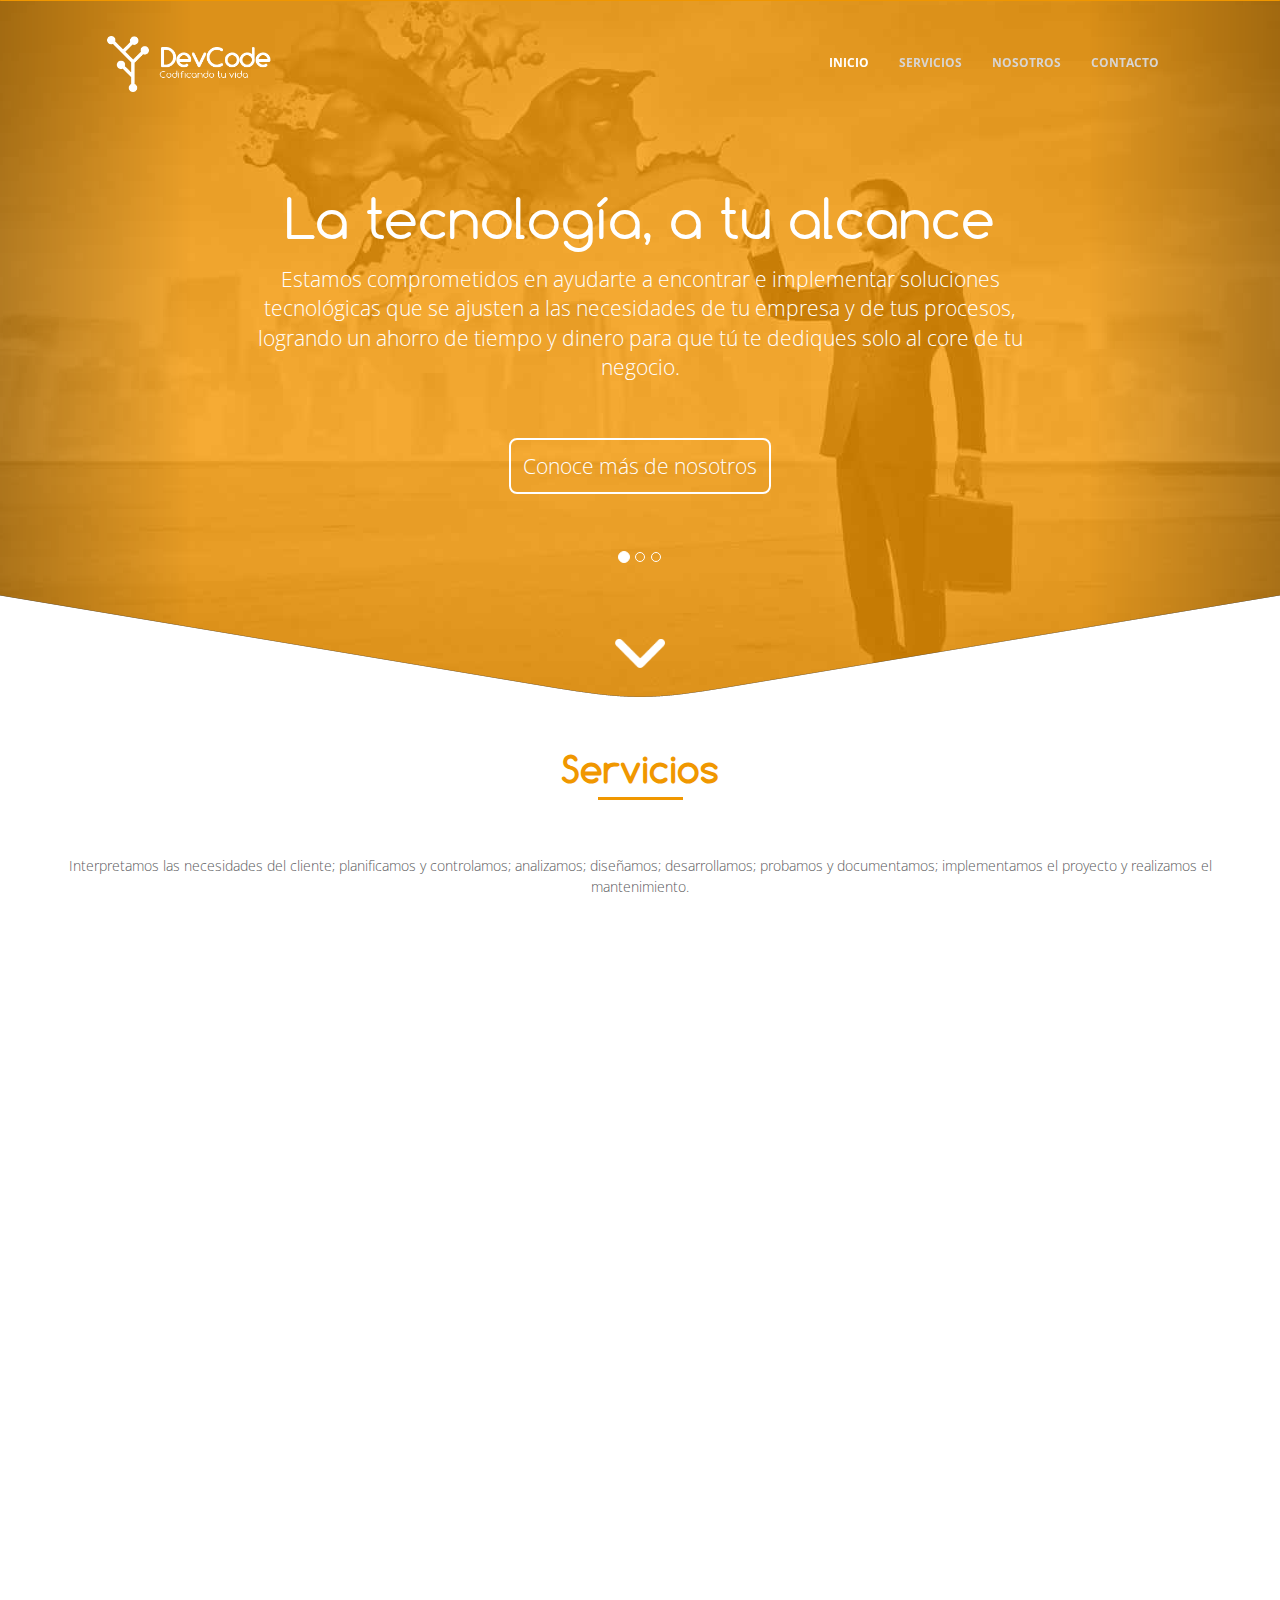
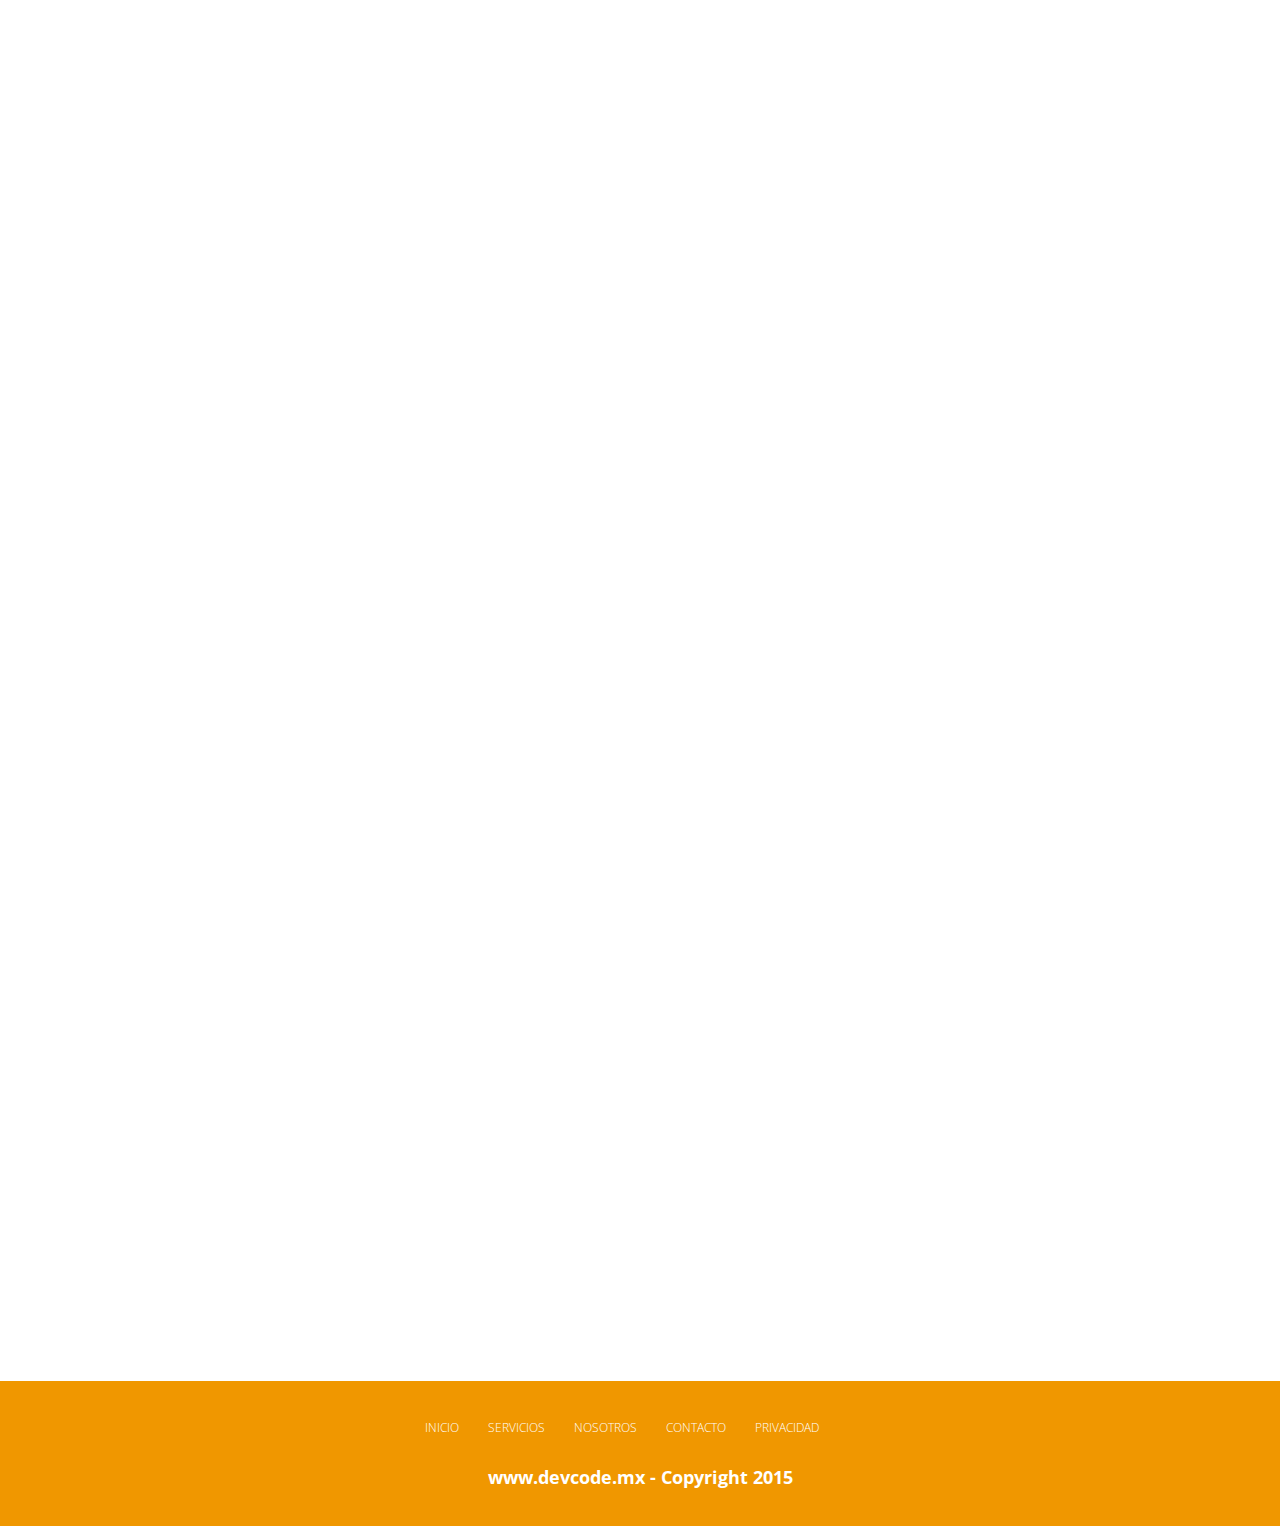
<file: index.html>
<!DOCTYPE html>
<html lang="es-MX">
<head>
	<meta charset="UTF-8">
	<meta http-equiv="Content-Type" content="text/html; charset=UTF-8" />
	<meta name="viewport" content="width=device-width, initial-scale=1, maximum-scale=1, user-scalable=no">
	<title>DevCode | La tecnología a tu alcance</title>

	<!-- Browser Specical Files
	========================================================================= -->
	<!--[if lt IE 9]><script src="http://css3-mediaqueries-js.googlecode.com/svn/trunk/css3-mediaqueries.js"></script><![endif]-->
	<!--[if lt IE 9]><script src="http://html5shim.googlecode.com/svn/trunk/html5.js"></script><![endif]-->

	<!-- Icono Favicon-->
	<link rel="shortcut icon" href="assets/images/favicon.png" title="Favicon" />
        
	<!-- Hojas de estilo-->
<!-- Web Fuentes  -->
<link href='http://fonts.googleapis.com/css?family=Source+Sans+Pro' rel='stylesheet' type='text/css'>
<link href='http://fonts.googleapis.com/css?family=Open+Sans:400,600,700,300&subset=latin,latin-ext' rel='stylesheet' type='text/css'>
<!-- Css  -->	
	<link rel="stylesheet" href="style.min.css">
	<link rel="stylesheet" href="assets/css/responsive.min.css">  
	<link rel="stylesheet" href="assets/css/bootstrap-grid.min.css">
	<link rel="stylesheet" href="assets/css/font-awesome.min.css">
	<link rel="stylesheet" href="assets/css/flexslider.min.css">
    <link href="bootstrap-carousel/bootstrap.css" rel="stylesheet">
	<link href="bootstrap-carousel/carousel.css" rel="stylesheet">
    <link rel="stylesheet" href="assets/css/comfortaa.css" type="text/css"/>
	<link rel="stylesheet" type="text/css" href="assets/css/component.css" />
	<script src="assets/js/modernizr.custom.js"></script>

	<!-- Browser Specical File-->
	<!--[if IE 8]><link href="assets/css/ie8.css" rel="stylesheet" type="text/css" /><![endif]-->   
	<!-- JavaScript -->
	<script src="assets/js/jquery-2.1.1.min.js"></script>
	<script type="text/javascript">

        $(document).ready(function() {      
            $(document).on('click',function(){
				if($('.collapse').hasClass("in")){
				$('.collapse').collapse('hide');
				}
			})
        });
	</script>
    
</head>

<body data-page="index" data-spy="scroll">
<div id="page" class="hfeed site">
	<header id="header">
		<div class="container">
			<div class="logo-fix left logo-responsivo">
				<a class="logo" href="index.html">
					<img title="DevCode" alt="DevCode" src="assets/images/logo.png">
				</a>
		    </div>
            
<div id="menu-responsivo">            
    <div class="mainmenu right">
		 <nav class="navbar navbar-default" role="navigation">
			<div class="navbar-header page-scroll">
					<button type="button" class="navbar-toggle" data-toggle="collapse" data-target=".navbar-ex1-collapse">
							<span class="icon-bar"></span>
							<span class="icon-bar"></span>
							<span class="icon-bar"></span>
					</button>
			</div>			

            <div class="collapse navbar-collapse navbar-ex1-collapse">
            	<div class="cbp-af-inner">                                            
                  <nav>
					<ul class="nav navbar-nav">
							<li>
									<a class="page-scroll" href="#inicio">INICIO</a>
							</li>							
							<li>
									<a class="page-scroll" href="#servicios">SERVICIOS</a>
							</li>
							<li>
									<a class="page-scroll" href="#nosotros">NOSOTROS</a>
							</li>							
							<!--<li>
									<a class="page-scroll" href="#portafolio">PORTAFOLIO</a>
							</li>-->
							<li>
									<a class="page-scroll" href="#contacto">CONTACTO</a>
							</li><!-- 
							<li>
									<a class="page-scroll" href="#"><i class="fa fa-search"></i></a>
							</li>        -->                                                 
					</ul>
                  </nav>
              </div>    
			</div>    
			<!-- /.navbar-collapse -->
		 </nav>
    </div>
 </div><!--menu-->

 <div id="menu-escritorio">            
    <div class="mainmenu right">
		 <nav class="navbar navbar-default" role="navigation">
			<!-- Collect the nav links, forms, and other content for toggling -->
            <div class="collapse navbar-collapse navbar-ex1-collapse cbp-af-header">
            	<div class="cbp-af-inner">
                    <div class="logo-fix left">
						<a class="logo" href="index.html">
							<img title="DevCode" alt="DevCode" src="assets/images/logo.png">
						</a>
		    		</div>                                             
                  <nav>
					<ul class="nav navbar-nav">
							<li>
									<a class="page-scroll" href="#inicio">INICIO</a>
							</li>							
							<li>
									<a class="page-scroll" href="#servicios">SERVICIOS</a>
							</li>
							<li>
									<a class="page-scroll" href="#nosotros">NOSOTROS</a>
							</li>							
							<!--<li>
									<a class="page-scroll" href="#portafolio">PORTAFOLIO</a>
							</li>-->
							<li>
									<a class="page-scroll" href="#contacto">CONTACTO</a>
							</li>
<!-- 							<li> -->
<!-- 									<a href="#"><i class="fa fa-search"></i></a>							                                        -->
<!--                                 <form name="buscador" action="#" method="POST" class="buscador"> -->
<!-- 										<input type="search" name="busqueda" placeholder="Buscar"><br /> -->
<!-- 									</form> -->
<!--                          </li>                                                         -->
					</ul>
                  </nav>
              </div>    
			</div>           
			<!-- /.navbar-collapse -->
		 </nav>
    </div>
 </div><!--menu-->
</div>
</header><!-- #header -->
	
  <section id="inicio" class="about-section">
		<div class="home_slide-wrap">
			<div class="">
                       
                <!-- Carousel-->
    <div id="myCarousel" class="carousel slide" data-ride="carousel">
      <ol class="carousel-indicators">
        <li data-target="#myCarousel" data-slide-to="0" class="active"></li>
        <li class="" data-target="#myCarousel" data-slide-to="1"></li>
        <li class="" data-target="#myCarousel" data-slide-to="2"></li>
      </ol>
      <div class="flecha">
      		<a href="#servicios" class="page-scroll">
            <img src="assets/images/flecha.png" alt=""></a>
      </div>
      <div class="carousel-inner" role="listbox">
        <div class="item slider-uno active">
          <div class="container">
            <div class="carousel-caption">
              <h1>La tecnología, a tu alcance</h1>
              <p>Estamos comprometidos en ayudarte a encontrar e implementar soluciones tecnológicas que se ajusten a las necesidades de tu empresa y de tus procesos, logrando un ahorro de tiempo y dinero para que tú te dediques solo al core de tu negocio.</p>
              <p>&nbsp;</p>
              <p><a class="btn btn-lg btn-primary" href="#servicios" role="button">Conoce más de nosotros</a></p>
            </div>
          </div>
        </div>
        <div class="item slider-dos">
          <div class="container">
            <div class="carousel-caption">
              <h1>Portafolio</h1>
              <p>Ocúpate de lo verdaderamente importante de tu negocio, deja las tecnologías en nuestras manos.</p>
              <p>&nbsp;</p>
              <p><a class="btn btn-lg btn-primary" href="#servicios" role="button">Conoce más de nosotros</a></p>
            </div>
          </div>
        </div>
        <div class="item slider-tres">
          <div class="container">
            <div class="carousel-caption">
              <h1>Servicios</h1>
              <p>Adquiera soluciones integrales para controlar y administrar su empresa.
Acceso a la información desde cualquier lugar y desde cualquier dispositivo.</p>
				<p>&nbsp;</p>
              <p><a class="btn btn-lg btn-primary" href="#servicios" role="button">Conoce más de nosotros</a></p>
            </div>
          </div>
        </div>
      </div>
      <a class="left carousel-control" href="#myCarousel" role="button" data-slide="prev">
        <span class="glyphicon glyphicon-chevron-left" aria-hidden="true"></span>
        <span class="sr-only">Previo</span>
      </a>
      <a class="right carousel-control" href="#myCarousel" role="button" data-slide="next">
        <span class="glyphicon glyphicon-chevron-right" aria-hidden="true"></span>
        <span class="sr-only">Siguiente</span>
      </a>
    </div><!-- /.carousel -->
	</div><!-- Termina .container-->
			<div class="blackbottom">
			</div>
		</div><!-- termina .home_slide-wrap-->
    </section><!--inicio--> 
        <div id="servicios"></div>
		<div class="section-info" style="margin-top:-40px;">
			<h1 class="section-title">Servicios</h1>
			
        		<div style="padding: 30px">
						<p>Interpretamos las necesidades del cliente; planificamos y controlamos; analizamos; diseñamos; desarrollamos; probamos y documentamos; implementamos el proyecto y realizamos el mantenimiento.</p>
				</div>

		</div>
        	<div class="servicios-bloque container">
        		<div class="isotope">
					<div class="element-item">
						<a href="servicios.html?act=1#servicios-pestanas">
                        <div class="hexagon-mask">
								<span class="mask"></span>
								<span class="mask-bg"></span>
								<i class="fa fa-sitemap"></i>
							</div>
                      </a>      
                      <h2>DESARROLLO DE SISTEMAS<br />WEB EMPRESARIALES</h2>  
                      <p>No te adaptes al software, que el software se adapte a ti. Desarrollamos sistemas que se adaptan a tu operación y a tus necesidades</p>
                      <h2 class="info-mas"><a href="servicios.html?act=1#servicios-pestanas">MÁS INFORMACIÓN</a></h2>
					</div>
					<div class="element-item transition">
						<div>
						<a href="servicios.html?act=2#servicios-pestanas">
                        <div class="hexagon-mask">
								<span class="mask"></span>
								<span class="mask-bg"></span>
								<i class="fa fa-mobile" style="padding:35px 45px;"></i>
							</div>
                      </a>      
                      
						</div>
                      <h2>DESARROLLO DE<br />APLICACIONES MÓVILES</h2>  
                      <p>Tu mundo en la palma de tu mano, Acceso a la información desde tu teléfono móvil o Tablet, te guiamos en todo el proceso para definir tus ideas y hacerlo una gran experiencia</p>
                      <h2 class="info-mas"><a href="servicios.html?act=2#servicios-pestanas">MÁS INFORMACIÓN</a></h2>
					</div>
					<div class="element-item transition metal">
						<div>
						<a href="servicios.html?act=3#servicios-pestanas">
                        <div class="hexagon-mask">
								<span class="mask"></span>
								<span class="mask-bg"></span>
								<i class="fa fa-cogs"></i>
							</div>
                      </a>                            
						</div>
                      <h2>INTEGRACIÓN<br />SISTEMAS</h2>  
                      <p>Evita duplicar información en varios sistemas y garantiza tener acceso a la información actualizada en un solo lugar, sin tener que hacer procesos manuales</p>
                      <h2 class="info-mas"><a href="servicios.html?act=3#servicios-pestanas">MÁS INFORMACIÓN</a></h2>
					</div>
				</div>
        	</div>
           
		<!--<div class="section-info clientes-bloque" style="margin-bottom:0px;">
			<h1 class="section-title">Nuestros clientes hablan por nosotros...</h1>
			<p>Para Devcode los clientes son nuestra apuesta de valor, el verdadero aval de la compañía y la mayor garantía de continuidad. Por este motivo, les agradecemos la confianza que nos han brindado durante nuestra trayectoria.</p>
        	<div class="container">
        		<div class="testimoniales">
                	<div class="foto-cliente">
                    <div class="team-item fade">
							<div class="hexagon-mask">
								<span class="mask"></span>
								<span class="mask-bg"></span>
									<img src="assets/images/personaje.jpg" alt="team" style="margin-top:5px;margin-left:7px;">
							</div>
						</div>
                  </div>     
                    <div class="texto-cliente">
                    	<p>Proin malesuada in lacus ultricies lacinia. Nunc elit ipsum, aliquam a faucibus nec, pharetra a erat. Cras imperdiet nisl consequat est at vehicula sollicitudin. Interdum et malesuada fames ac ante ipsum primis in faucibus. Nullam euismod eleifend nibh, ac sollicitudin lorem aliquet in. Mauris cursus blandit pretium. Praesent nisl nunc, maximus at posuere in, sodales eu diam.</p>
                        <p><strong>Matt Brown</strong><br />
                        <em>Co-fundador - <span>Marketplaceapp.com</span></em></p>
                    </div>
                </div>
                <div class="testimoniales">
                	<div class="foto-cliente">
                    	<div class="team-item fade">
							<div class="hexagon-mask">
								<span class="mask"></span>
								<span class="mask-bg"></span>
									<img src="assets/images/personaje.jpg" alt="team" style="margin-top:5px;margin-left:7px;">
							</div>
                       </div>     
                    </div>
                    <div class="texto-cliente">
                    	<p>Proin malesuada in lacus ultricies lacinia. Nunc elit ipsum, aliquam a faucibus nec, pharetra a erat. Cras imperdiet nisl consequat est at vehicula sollicitudin. Interdum et malesuada fames ac ante ipsum primis in faucibus. Nullam euismod eleifend nibh, ac sollicitudin lorem aliquet in. Mauris cursus blandit pretium. Praesent nisl nunc, maximus at posuere in, sodales eu diam.</p>
                        <p><strong>Matt Brown</strong><br />
                        <em>Co-fundador - <span>Marketplaceapp.com</span></em></p>
                    </div>
                </div>
        	</div> 
          </div>
          -->
          <!--clientes-bloque--> 
        
        <div id="nosotros"></div>
			<div class="section-info nosotros-bloque">
			<h1 class="section-title" style="padding-top:40px;">Nosotros</h1>
			<p>Hacemos que las cosas sucedan!!<br />
CONFIA EN NOSOTROS<br />
Los equipos multidisciplinarios de DevCode, tienen años de experiencia en el diseño, desarrollo e implementación de Software, así como contamos con excelentes diseñadores  y consultores que te apoyaran en el transcurso del camino del desarrollo de software.</p>
        	<div class="container">
        		<div class="col-lg-6 col-md-6 col-sm-6 fade">
                	<h3>DevCode</h3>
                    <p>Surge del concepto del desarrollo de sistemas en sus diferentes plataformas tecnológicas por medio de la programación de Sistemas, donde el nombre DevCode viene del juego de letras de “Developers Code” que es “Desarrolladores de Código”.</p>
                    <h3>Codificando tu vida</h3>
                    <p>Codificando tu vida refleja el propósito de la empresa, que es poner al alcance de las personas o empresas, aplicaciones y sistemas desarrollados en los diferentes lenguajes programación que están basados en un alto grado de codificación.</p>
                    <h3>Misión</h3>
                    <p>Desarrollar soluciones tecnológicas de innovación, basadas en estándares y mejores prácticas, que aporten al crecimiento y consolidación de las estrategias de negocio de nuestros aliados comerciales, por medio del desarrollo de aplicaciones y sistemas  que superen  las expectativas y necesidades de los diferentes tipos de clientes..</p>                    
                </div>                
                <div class="col-lg-6 col-md-6 col-sm-6 fade">
                	<h3>Visión</h3>
                    <p>Ser líder en el sector de desarrollo de sistemas moviles para las diferentes plataformas tecnológicas.</p>
<p>Estar entre las 10 mejores empresas mexicanas en el desarrollo de aplicaciones móviles para el 2030 ser la empresa mexicana de desarrollo de aplicaciones moviles líder en México.</p>
<p>Estar entre las 20 mejores empresas de consultoría y desarrollo de software de México.</p>
                    <h3>Valores y/o principios</h3>
                    <ul>
                    	<li>Vanguardia</li>
                        <li>Innovación</li>
                        <li>Compromiso</li>
                        <li>Trabajo en Equipo</li>
                        <li>Audacia</li>
                    </ul>                    
                </div>
        	</div> 
          </div><!--nosotros-bloque-->   
          
          <!--
<div id="portafolio"></div>
		<div class="section-info">
			<h1 class="section-title">Portafolio</h1>
			<p>Ocúpate de lo verdaderamente importante de tu negocio, deja las tecnologías en nuestras manos.</p>
		</div>
				<div class="container portafolio-slide fade">
					<div class="services_slide">
						<ul class="slides">
							<li>                            
                            <div class="slide-item">
                            		<a href="portafolio.html">
                                <div class="elemento-portafolio">
                                    <img src="assets/images/port01.jpg" alt="" />
                                    <div class="hover-naranja">
                                    	<i class="fa fa-search"></i>
                                    	<p>Título <span>Subtítulo</span></p>
                                    </div>
                                </div></a>
                                
                                <a href="portafolio.html">
                                <div class="elemento-portafolio">
                                    <img src="assets/images/port02.jpg" alt="" />
                                    <div class="hover-naranja">
                                    	<i class="fa fa-search"></i>
                                    	<p>Título <span>Subtítulo</span></p>
                                    </div>
                                </div>
                                </a>
                                
                        	       <a href="portafolio.html">
                                <div class="elemento-portafolio">
                                    <img src="assets/images/port03.jpg" alt="" />
                                    <div class="hover-naranja">
                                    	<i class="fa fa-search"></i>
                                    	<p>Título <span>Subtítulo</span></p>
                                    </div>
                                </div>
                                </a>
                                
                                <a href="portafolio.html">
                                <div class="elemento-portafolio">
                                    <img src="assets/images/port04.jpg" alt="" />
                                    <div class="hover-naranja">
                                    	<i class="fa fa-search"></i>
                                    	<p>Título <span>Subtítulo</span></p>
                                    </div>
                                </div>
                                </a> 
                            </div>
							</li>  
                          <li>                            
                            <div class="slide-item">
                            		<a href="portafolio.html">
                                <div class="elemento-portafolio">
                                    <img src="assets/images/port01.jpg" alt="" />
                                    <div class="hover-naranja">
                                    	<i class="fa fa-search"></i>
                                    	<p>Título <span>Subtítulo</span></p>
                                    </div>
                                </div></a>
                                
                                <a href="portafolio.html">
                                <div class="elemento-portafolio">
                                    <img src="assets/images/port02.jpg" alt="" />
                                    <div class="hover-naranja">
                                    	<i class="fa fa-search"></i>
                                    	<p>Título <span>Subtítulo</span></p>
                                    </div>
                                </div>
                                </a>
                                
                        	       <a href="portafolio.html">
                                <div class="elemento-portafolio">
                                    <img src="assets/images/port03.jpg" alt="" />
                                    <div class="hover-naranja">
                                    	<i class="fa fa-search"></i>
                                    	<p>Título <span>Subtítulo</span></p>
                                    </div>
                                </div>
                                </a>
                                
                                <a href="portafolio.html">
                                <div class="elemento-portafolio">
                                    <img src="assets/images/port04.jpg" alt="" />
                                    <div class="hover-naranja">
                                    	<i class="fa fa-search"></i>
                                    	<p>Título <span>Subtítulo</span></p>
                                    </div>
                                </div>
                                </a> 
                            </div>
							</li>  			                                
						</ul>
					</div>
				</div>
				-->

				<!-- END portafolio-->
            <!--
<div id="marcas" style="top:-60px;position:relative;"></div>
		<div class="section-info marcas-bloque" style="margin-top:30px;">
			<h1 class="section-title">Confian en nostros</h1>
			<p>Platícanos acerca de tu idea y/o proyecto para que podamos contactarte y hacerte una cotización acorde a lo que necesitas y a tu presupuesto.</p>
            <p>&nbsp;</p>
        	<div class="container">
            
			<div class="col-lg-3 col-md-3 col-sm-3 fade">
            	<img src="assets/images/logo_4.png" alt="logo_4" />
            </div> 
            <div class="col-lg-3 col-md-3 col-sm-3 fade">
            	<img src="assets/images/logo_3.png" alt="logo_3" />
            </div> 
            <div class="col-lg-3 col-md-3 col-sm-3 fade">
            	<img src="assets/images/logo_2.png" alt="logo_2" />
            </div> 
            <div class="col-lg-3 col-md-3 col-sm-3 fade">
            	<img src="assets/images/logo_1.png" alt="logo_1" />
            </div>            
            <div style="clear:both;"></div>
            <p>&nbsp;</p>
            <p>Suspendisse lacus tortor, sagittis at nulla eu, laoreet molestie lacus. Praesent et lobortis nulla, at hendrerit quam. Etiam id nulla rutrum, aliquet<br />eros ut, viverra erat. Etiam sed mollis justo.<br />
            Suspendisse lacus tortor, sagittis at nulla eu, laoreet molestie lacus. Praesent et lobortis nulla, at hendrerit quam. Etiam id nulla rutrum, aliquet<br />eros ut, viverra erat. Etiam sed mollis justo.</p>
        	</div> 
          </div>
          -->
          <!--clientes-bloque-->            

<div id="contacto"></div>
		<div class="section-info contacto-bloque">
			<h1 class="section-title">Contáctanos</h1>
			<p>¡Estas listo para solicitar nuestros servicios! ó <br/>¿Necesitas más información?</p>
		</div>
        <div class="container">
			<div id="contact-wrap">
				<div id="contact-info" class="col-lg-6 col-md-6 col-sm-6">
					<div id="contact-info-wrap">                 
                   		 <div class="col-lg-6 col-md-6col-sm-6">
                         	<h4 class="title">Información de Contacto</h4><br />
                            <p><!--Suspendisse lacus tortor, sagittis at nulla eu, laoreet molestie lacus. Praesent et lobortis nulla, at hendrerit quam. Etiam id nulla rutrum, aliquet<br />eros ut, viverra erat. Etiam sed mollis justo.--></p>
                         </div>
                   		 
                         <div class="col-lg-6 col-md-6 col-sm-6">
                         		<div class="icono-bloque"><i class="fa fa-building edificio"></i></div>
                             <div class="parrafo-bloque"><p>Paseo de la Reforma 300 Piso 17 Col. Juárez, Del. Cuauhtémoc C.P. 06600, México D.F.</p></div>
                            <div class="icono-bloque"><i class="fa fa-phone"></i></div>
                            <div class="parrafo-bloque"><p>55 3176 2708 y 55 1948 6368</p></div>
                            <div class="icono-bloque"><i class="fa fa-envelope"></i></div>
                            <div class="parrafo-bloque"><p>contacto@devcode.mx</p></div>
                         </div>  
                         
                          <div style="width:100%;clear:both;">
                         	<h4 class="title" style="margin-bottom:12px;">¡Síguenos!</h4>
                            
                            <div class="redes"><a href="https://twitter.com/devcodemx" target="_blank"><i class="fa fa-twitter"></i></a></div>
                            <div class="redes"><a href="https://www.facebook.com/Devcodemx" target="_blank"><i class="fa fa-facebook"></i></a></div>
                            
                            <div class="redes"><a href="https://plus.google.com/104602660020024086262" target="_blank"><i class="fa fa-google-plus"></i></a></div>  
                         </div>            					
                    </div>
				</div>
                <div id="contact-form" class="col-lg-6 col-md-6 col-sm-6">
					<form action="https://www.salesforce.com/servlet/servlet.WebToLead?encoding=UTF-8" method="POST" class="form-wrapper" role="form" >
						<input type=hidden name="oid" value="00DG0000000Ck54">
						<input type=hidden name="retURL" value="http://www.devcode.mx#contacto?resp=Recibio">
						<div class="row">
							<div class="col-lg-12 col-md-12 col-sm-12">
								<div class="form-group">
									<input type="text" id="first_name" maxlength="40" name="first_name" size="20" class="form-control" data-errmsg="Nombre requerido." placeholder="Nombre" required/>
								</div>
							</div>
							<div class="col-lg-12 col-md-12 col-sm-12">
								<div class="form-group">
									<input type="text" id="last_name" maxlength="80" name="last_name" size="20" class="form-control" data-errmsg="Apellidos requerido." placeholder="Apellidos" required/>
								</div>
							</div>
							<div class="col-lg-12 col-md-12 col-sm-12">
								<div class="form-group">
									<input type="text" id="email" maxlength="80" name="email" size="20" class="form-control" data-errmsg="Email es requerido." placeholder="Email" required/>
								</div>
							</div>
							<div class="col-lg-12 col-md-12 col-sm-12">
								<div class="form-group">
									<input type="text" id="phone" maxlength="40" name="phone" size="20" class="form-control" placeholder="Telefono"/>
								</div>
							</div>
							<div class="col-lg-12 col-md-12 col-sm-12 message-contact">
								<div class="form-group">
									<textarea id="description" name="description" class="form-control" data-errmsg="Mensaje es requerido." placeholder="Mensaje" rows="7" required></textarea>
									<input type="submit" name="submit" value="Enviar Mensaje" class="btn btn-lg" />
								</div>
							</div>
						</div>
					</form>
				</div>
			</div>
		</div><!--termina .container--> 
<footer id="footer">
		<div class="container">
			<div class="menu-footer">
					<a class="page-scroll" href="#inicio" >INICIO</a>
					<a class="page-scroll" href="#servicios" >SERVICIOS</a>
					<a class="page-scroll" href="#nosotros">NOSOTROS</a>
					<!--<a class="page-scroll" href="#portafolio">PORTAFOLIO</a>-->
					<a class="page-scroll" href="#contacto" >CONTACTO</a>
					<a class="page-scroll" href="avisoPrivacidad.html#aviso-contenido" >PRIVACIDAD</a>
                    <p></p>
                    <h4>www.devcode.mx - Copyright 2015</h4>
			</div>
		</div>
	</footer><!-- #footer -->                                   
 
</div><!-- #page -->
    <!-- Bootstrap Core JavaScript -->
    <script src="assets/js/bootstrap.min.js"></script>
    <!-- Scrolling Nav JavaScript -->
    <script src="assets/js/jquery.easing.min.js"></script>
    <script src="assets/js/scrolling-nav.js"></script>
    <!-- jquery.flexslider -->  
    <script src="assets/js/jquery.flexslider.js"></script>
    <!-- Portfolio -->
    <script src="assets/js/isotope.js"></script>
		<!-- animate -->
    <script src="assets/js/viewportchecker.js"></script>		
		<!-- circle-progress -->
    <script src="assets/js/circle-progress.js"></script>
		<!-- Custom javascript -->
    <script src="assets/js/custom.js"></script>
    <script src="assets/js/classie.js"></script>
	<script src="assets/js/cbpAnimatedHeader.min.js"></script>
	<script>
	  (function(i,s,o,g,r,a,m){i['GoogleAnalyticsObject']=r;i[r]=i[r]||function(){
	  (i[r].q=i[r].q||[]).push(arguments)},i[r].l=1*new Date();a=s.createElement(o),
	  m=s.getElementsByTagName(o)[0];a.async=1;a.src=g;m.parentNode.insertBefore(a,m)
	  })(window,document,'script','//www.google-analytics.com/analytics.js','ga');
	
	  ga('create', 'UA-62462411-2', 'auto');
	  ga('send', 'pageview');
	
	</script>
</body>
</html>
</file>
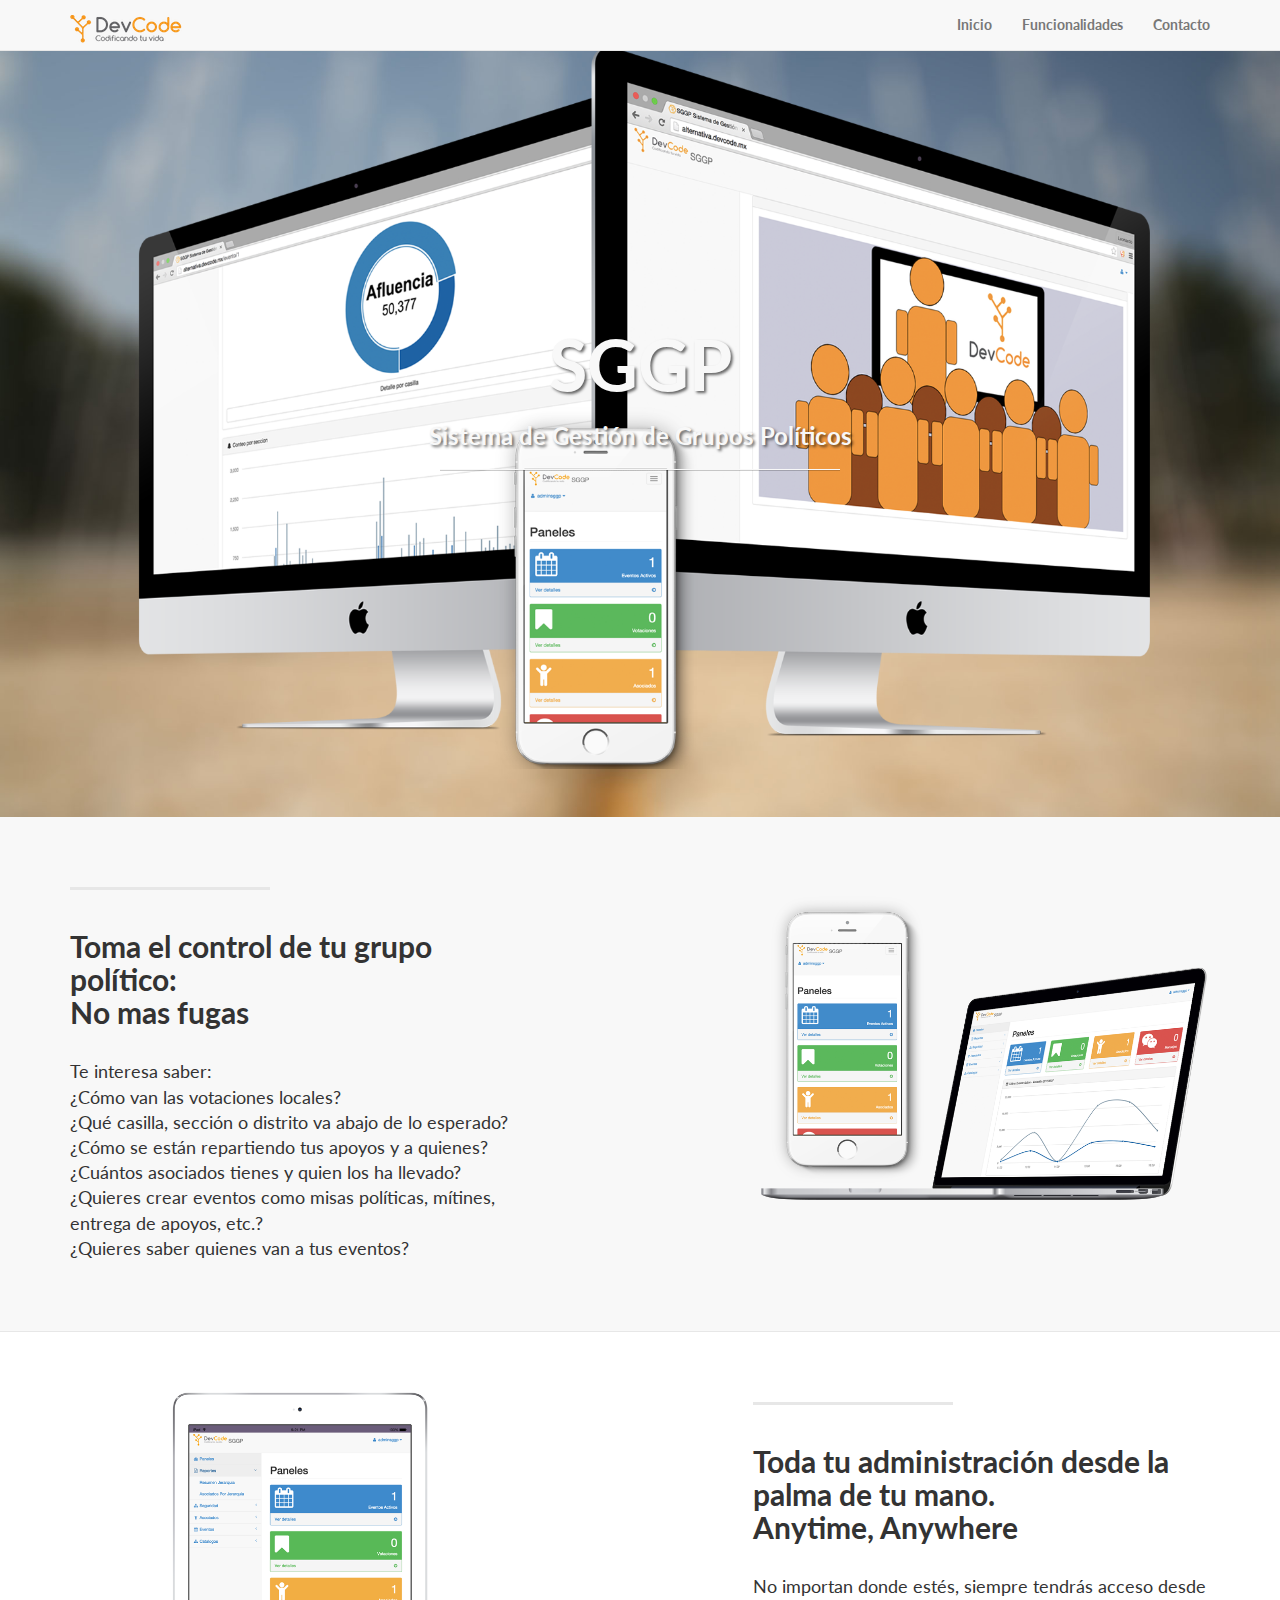
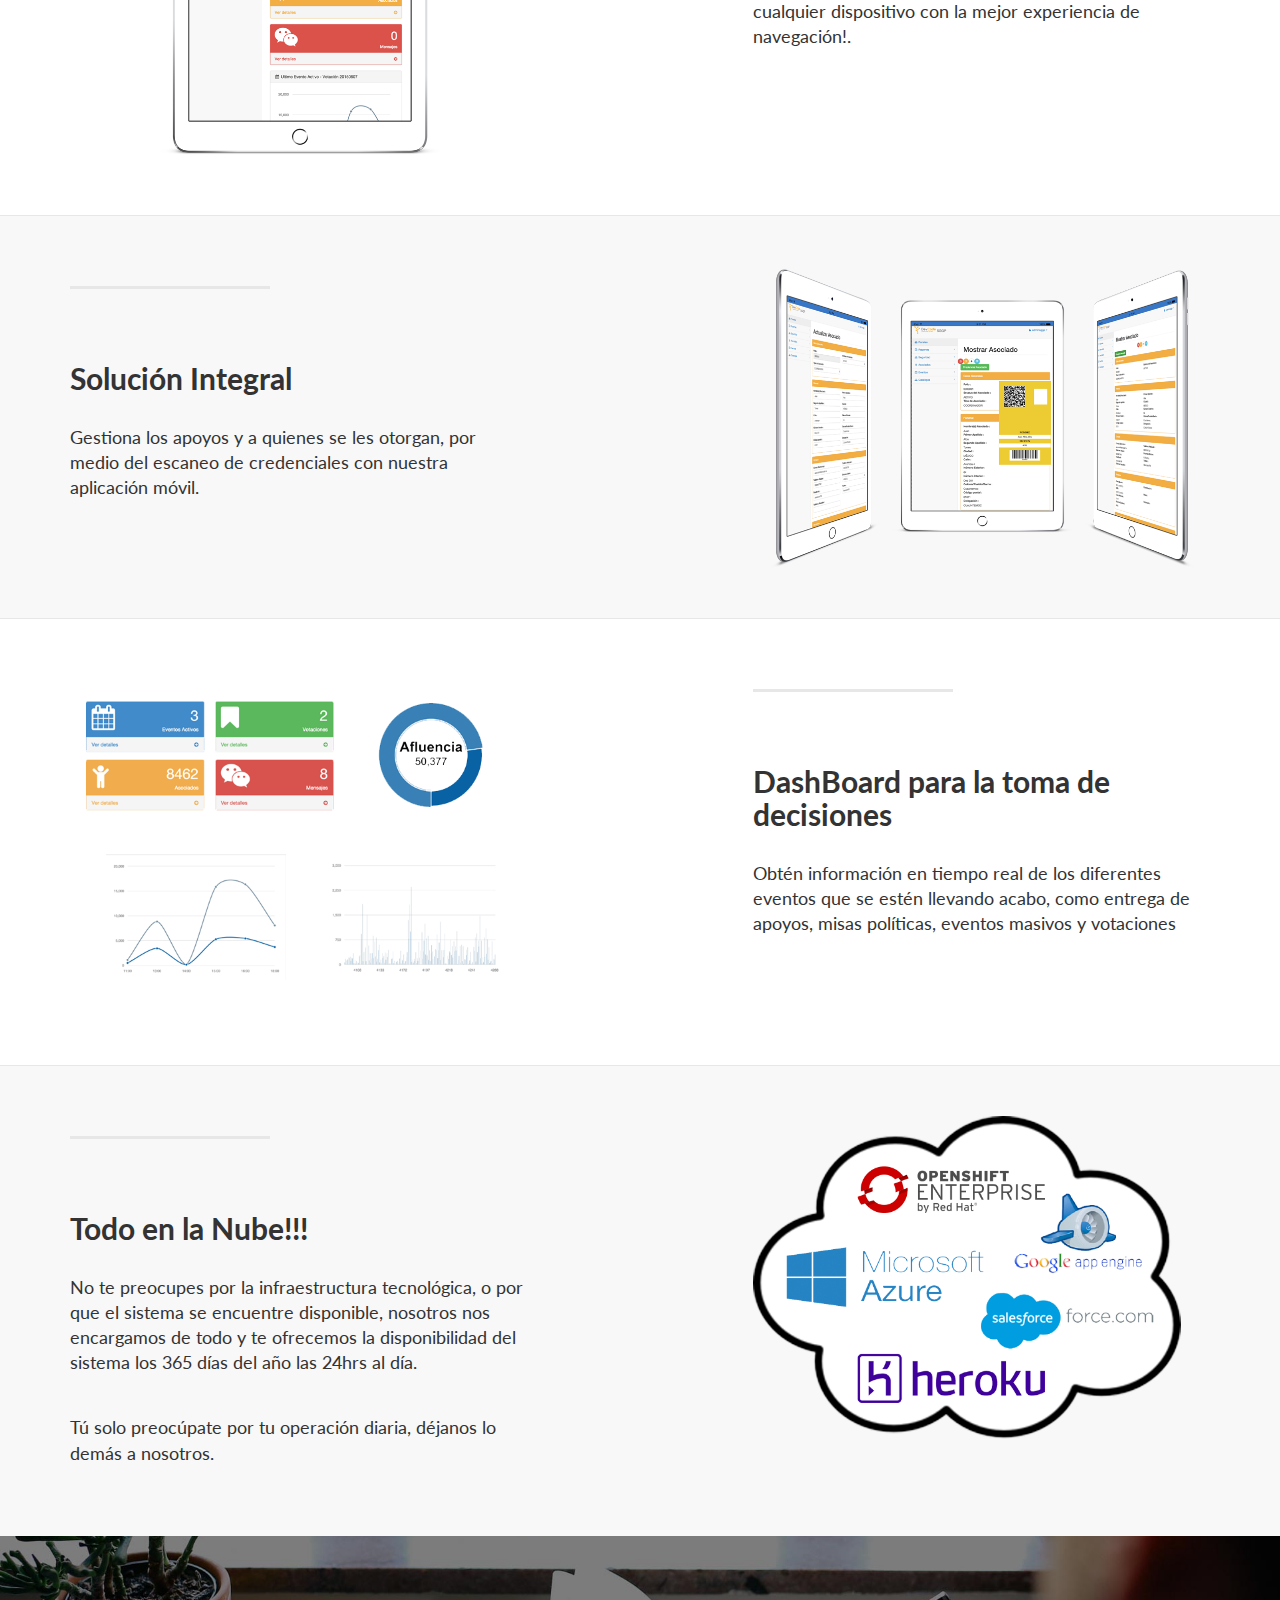
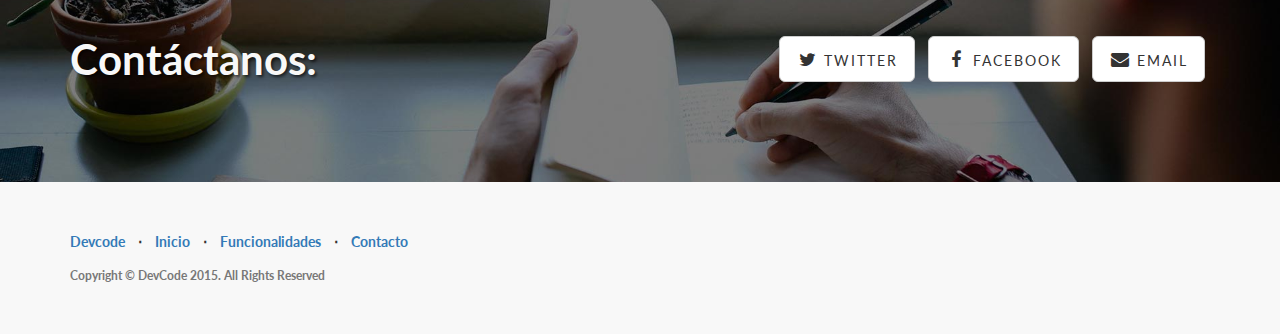
<file: sggp/index.html>
<!DOCTYPE html>
<html lang="en">

<head>

<link rel="shortcut icon" href="../assets/images/favicon.png" title="Favicon" />
    <meta charset="utf-8">
    <meta http-equiv="X-UA-Compatible" content="IE=edge">
    <meta name="viewport" content="width=device-width, initial-scale=1">
    <meta name="description" content="">
    <meta name="author" content="">
    <meta name="description" content="DevCode | SGGP | Sistema de Gesti&oacute;n de Grupos Pol&iacute;ticos">
    <meta name="author" content="DevCode">
    <title>DevCode | SGGP | Sistema de Gesti&oacute;n de Grupos Pol&iacute;ticos</title>

    <!-- Bootstrap Core CSS -->
    <link href="css/bootstrap.min.css" rel="stylesheet">

    <!-- Custom CSS -->
    <link href="css/landing-page.css" rel="stylesheet">

    <!-- Custom Fonts -->
    <link href="font-awesome/css/font-awesome.min.css" rel="stylesheet" type="text/css">
    <link href="http://fonts.googleapis.com/css?family=Lato:300,400,700,300italic,400italic,700italic" rel="stylesheet" type="text/css">

    <!-- HTML5 Shim and Respond.js IE8 support of HTML5 elements and media queries -->
    <!-- WARNING: Respond.js doesn't work if you view the page via file:// -->
    <!--[if lt IE 9]>
        <script src="https://oss.maxcdn.com/libs/html5shiv/3.7.0/html5shiv.js"></script>
        <script src="https://oss.maxcdn.com/libs/respond.js/1.4.2/respond.min.js"></script>
    <![endif]-->

</head>

<body>

    <!-- Navigation -->
    <nav class="navbar navbar-default navbar-fixed-top topnav" role="navigation">
        <div class="container topnav">
            <!-- Brand and toggle get grouped for better mobile display -->
            <div class="navbar-header">
                <button type="button" class="navbar-toggle" data-toggle="collapse" data-target="#bs-example-navbar-collapse-1">
                    <span class="sr-only">Toggle navigation</span>
                    <span class="icon-bar"></span>
                    <span class="icon-bar"></span>
                    <span class="icon-bar"></span>
                </button>
                
                <a class="navbar-brand topnav" href="http://www.devcode.mx"><img class="img-responsive" src="img/logoHeader.png" alt="DevCode"></a>
            </div>
            <!-- Collect the nav links, forms, and other content for toggling -->
            <div class="collapse navbar-collapse" id="bs-example-navbar-collapse-1">
                <ul class="nav navbar-nav navbar-right">
                    <li>
                        <a href="#about">Inicio</a>
                    </li>
                    <li>
                        <a href="#funcionalidades">Funcionalidades</a>
                    </li>
                    <li>
                        <a href="#contact">Contacto</a>
                    </li>
                </ul>
            </div>
            <!-- /.navbar-collapse -->
        </div>
        <!-- /.container -->
    </nav>


    <div class="bg"></div>
    <div class="jumbotron">

    <!-- Header -->
    <a name="about"></a>
    <div class="intro-header">
        <div class="container">

            <div class="row">
                <div class="col-lg-12">
                    <div class="intro-message">
                        <h1>SGGP</h1>
                        <h3>Sistema de Gesti&oacute;n de Grupos Pol&iacute;ticos</h3>
                        <hr class="intro-divider">
                        
                    </div>
                </div>
            </div>

        </div>
        <!-- /.container -->

    </div>
    <!-- /.intro-header -->
    </div>
    <!-- Page Content -->

	<a  name="funcionalidades"></a>
    <div class="content-section-a">

        <div class="container">
            <div class="row">
                <div class="col-lg-5 col-sm-6">
                    <hr class="section-heading-spacer">
                    <div class="clearfix"></div>
                    <h2 class="section-heading">Toma el control de tu grupo político:<br>No mas fugas</h2>
                    <p class="lead">Te interesa saber:<br>
                        ¿Cómo  van las votaciones locales?<br>
                        ¿Qué casilla, sección o distrito va abajo de lo esperado? <br>
                        ¿Cómo se están repartiendo tus apoyos y a quienes?<br>
                        ¿Cuántos asociados tienes y quien los ha llevado?<br>
                        ¿Quieres crear eventos como misas políticas, mítines, entrega de apoyos, etc.?<br>
                        ¿Quieres saber quienes van a tus eventos?<br>

                    </p>
                </div>
                <div class="col-lg-5 col-lg-offset-2 col-sm-6">
                    <img class="img-responsive" src="img/ipad.png" alt="">
                </div>
            </div>

        </div>
        <!-- /.container -->

    </div>
    <!-- /.content-section-a -->

    <div class="content-section-b">

        <div class="container">

            <div class="row">
                <div class="col-lg-5 col-lg-offset-1 col-sm-push-6  col-sm-6">
                    <hr class="section-heading-spacer">
                    <div class="clearfix"></div>
                    <h2 class="section-heading">Toda tu administración desde la palma de tu mano.<br>Anytime, Anywhere</h2>
                    <p class="lead">No importan donde est&eacute;s, siempre tendrás acceso desde cualquier dispositivo con la mejor experiencia de navegación!. 
                        </p>
                </div>
                <div class="col-lg-5 col-sm-pull-6  col-sm-6">
                    <img class="img-responsive" src="img/dog.png" alt="">
                </div>
            </div>

        </div>
        <!-- /.container -->

    </div>
    <!-- /.content-section-b -->

    <div class="content-section-a">

        <div class="container">

            <div class="row">
                <div class="col-lg-5 col-sm-6">
                    <hr class="section-heading-spacer">
                    <div class="clearfix"></div>
                    <h2 class="section-heading"><br>Solución Integral</h2>
                    <p class="lead">Gestiona los apoyos y a quienes se les otorgan, por medio del escaneo de credenciales con nuestra aplicación móvil.</p>
                </div>
                <div class="col-lg-5 col-lg-offset-2 col-sm-6">
                    <img class="img-responsive" src="img/phones.png" alt="">
                </div>
            </div>

        </div>
        <!-- /.container -->

    </div>
    <!-- /.content-section-a -->

<div class="content-section-b">

        <div class="container">

            <div class="row">
                <div class="col-lg-5 col-lg-offset-1 col-sm-push-6  col-sm-6">
                    <hr class="section-heading-spacer">
                    <div class="clearfix"></div>
                    <h2 class="section-heading"><br>DashBoard para la toma de decisiones</h2>
                    <p class="lead">Obt&eacute;n información en tiempo real de los diferentes eventos que se est&eacute;n llevando acabo, como entrega de
                    apoyos, misas políticas, eventos masivos y votaciones</p>
                </div>
                <div class="col-lg-5 col-sm-pull-6  col-sm-6">
                    <img class="img-responsive" src="img/paneles.png" alt="">
                </div>
            </div>

        </div>
        <!-- /.container -->

    </div>
    <!-- /.content-section-b -->

    <div class="content-section-a">

        <div class="container">

            <div class="row">
                <div class="col-lg-5 col-sm-6">
                    <hr class="section-heading-spacer">
                    <div class="clearfix"></div>
                    <h2 class="section-heading"><br>Todo en la Nube!!!</h2>
                    <p class="lead">No te preocupes por la infraestructura tecnológica, o por que el sistema se encuentre disponible, nosotros nos encargamos de todo y te ofrecemos la disponibilidad del sistema los 365 días del año las 24hrs al día.</p><br>
                    <p class="lead"> Tú solo preoc&uacute;pate por tu operación diaria, d&eacute;janos lo dem&aacute;s a nosotros.</p>
                </div>
                <div class="col-lg-5 col-lg-offset-2 col-sm-6">
                    <img class="img-responsive" src="img/paas.png" alt="">
                </div>
            </div>

        </div>
        <!-- /.container -->

    </div>
    <!-- /.content-section-a -->

	<a  name="contact"></a>
    <div class="banner">

        <div class="container">

            <div class="row">
                <div class="col-lg-6">
                    <h2>Contáctanos:</h2>
                </div>
                <div class="col-lg-6">
                    <ul class="list-inline banner-social-buttons">
                        <li>
                            <a href="https://www.twitter.com/Devcodemx" class="btn btn-default btn-lg"><i class="fa fa-twitter fa-fw"></i> <span class="network-name">Twitter</span></a>
                        </li>
                        <li>
                            <a href="https://www.facebook.com/Devcodemx" class="btn btn-default btn-lg"><i class="fa fa-facebook fa-fw"></i> <span class="network-name">Facebook</span></a>
                        </li>
                        <li>
                            <a href="mailto:contacto@devcode.mx.com?subject=Informes%20SGGP" class="btn btn-default btn-lg"><i class="fa fa-envelope fa-fw"></i> <span class="network-name">Email</span></a>
                        </li>
                    </ul>
                </div>
            </div>

        </div>
        <!-- /.container -->

    </div>
    <!-- /.banner -->

    <!-- Footer -->
    <footer>
        <div class="container">
            <div class="row">
                <div class="col-lg-12">
                    <ul class="list-inline">
                        <li>
                            <a href="http://www.devcode.mx">Devcode</a>
                        </li>
                        <li class="footer-menu-divider">&sdot;</li>
                        <li>
                            <a href="#about">Inicio</a>
                        </li>
                        <li class="footer-menu-divider">&sdot;</li>
                        <li>
                            <a href="#funcionalidades">Funcionalidades</a>
                        </li>
                        <li class="footer-menu-divider">&sdot;</li>
                        <li>
                            <a href="#contact">Contacto</a>
                        </li>
                    </ul>
                    <p class="copyright text-muted small">Copyright &copy; DevCode 2015. All Rights Reserved</p>
                </div>
            </div>
        </div>
    </footer>

    <!-- jQuery -->
    <script src="js/jquery.js"></script>

    <!-- Bootstrap Core JavaScript -->
    <script src="js/bootstrap.min.js"></script>

</body>

</html>
</file>
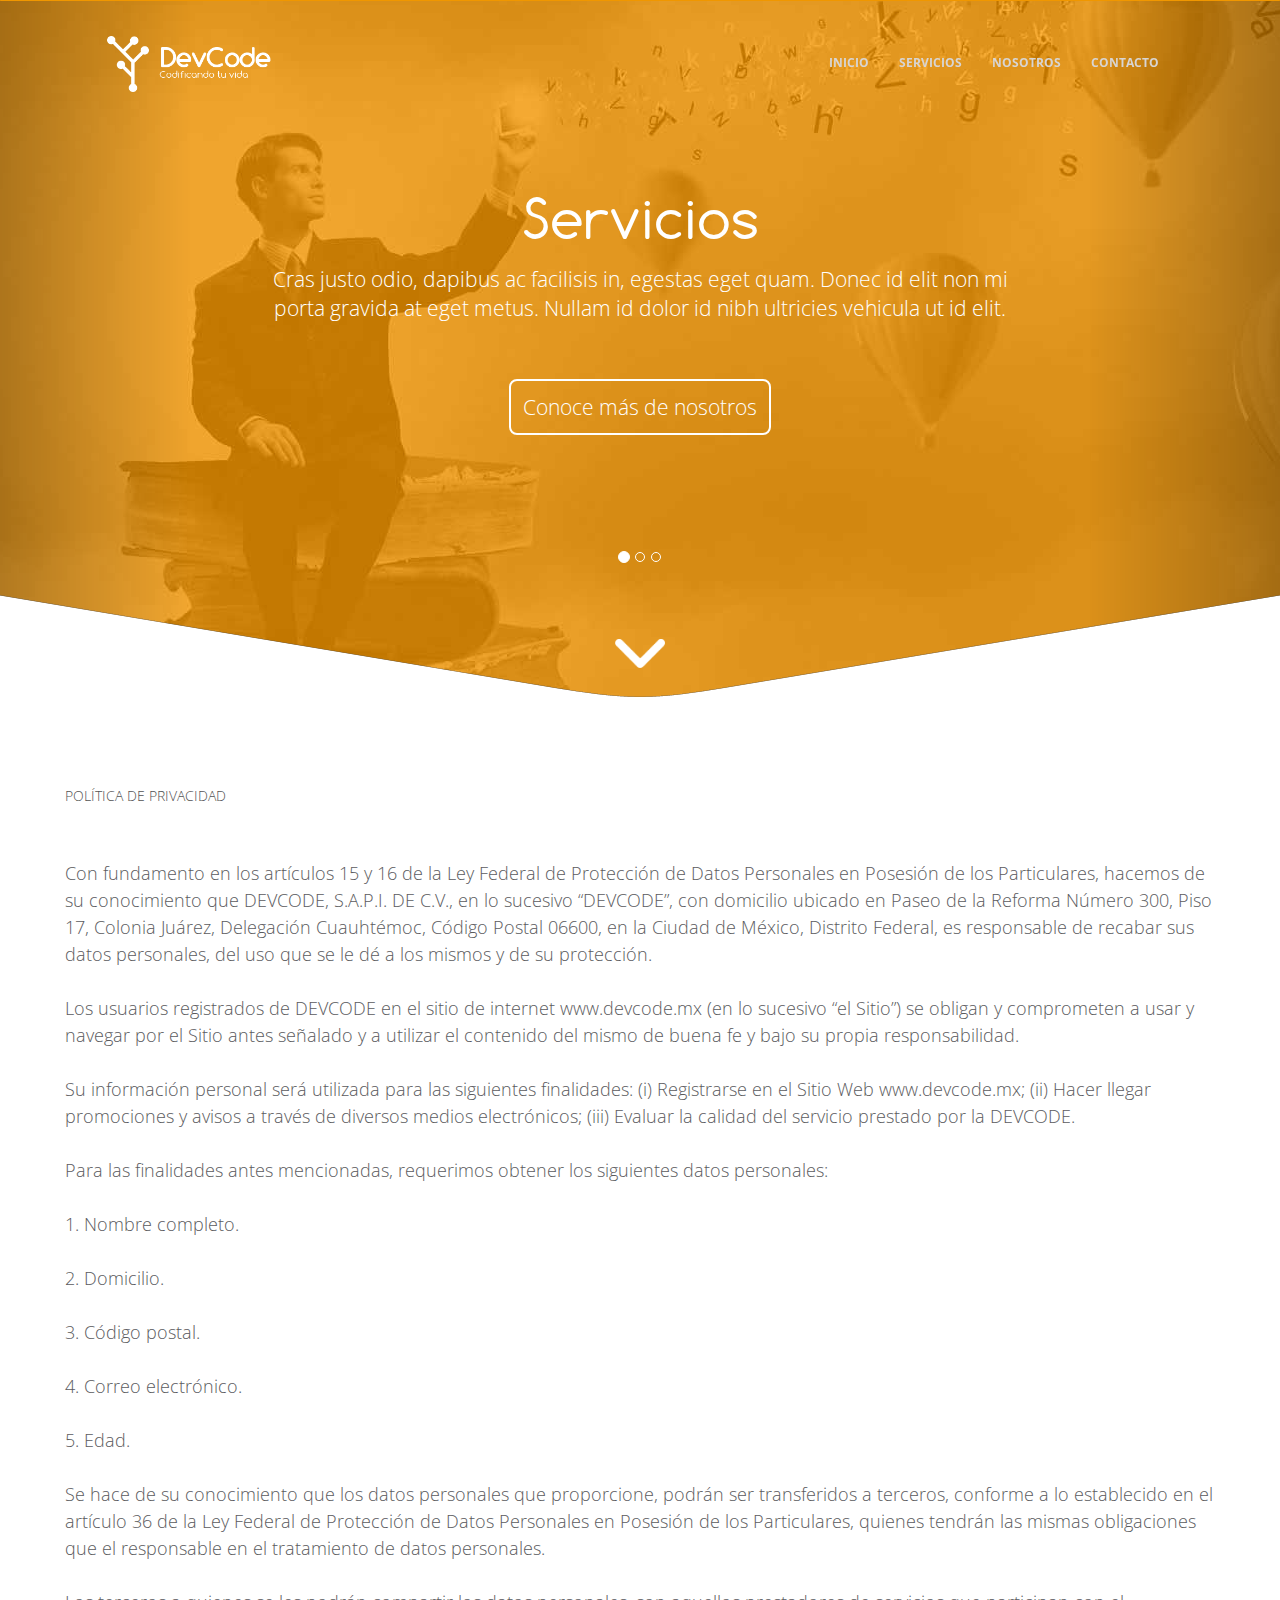
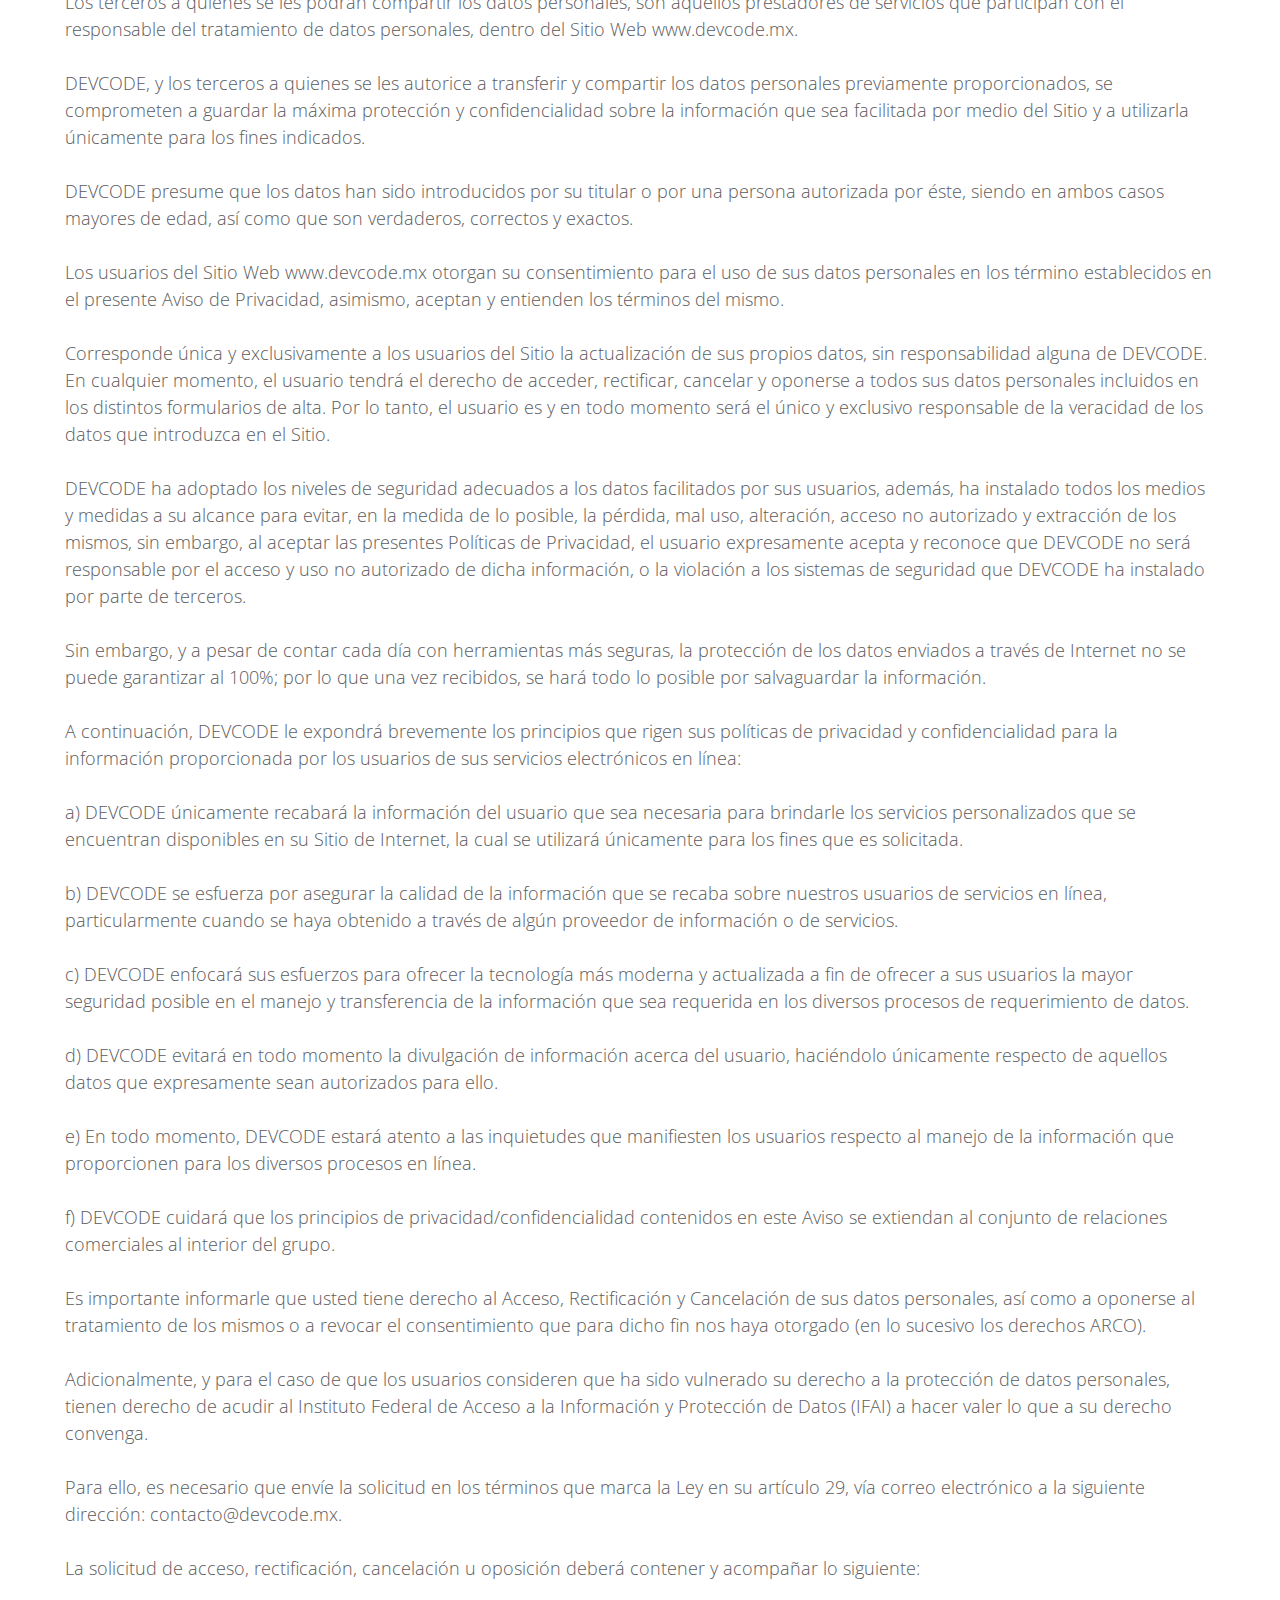
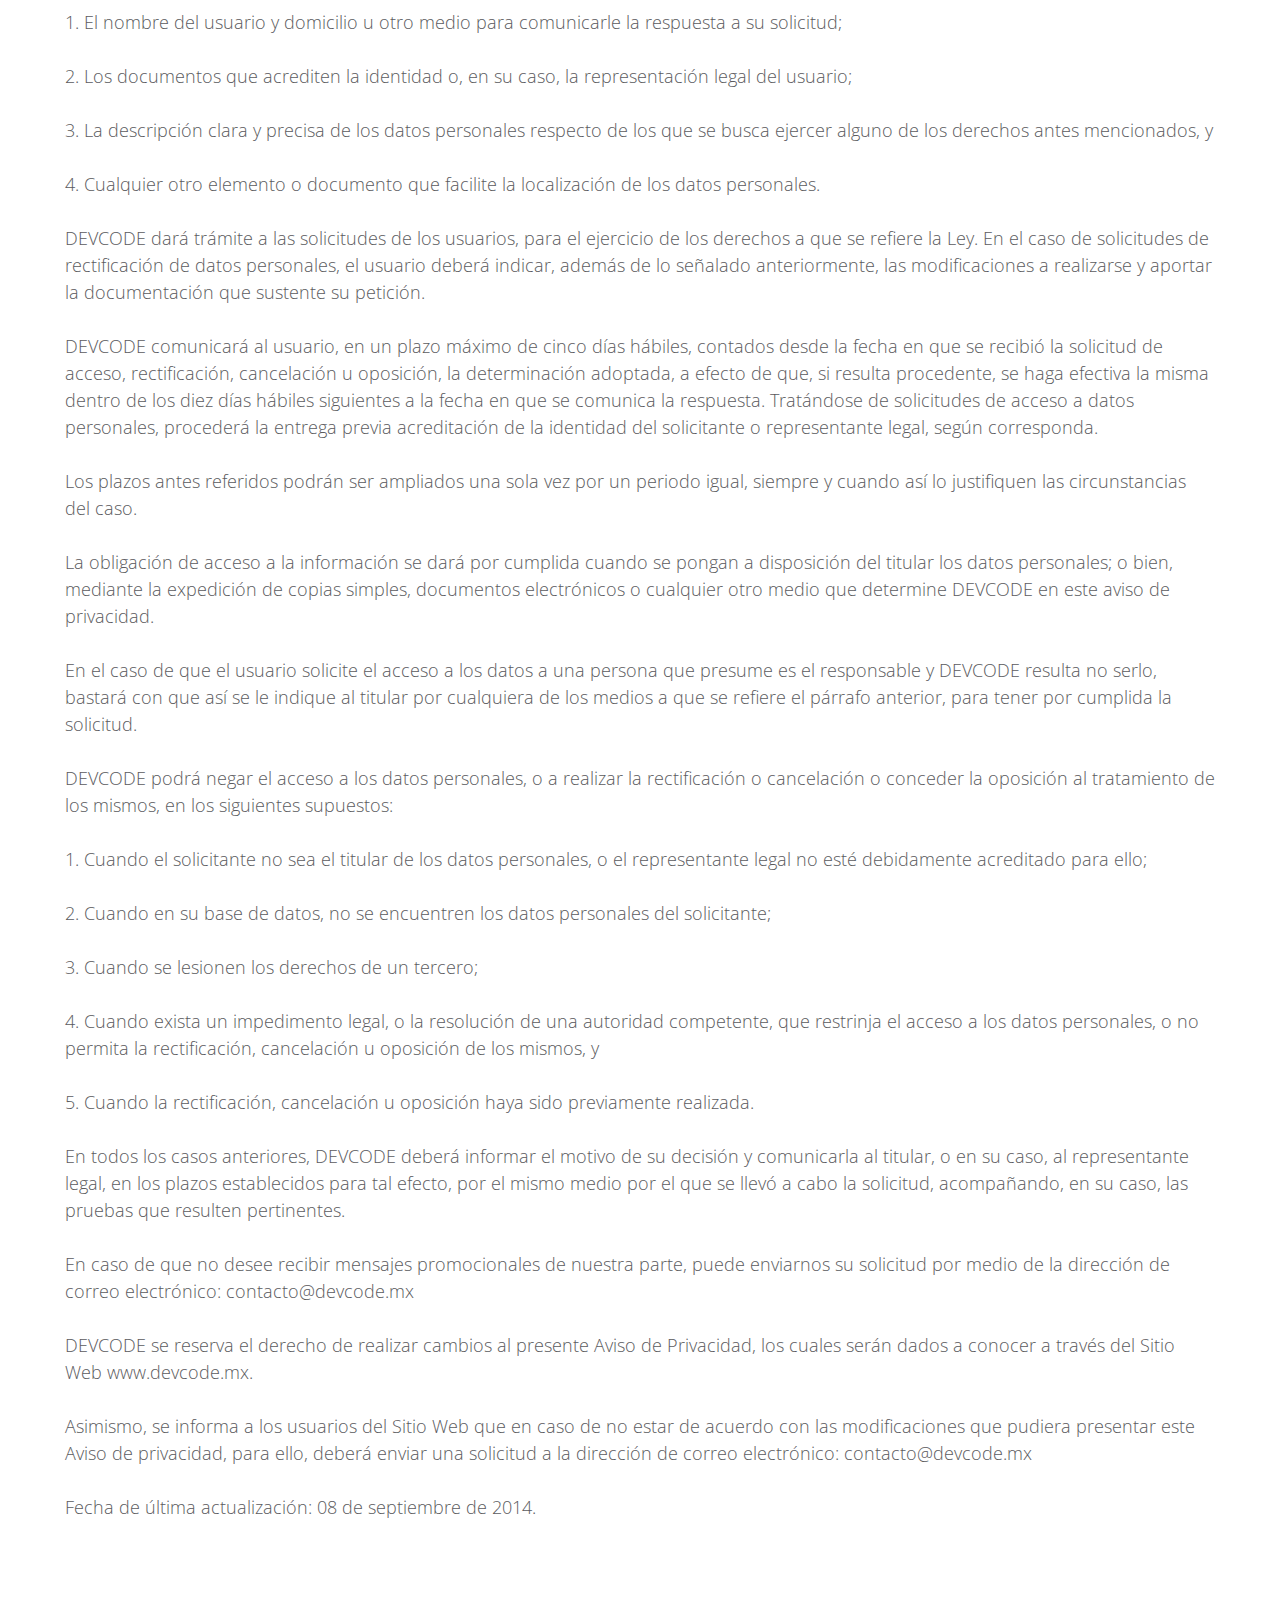
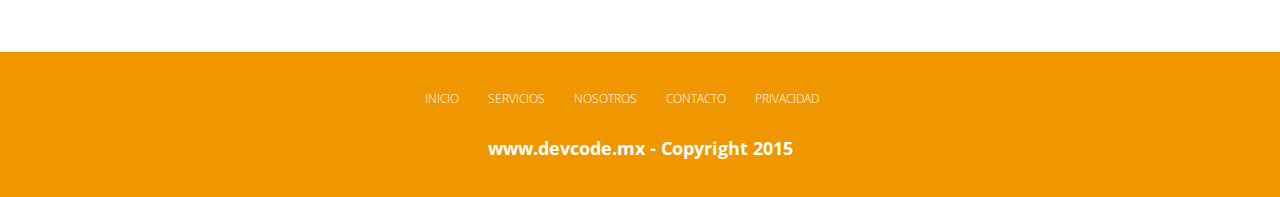
<file: avisoPrivacidad.html>
<!DOCTYPE html>
<html lang="es-MX">
<head>
	<meta charset="UTF-8">
	<meta http-equiv="Content-Type" content="text/html; charset=UTF-8" />
	<meta name="viewport" content="width=device-width, initial-scale=1, maximum-scale=1, user-scalable=no">
	<title>DevCode | POLÍTICA DE PRIVACIDAD | La tecnología a tu alcance</title>

	<!-- Browser Specical Files
	========================================================================= -->
	<!--[if lt IE 9]><script src="http://css3-mediaqueries-js.googlecode.com/svn/trunk/css3-mediaqueries.js"></script><![endif]-->
	<!--[if lt IE 9]><script src="http://html5shim.googlecode.com/svn/trunk/html5.js"></script><![endif]-->

	<!-- Icono Favicon-->
	<link rel="shortcut icon" href="assets/images/favicon.png" title="Favicon" />
        
	<!-- Hojas de estilo-->
<!-- Web Fuentes  -->
<link href='http://fonts.googleapis.com/css?family=Source+Sans+Pro' rel='stylesheet' type='text/css'>
<link href='http://fonts.googleapis.com/css?family=Open+Sans:400,600,700,300&subset=latin,latin-ext' rel='stylesheet' type='text/css'>
<!-- Css  -->	
	<link rel="stylesheet" href="style.min.css">
	<link rel="stylesheet" href="assets/css/responsive.min.css">  
	<link rel="stylesheet" href="assets/css/bootstrap-grid.min.css">
	<link rel="stylesheet" href="assets/css/font-awesome.min.css">
	<link rel="stylesheet" href="assets/css/flexslider.min.css">
    <link href="bootstrap-carousel/bootstrap.css" rel="stylesheet">
	<link href="bootstrap-carousel/carousel.css" rel="stylesheet">
    <link rel="stylesheet" href="assets/css/comfortaa.css" type="text/css"/>
	<link rel="stylesheet" type="text/css" href="assets/css/component.css" />
	<script src="assets/js/modernizr.custom.js"></script>

	<!-- Browser Specical File-->
	<!--[if IE 8]><link href="assets/css/ie8.css" rel="stylesheet" type="text/css" /><![endif]-->   
	<!-- JavaScript -->
	<script src="assets/js/jquery-2.1.1.min.js"></script>
  
</head>

<body data-page="index" data-spy="scroll">
<div id="page" class="hfeed site">
	<header id="header">
		<div class="container">
			<div class="logo-fix left logo-responsivo">
				<a class="logo" href="index.html">
					<img title="DevCode" alt="DevCode" src="assets/images/logo.png">
				</a>
		    </div>
            
<div id="menu-responsivo">            
    <div class="mainmenu right">
		 <nav class="navbar navbar-default" role="navigation">
			<div class="navbar-header page-scroll">
					<button type="button" class="navbar-toggle" data-toggle="collapse" data-target=".navbar-ex1-collapse">
							<span class="icon-bar"></span>
							<span class="icon-bar"></span>
							<span class="icon-bar"></span>
					</button>
			</div>			
            <div class="collapse navbar-collapse navbar-ex1-collapse">
            	<div class="cbp-af-inner">                                            
                  <nav>
					<ul class="nav navbar-nav">
							<li>
									<a href="index.html">INICIO</a>
							</li>							
							<li>
									<a href="servicios.html" style="color:#fff">SERVICIOS</a>
							</li>
							<li>
									<a href="index.html#nosotros">NOSOTROS</a>
							</li>							
							<!--<li>
									<a href="index.html#portafolio">PORTAFOLIO</a>
							</li>-->
							<li>
									<a href="index.html#contacto">CONTACTO</a>
							</li><!--
							<li>
									<a href="#"><i class="fa fa-search"></i></a>
							</li>      -->                                                  
					</ul>
                  </nav>
              </div>    
			</div>    
			<!-- /.navbar-collapse -->
		 </nav>
    </div>
 </div><!--menu-->

 <div id="menu-escritorio">            
    <div class="mainmenu right">
		 <nav class="navbar navbar-default" role="navigation">
			<!-- Collect the nav links, forms, and other content for toggling -->
            <div class="collapse navbar-collapse navbar-ex1-collapse cbp-af-header">
            	<div class="cbp-af-inner">
                    <div class="logo-fix left">
						<a class="logo" href="index.html">
							<img title="DevCode" alt="DevCode" src="assets/images/logo.png">
						</a>
		    		</div>                                             
                  <nav>
					<ul class="nav navbar-nav">
							<li>
									<a class="page-scroll" href="index.html">INICIO</a>
							</li>							
							<li>
									<a class="page-scroll" href="servicios.html" >SERVICIOS</a>
							</li>
							<li>
									<a class="page-scroll" href="index.html#nosotros">NOSOTROS</a>
							</li>	<!--						
							<li>
									<a class="page-scroll" href="index.html#portafolio">PORTAFOLIO</a>
							</li>-->
							<li>
									<a class="page-scroll" href="index.html#contacto">CONTACTO</a>
							</li>
<!-- 							<li> -->
<!-- 									<a href="#"><i class="fa fa-search"></i></a>							                                        -->
<!--                                 <form name="buscador" action="#" method="POST" class="buscador"> -->
<!-- 										<input type="search" name="busqueda" placeholder="Buscar"><br /> -->
<!-- 									</form> -->
<!--                          </li>                                                         -->
					</ul>
                  </nav>
              </div>    
			</div>           
			<!-- /.navbar-collapse -->
		 </nav>
    </div>
 </div><!--menu-->
</div>
</header><!-- #header -->
	
  <section id="inicio" class="about-section">
		<div class="home_slide-wrap">
			<div class="">
                       
                <!-- Carousel-->
    <div id="myCarousel" class="carousel slide" data-ride="carousel">
      <ol class="carousel-indicators">
        <li data-target="#myCarousel" data-slide-to="0" class="active"></li>
        <li class="" data-target="#myCarousel" data-slide-to="1"></li>
        <li class="" data-target="#myCarousel" data-slide-to="2"></li>
      </ol>
      <div class="flecha">
      		<a href="#servicios-contenido" class="page-scroll"><img src="assets/images/flecha.png" alt=""></a>
      </div>
      <div class="carousel-inner" role="listbox">
		<div class="item slider-tres active">
          <div class="container">
            <div class="carousel-caption">
              <h1>Servicios</h1>
              <p>Cras justo odio, dapibus ac facilisis in, egestas eget 
quam. Donec id elit non mi porta gravida at eget metus. Nullam id dolor 
id nibh ultricies vehicula ut id elit.</p>
				<p>&nbsp;</p>
              <p><a class="btn btn-lg btn-primary" href="servicios.html" role="button">Conoce más de nosotros</a></p>
            </div>
          </div>
        </div>

        <div class="item slider-uno">
          <div class="container">
            <div class="carousel-caption">
              <h1>La tecnología, a tu alcance</h1>
              <p>Aliquam quis blandit sem. Sed at condimentum risus. Praesent tristique velit a quam ultrices semper. Duis consectetur diam non nisl malesuada tempor.</p>
              <p>&nbsp;</p>
              <p><a class="btn btn-lg btn-primary" href="index.html" role="button">Conoce más de nosotros</a></p>
            </div>
          </div>
        </div>
        <div class="item slider-dos">
          <div class="container">
            <div class="carousel-caption">
              <h1>Portafolio</h1>
              <p>Aliquam quis blandit sem. Sed at condimentum risus. Praesent tristique velit a quam ultrices semper. Duis consectetur diam non nisl malesuada tempor.</p>
              <p>&nbsp;</p>
              <p><a class="btn btn-lg btn-primary" href="servicios.html" role="button">Conoce más de nosotros</a></p>
            </div>
          </div>
        </div>
      </div>
      <a class="left carousel-control" href="#myCarousel" role="button" data-slide="prev">
        <span class="glyphicon glyphicon-chevron-left" aria-hidden="true"></span>
        <span class="sr-only">Previo</span>
      </a>
      <a class="right carousel-control" href="#myCarousel" role="button" data-slide="next">
        <span class="glyphicon glyphicon-chevron-right" aria-hidden="true"></span>
        <span class="sr-only">Siguiente</span>
      </a>
    </div><!-- /.carousel -->
	</div><!-- Termina .container-->
			<div class="blackbottom">
			</div>
		</div><!-- termina .home_slide-wrap-->
    </section><!--inicio--> 
    <div class="container">
        <div id="aviso-contenido" style="top:-160px;position:relative;"></div>
			<h3>POLÍTICA DE PRIVACIDAD</h3>
		    <div id="pu204-3"><!-- group -->
		     <div id="u204-3"><!-- content -->
		      <p>&nbsp;</p>
		     </div>
		     <div id="u250-123"><!-- content -->
		      <p id="u250-2">Con fundamento en los artículos 15 y 16 de la Ley Federal de Protección de Datos Personales en Posesión de los Particulares, hacemos de su conocimiento que DEVCODE, S.A.P.I. DE C.V., en lo sucesivo “DEVCODE”, con domicilio ubicado en Paseo de la Reforma Número 300, Piso 17, Colonia Juárez, Delegación Cuauhtémoc, Código Postal 06600, en la Ciudad de México, Distrito Federal, es responsable de recabar sus datos personales, del uso que se le dé a los mismos y de su protección.</p>
		      
		      <p id="u250-5">Los usuarios registrados de DEVCODE en el sitio de internet www.devcode.mx (en lo sucesivo “el Sitio”) se obligan y comprometen a usar y navegar por el Sitio antes señalado y a utilizar el contenido del mismo de buena fe y bajo su propia responsabilidad.</p>
		      <p id="u250-8">Su información personal será utilizada para las siguientes finalidades: (i) Registrarse en el Sitio Web www.devcode.mx; (ii) Hacer llegar promociones y avisos a través de diversos medios electrónicos; (iii) Evaluar la calidad del servicio prestado por la DEVCODE.</p>
		      <p id="u250-11">Para las finalidades antes mencionadas, requerimos obtener los siguientes datos personales:</p>
		      <p id="u250-13">1. Nombre completo.</p>
		      <p id="u250-15">2. Domicilio.</p>
		      <p id="u250-17">3. Código postal.</p>
		      <p id="u250-19">4. Correo electrónico.</p>
		      <p id="u250-21">5. Edad.</p>

		      <p id="u250-24">Se hace de su conocimiento que los datos personales que proporcione, podrán ser transferidos a terceros, conforme a lo establecido en el artículo 36 de la Ley Federal de Protección de Datos Personales en Posesión de los Particulares, quienes tendrán las mismas obligaciones que el responsable en el tratamiento de datos personales.</p>
		      
		      <p id="u250-27">Los terceros a quienes se les podrán compartir los datos personales, son aquellos prestadores de servicios que participan con el responsable del tratamiento de datos personales, dentro del Sitio Web www.devcode.mx.</p>
		      
		      <p id="u250-30">DEVCODE, y los terceros a quienes se les autorice a transferir y compartir los datos personales previamente proporcionados, se comprometen a guardar la máxima protección y confidencialidad sobre la información que sea facilitada por medio del Sitio y a utilizarla únicamente para los fines indicados.</p>
		      
		      <p id="u250-33">DEVCODE presume que los datos han sido introducidos por su titular o por una persona autorizada por éste, siendo en ambos casos mayores de edad, así como que son verdaderos, correctos y exactos.</p>
		      
		      <p id="u250-36">Los usuarios del Sitio Web www.devcode.mx otorgan su consentimiento para el uso de sus datos personales en los término establecidos en el presente Aviso de Privacidad, asimismo, aceptan y entienden los términos del mismo.</p>
		      
		      <p id="u250-39">Corresponde única y exclusivamente a los usuarios del Sitio la actualización de sus propios datos, sin responsabilidad alguna de DEVCODE. En cualquier momento, el usuario tendrá el derecho de acceder, rectificar, cancelar y oponerse a todos sus datos personales incluidos en los distintos formularios de alta. Por lo tanto, el usuario es y en todo momento será el único y exclusivo responsable de la veracidad de los datos que introduzca en el Sitio.</p>
		      
		      <p id="u250-42">DEVCODE ha adoptado los niveles de seguridad adecuados a los datos facilitados por sus usuarios, además, ha instalado todos los medios y medidas a su alcance para evitar, en la medida de lo posible, la pérdida, mal uso, alteración, acceso no autorizado y extracción de los mismos, sin embargo, al aceptar las presentes Políticas de Privacidad, el usuario expresamente acepta y reconoce que DEVCODE no será responsable por el acceso y uso no autorizado de dicha información, o la violación a los sistemas de seguridad que DEVCODE ha instalado por parte de terceros.</p>
		      <p id="u250-44">Sin embargo, y a pesar de contar cada día con herramientas más seguras, la protección de los datos enviados a través de Internet no se puede garantizar al 100%; por lo que una vez recibidos, se hará todo lo posible por salvaguardar la información.</p>
		      
		      <p id="u250-47">A continuación, DEVCODE le expondrá brevemente los principios que rigen sus políticas de privacidad y confidencialidad para la información proporcionada por los usuarios de sus servicios electrónicos en línea:</p>
		      <p id="u250-49">a) DEVCODE únicamente recabará la información del usuario que sea necesaria para brindarle los servicios personalizados que se encuentran disponibles en su Sitio de Internet, la cual se utilizará únicamente para los fines que es solicitada.</p>
		      <p id="u250-51">b) DEVCODE se esfuerza por asegurar la calidad de la información que se recaba sobre nuestros usuarios de servicios en línea, particularmente cuando se haya obtenido a través de algún proveedor de información o de servicios.</p>
		      <p id="u250-53">c) DEVCODE enfocará sus esfuerzos para ofrecer la tecnología más moderna y actualizada a fin de ofrecer a sus usuarios la mayor seguridad posible en el manejo y transferencia de la información que sea requerida en los diversos procesos de requerimiento de datos.</p>
		      <p id="u250-55">d) DEVCODE evitará en todo momento la divulgación de información acerca del usuario, haciéndolo únicamente respecto de aquellos datos que expresamente sean autorizados para ello.</p>
		      <p id="u250-57">e) En todo momento, DEVCODE estará atento a las inquietudes que manifiesten los usuarios respecto al manejo de la información que proporcionen para los diversos procesos en línea.</p>
		      <p id="u250-59">f) DEVCODE cuidará que los principios de privacidad/confidencialidad contenidos en este Aviso se extiendan al conjunto de relaciones comerciales al interior del grupo.</p>
		      
		      <p id="u250-62">Es importante informarle que usted tiene derecho al Acceso, Rectificación y Cancelación de sus datos personales, así como a oponerse al tratamiento de los mismos o a revocar el consentimiento que para dicho fin nos haya otorgado (en lo sucesivo los derechos ARCO).</p>
		      <p id="u250-64">Adicionalmente, y para el caso de que los usuarios consideren que ha sido vulnerado su derecho a la protección de datos personales, tienen derecho de acudir al Instituto Federal de Acceso a la Información y Protección de Datos (IFAI) a hacer valer lo que a su derecho convenga.</p>
		      <p id="u250-66">Para ello, es necesario que envíe la solicitud en los términos que marca la Ley en su artículo 29, vía correo electrónico a la siguiente dirección: contacto@devcode.mx.</p>
		      
		      <p id="u250-69">La solicitud de acceso, rectificación, cancelación u oposición deberá contener y acompañar lo siguiente:</p>
		      <p id="u250-71">1. El nombre del usuario y domicilio u otro medio para comunicarle la respuesta a su solicitud;</p>
		      <p id="u250-73">2. Los documentos que acrediten la identidad o, en su caso, la representación legal del usuario;</p>
		      <p id="u250-75">3. La descripción clara y precisa de los datos personales respecto de los que se busca ejercer alguno de los derechos antes mencionados, y</p>
		      <p id="u250-77">4. Cualquier otro elemento o documento que facilite la localización de los datos personales.</p>
		      
		      <p id="u250-80">DEVCODE dará trámite a las solicitudes de los usuarios, para el ejercicio de los derechos a que se refiere la Ley. En el caso de solicitudes de rectificación de datos personales, el usuario deberá indicar, además de lo señalado anteriormente, las modificaciones a realizarse y aportar la documentación que sustente su petición.</p>
		      
		      <p id="u250-83">DEVCODE comunicará al usuario, en un plazo máximo de cinco días hábiles, contados desde la fecha en que se recibió la solicitud de acceso, rectificación, cancelación u oposición, la determinación adoptada, a efecto de que, si resulta procedente, se haga efectiva la misma dentro de los diez días hábiles siguientes a la fecha en que se comunica la respuesta. Tratándose de solicitudes de acceso a datos personales, procederá la entrega previa acreditación de la identidad del solicitante o representante legal, según corresponda.</p>
		      <p id="u250-85">Los plazos antes referidos podrán ser ampliados una sola vez por un periodo igual, siempre y cuando así lo justifiquen las circunstancias del caso.</p>
		      
		      <p id="u250-88">La obligación de acceso a la información se dará por cumplida cuando se pongan a disposición del titular los datos personales; o bien, mediante la expedición de copias simples, documentos electrónicos o cualquier otro medio que determine DEVCODE en este aviso de privacidad.</p>
		      
		      <p id="u250-91">En el caso de que el usuario solicite el acceso a los datos a una persona que presume es el responsable y DEVCODE resulta no serlo, bastará con que así se le indique al titular por cualquiera de los medios a que se refiere el párrafo anterior, para tener por cumplida la solicitud.</p>
		      
		      <p id="u250-94">DEVCODE podrá negar el acceso a los datos personales, o a realizar la rectificación o cancelación o conceder la oposición al tratamiento de los mismos, en los siguientes supuestos:</p>
		      <p id="u250-96">1. Cuando el solicitante no sea el titular de los datos personales, o el representante legal no esté debidamente acreditado para ello;</p>
		      <p id="u250-98">2. Cuando en su base de datos, no se encuentren los datos personales del solicitante;</p>
		      <p id="u250-100">3. Cuando se lesionen los derechos de un tercero;</p>
		      <p id="u250-102">4. Cuando exista un impedimento legal, o la resolución de una autoridad competente, que restrinja el acceso a los datos personales, o no permita la rectificación, cancelación u oposición de los mismos, y</p>
		      <p id="u250-104">5. Cuando la rectificación, cancelación u oposición haya sido previamente realizada.</p>
		      
		      <p id="u250-107">En todos los casos anteriores, DEVCODE deberá informar el motivo de su decisión y comunicarla al titular, o en su caso, al representante legal, en los plazos establecidos para tal efecto, por el mismo medio por el que se llevó a cabo la solicitud, acompañando, en su caso, las pruebas que resulten pertinentes.</p>
		      
		      <p id="u250-110">En caso de que no desee recibir mensajes promocionales de nuestra parte, puede enviarnos su solicitud por medio de la dirección de correo electrónico: contacto@devcode.mx</p>
		      
		      <p id="u250-113">DEVCODE se reserva el derecho de realizar cambios al presente Aviso de Privacidad, los cuales serán dados a conocer a través del Sitio Web www.devcode.mx.</p>
		      
		      <p id="u250-116">Asimismo, se informa a los usuarios del Sitio Web que en caso de no estar de acuerdo con las modificaciones que pudiera presentar este Aviso de privacidad, para ello, deberá enviar una solicitud a la dirección de correo electrónico: contacto@devcode.mx</p>
		      
		      <p id="u250-119">Fecha de última actualización: 08 de septiembre de 2014.</p>
		      
		      <p>&nbsp;</p>
		     </div>
		    </div>
         
    </div>
<footer id="footer">
		<div class="container">
			<div class="menu-footer">
					<a class="page-scroll" href="index.html" >INICIO</a>
					<a class="page-scroll" href="servicios.html" >SERVICIOS</a>
					<a class="page-scroll" href="index.html#nosotros">NOSOTROS</a>
					<!--<a class="page-scroll" href="index.html#portafolio">PORTAFOLIO</a>-->
					<a class="page-scroll" href="index.html#contacto">CONTACTO</a>
					<a class="page-scroll" href="avisoPrivacidad.html#aviso-contenido" >PRIVACIDAD</a>
                    <p></p>
                    <h4>www.devcode.mx - Copyright 2015</h4>
			</div>
		</div>
	</footer><!-- #footer -->                                   
 
</div><!-- #page -->
    <!-- Bootstrap Core JavaScript -->
    <script src="assets/js/bootstrap.min.js"></script>
    <!-- Scrolling Nav JavaScript -->
    <script src="assets/js/jquery.easing.min.js"></script>
    <script src="assets/js/scrolling-nav.js"></script>
    <!-- jquery.flexslider -->  
    <script src="assets/js/jquery.flexslider.js"></script>
    <!-- Portfolio -->
    <script src="assets/js/isotope.js"></script>
		<!-- animate -->
    <script src="assets/js/viewportchecker.js"></script>		
		<!-- circle-progress -->
    <script src="assets/js/circle-progress.js"></script>
		<!-- Custom javascript -->
    <script src="assets/js/custom.js"></script>
    <script src="assets/js/classie.js"></script>
	<script src="assets/js/cbpAnimatedHeader.min.js"></script>
	<script>
	  (function(i,s,o,g,r,a,m){i['GoogleAnalyticsObject']=r;i[r]=i[r]||function(){
	  (i[r].q=i[r].q||[]).push(arguments)},i[r].l=1*new Date();a=s.createElement(o),
	  m=s.getElementsByTagName(o)[0];a.async=1;a.src=g;m.parentNode.insertBefore(a,m)
	  })(window,document,'script','//www.google-analytics.com/analytics.js','ga');
	
	  ga('create', 'UA-62462411-2', 'auto');
	  ga('send', 'pageview');
	
	</script>
</body>
</html>
</file>
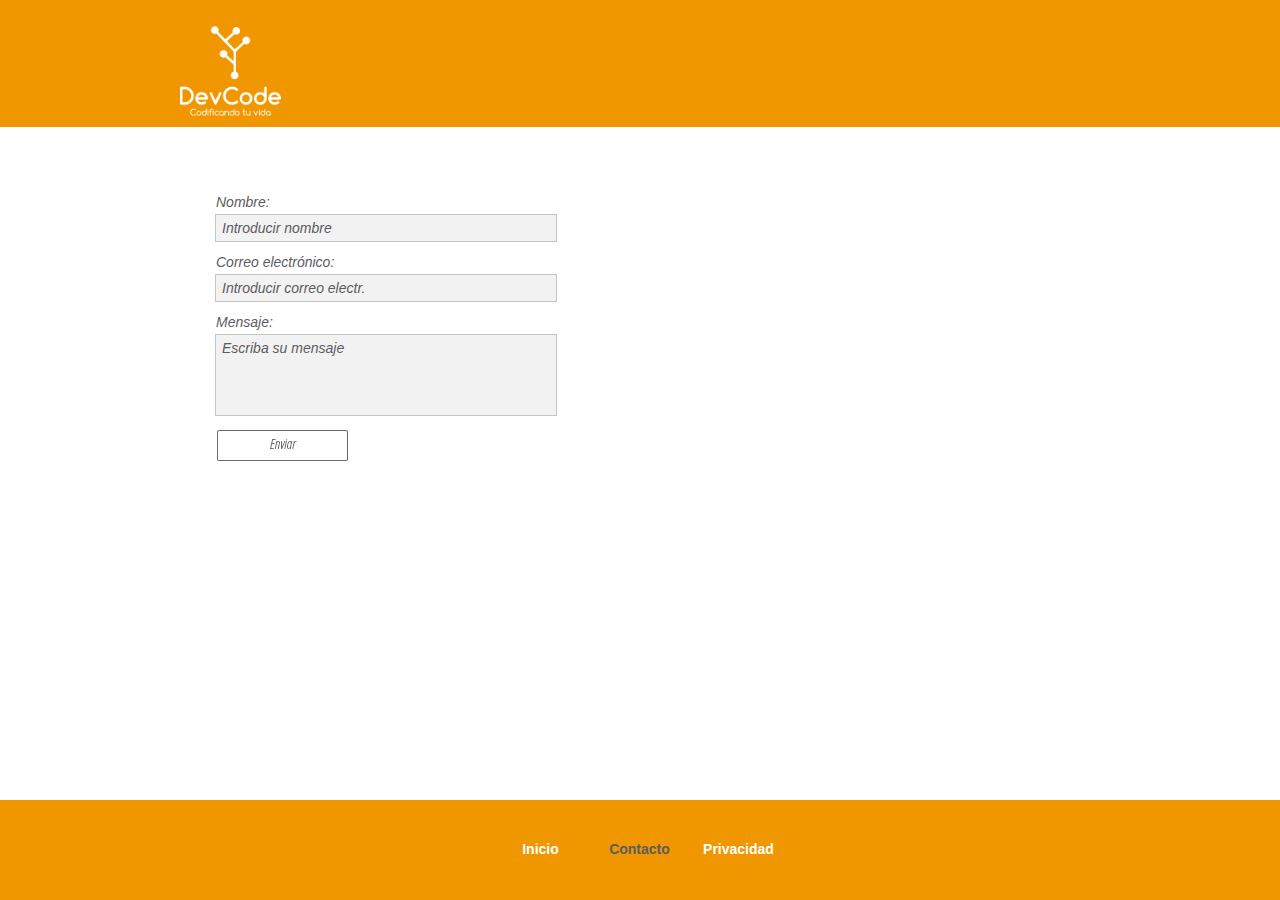
<file: contacto.html>
<!DOCTYPE html>
<html class="html" lang="es-ES">
 <head>

  <script type="text/javascript">
   if(typeof Muse == "undefined") window.Muse = {}; window.Muse.assets = {"required":["jquery-1.8.3.min.js", "museutils.js", "jquery.watch.js", "jquery.musemenu.js", "webpro.js", "contacto.css"], "outOfDate":[]};
</script>
  
  <meta http-equiv="Content-type" content="text/html;charset=UTF-8"/>
  <meta name="generator" content="2014.1.1.276"/>
  <title>Contacto | DevCode</title>
  <!-- CSS -->
  <link rel="stylesheet" type="text/css" href="css/site_global.css?426517801"/>
  <link rel="stylesheet" type="text/css" href="css/master_main-b.css?4184451270"/>
  <link rel="stylesheet" type="text/css" href="css/contacto.css?365778346" id="pagesheet"/>
  <!--[if lt IE 9]>
  <link rel="stylesheet" type="text/css" href="css/iefonts_contacto.css?4085215281"/>
  <![endif]-->
  <!-- Other scripts -->
  <script type="text/javascript">
   document.documentElement.className += ' js';
var __adobewebfontsappname__ = "muse";
</script>
  <!-- JS includes -->
  <script type="text/javascript">
   document.write('\x3Cscript src="' + (document.location.protocol == 'https:' ? 'https:' : 'http:') + '//webfonts.creativecloud.com/open-sans-condensed:i3,n7:all.js" type="text/javascript">\x3C/script>');
</script>
  <!--[if lt IE 9]>
  <script src="scripts/html5shiv.js?4241844378" type="text/javascript"></script>
  <![endif]-->
   </head>
 <body>

  <!--HTML Widget code-->
  
<div id="fb-root"></div>
<script>
(function(d, s, id) {
  var js, fjs = d.getElementsByTagName(s)[0];
  if (d.getElementById(id)) return;
  js = d.createElement(s); js.id = id;
  js.src = "//connect.facebook.net/es_ES/all.js#xfbml=1";
  fjs.parentNode.insertBefore(js, fjs);
}(document, 'script', 'facebook-jssdk'));
</script>

  
  <div class="clearfix" id="page"><!-- column -->
   <div class="position_content" id="page_position_content">
    <div class="browser_width colelem" id="u212-bw">
     <div id="u212"><!-- group -->
      <div class="clearfix" id="u212_align_to_page">
       <div class="clip_frame grpelem" id="u235"><!-- image -->
        <img class="block" id="u235_img" src="images/logoblancotransparentefw.png" alt="" width="101" height="101"/>
       </div>
      </div>
     </div>
    </div>
    <form class="form-grp clearfix colelem" id="widgetu101" method="post" enctype="multipart/form-data" action="scripts/form-u101.php"><!-- none box -->
     <div class="fld-grp clearfix grpelem" id="widgetu114" data-required="true"><!-- none box -->
      <label class="fld-label actAsDiv clearfix grpelem" id="u116-4" for="widgetu114_input"><!-- content -->
       <span class="actAsPara">Nombre:</span>
      </label>
      <span class="fld-input NoWrap actAsDiv clearfix grpelem" id="u117-4"><!-- content --><input class="wrapped-input" type="text" spellcheck="false" id="widgetu114_input" name="custom_U114" tabindex="1"/><label class="wrapped-input fld-prompt" id="widgetu114_prompt" for="widgetu114_input"><span class="actAsPara">Introducir nombre</span></label></span>
     </div>
     <div class="fld-grp clearfix grpelem" id="widgetu102" data-required="true" data-type="email"><!-- none box -->
      <label class="fld-label actAsDiv clearfix grpelem" id="u105-4" for="widgetu102_input"><!-- content -->
       <span class="actAsPara">Correo electrónico:</span>
      </label>
      <span class="fld-input NoWrap actAsDiv clearfix grpelem" id="u103-4"><!-- content --><input class="wrapped-input" type="text" spellcheck="false" id="widgetu102_input" name="Email" tabindex="2"/><label class="wrapped-input fld-prompt" id="widgetu102_prompt" for="widgetu102_input"><span class="actAsPara">Introducir correo electr.</span></label></span>
     </div>
     <div class="clearfix grpelem" id="u106-4"><!-- content -->
      <p>Enviando formulario...</p>
     </div>
     <div class="clearfix grpelem" id="u112-4"><!-- content -->
      <p>El servidor ha detectado un error.</p>
     </div>
     <div class="clearfix grpelem" id="u107-4"><!-- content -->
      <p>Formulario recibido.</p>
     </div>
     <input class="submit-btn NoWrap grpelem" id="u113-17" type="submit" value="" tabindex="4"/><!-- state-based BG images -->
     <div class="fld-grp clearfix grpelem" id="widgetu108" data-required="false"><!-- none box -->
      <label class="fld-label actAsDiv clearfix grpelem" id="u109-4" for="widgetu108_input"><!-- content -->
       <span class="actAsPara">Mensaje:</span>
      </label>
      <span class="fld-textarea actAsDiv clearfix grpelem" id="u110-4"><!-- content --><textarea class="wrapped-input" id="widgetu108_input" name="custom_U108" tabindex="3"></textarea><label class="wrapped-input fld-prompt" id="widgetu108_prompt" for="widgetu108_input"><span class="actAsPara">Escriba su mensaje</span></label></span>
     </div>
    </form>
    <div class="colelem" id="u244"><!-- custom html -->
     
<div class="fb-like" data-href="http://www.facebook.com/Devcodemx" data-send="false" data-width="291" data-show-faces="false" data-colorscheme="light" data-layout="standard" data-action="like"></div>

</div>
    <div class="colelem" id="u246"><!-- custom html -->
     
<div class="fb-follow" data-href="https://www.facebook.com/Devcodemx" data-width="281" data-height="46" data-show-faces="false" data-colorscheme="light" data-layout="standard" data-action="follow"></div>

</div>
    <div class="colelem" id="u248"><!-- custom html -->
     
<a href="https://twitter.com/Devcodemx" class="twitter-follow-button" data-lang="es" data-show-screen-name="true" data-size="medium"></a>

</div>
    <div class="colelem" id="u242"><!-- custom html -->
     
<div class="g-plusone" data-action="share" data-size="standard" data-annotation="inline" data-width="193" data-href="http://www.devcode.mx"></div>

</div>
    <div class="verticalspacer"></div>
    <div class="browser_width colelem" id="u237-bw">
     <div id="u237"><!-- group -->
      <div class="clearfix" id="u237_align_to_page">
       <nav class="MenuBar clearfix grpelem" id="menuu213"><!-- horizontal box -->
        <div class="MenuItemContainer clearfix grpelem" id="u228"><!-- vertical box -->
         <a class="nonblock nontext MenuItem MenuItemWithSubMenu clearfix colelem" id="u231" href="index.html"><!-- horizontal box --><div class="MenuItemLabel NoWrap clearfix grpelem" id="u234-4"><!-- content --><p>Inicio</p></div></a>
        </div>
        <div class="MenuItemContainer clearfix grpelem" id="u214"><!-- vertical box -->
         <a class="nonblock nontext MenuItem MenuItemWithSubMenu MuseMenuActive clearfix colelem" id="u215" href="contacto.html"><!-- horizontal box --><div class="MenuItemLabel NoWrap clearfix grpelem" id="u218-4"><!-- content --><p>Contacto</p></div></a>
        </div>
        <div class="MenuItemContainer clearfix grpelem" id="u221"><!-- vertical box -->
         <a class="nonblock nontext MenuItem MenuItemWithSubMenu clearfix colelem" id="u222" href="privacidad.html"><!-- horizontal box --><div class="MenuItemLabel NoWrap clearfix grpelem" id="u224-4"><!-- content --><p>Privacidad</p></div></a>
        </div>
       </nav>
      </div>
     </div>
    </div>
   </div>
  </div>
  <div class="preload_images">
   <img class="preload" src="images/u113-17-r.png" alt=""/>
   <img class="preload" src="images/u113-17-m.png" alt=""/>
   <img class="preload" src="images/u113-17-fs.png" alt=""/>
  </div>
  <!-- JS includes -->
  <script type="text/javascript">
   if (document.location.protocol != 'https:') document.write('\x3Cscript src="http://musecdn.businesscatalyst.com/scripts/4.0/jquery-1.8.3.min.js" type="text/javascript">\x3C/script>');
</script>
  <script type="text/javascript">
   window.jQuery || document.write('\x3Cscript src="scripts/jquery-1.8.3.min.js" type="text/javascript">\x3C/script>');
</script>
  <script src="scripts/museutils.js?4136605575" type="text/javascript"></script>
  <script src="scripts/jquery.watch.js?172956391" type="text/javascript"></script>
  <script src="scripts/webpro.js?420478120" type="text/javascript"></script>
  <script src="scripts/jquery.musemenu.js?4009181048" type="text/javascript"></script>
  <!-- Other scripts -->
  <script type="text/javascript">
   $(document).ready(function() { try {
(function(){var a={},b=function(a){if(a.match(/^rgb/))return a=a.replace(/\s+/g,"").match(/([\d\,]+)/gi)[0].split(","),(parseInt(a[0])<<16)+(parseInt(a[1])<<8)+parseInt(a[2]);if(a.match(/^\#/))return parseInt(a.substr(1),16);return 0};(function(){$('link[type="text/css"]').each(function(){var b=($(this).attr("href")||"").match(/\/?css\/([\w\-]+\.css)\?(\d+)/);b&&b[1]&&b[2]&&(a[b[1]]=b[2])})})();(function(){$("body").append('<div class="version" style="display:none; width:1px; height:1px;"></div>');
for(var c=$(".version"),d=0;d<Muse.assets.required.length;){var f=Muse.assets.required[d],g=f.match(/([\w\-\.]+)\.(\w+)$/),k=g&&g[1]?g[1]:null,g=g&&g[2]?g[2]:null;switch(g.toLowerCase()){case "css":k=k.replace(/\W/gi,"_").replace(/^([^a-z])/gi,"_$1");c.addClass(k);var g=b(c.css("color")),h=b(c.css("background-color"));g!=0||h!=0?(Muse.assets.required.splice(d,1),"undefined"!=typeof a[f]&&(g!=a[f]>>>24||h!=(a[f]&16777215))&&Muse.assets.outOfDate.push(f)):d++;c.removeClass(k);break;case "js":k.match(/^jquery-[\d\.]+/gi)&&
typeof $!="undefined"?Muse.assets.required.splice(d,1):d++;break;default:throw Error("Unsupported file type: "+g);}}c.remove();if(Muse.assets.outOfDate.length||Muse.assets.required.length)c="Puede que determinados archivos falten en el servidor o sean incorrectos. Limpie la cache del navegador e inténtelo de nuevo. Si el problema persiste, póngase en contacto con el administrador del sitio web.",(d=location&&location.search&&location.search.match&&location.search.match(/muse_debug/gi))&&Muse.assets.outOfDate.length&&(c+="\nOut of date: "+Muse.assets.outOfDate.join(",")),d&&Muse.assets.required.length&&(c+="\nMissing: "+Muse.assets.required.join(",")),alert(c)})()})();/* body */
Muse.Utils.transformMarkupToFixBrowserProblemsPreInit();/* body */
Muse.Utils.prepHyperlinks(true);/* body */
Muse.Utils.resizeHeight()/* resize height */
Muse.Utils.initWidget('#widgetu101', function(elem) { new WebPro.Widget.Form(elem, {validationEvent:'submit',errorStateSensitivity:'high',fieldWrapperClass:'fld-grp',formSubmittedClass:'frm-sub-st',formErrorClass:'frm-subm-err-st',formDeliveredClass:'frm-subm-ok-st',notEmptyClass:'non-empty-st',focusClass:'focus-st',invalidClass:'fld-err-st',requiredClass:'fld-err-st',ajaxSubmit:true}); });/* #widgetu101 */
Muse.Utils.initWidget('.MenuBar', function(elem) { return $(elem).museMenu(); });/* unifiedNavBar */
Muse.Utils.fullPage('#page');/* 100% height page */
Muse.Utils.showWidgetsWhenReady();/* body */
Muse.Utils.transformMarkupToFixBrowserProblems();/* body */
} catch(e) { if (e && 'function' == typeof e.notify) e.notify(); else Muse.Assert.fail('Error calling selector function:' + e); }});
</script>
  
  <!--HTML Widget code-->
  
<script>!function(d,s,id){var js,fjs=d.getElementsByTagName(s)[0];if(!d.getElementById(id)){js=d.createElement(s);js.id=id;js.src="https://platform.twitter.com/widgets.js";fjs.parentNode.insertBefore(js,fjs);}}(document,"script","twitter-wjs");</script>

<script type="text/javascript">
      window.___gcfg = {
        lang: 'es'
      };

      (function() {
        var po = document.createElement('script'); po.type = 'text/javascript'; po.async = true;
        po.src = 'https://apis.google.com/js/plusone.js';
        var s = document.getElementsByTagName('script')[0]; s.parentNode.insertBefore(po, s);
      })();
</script>
	<script>
	  (function(i,s,o,g,r,a,m){i['GoogleAnalyticsObject']=r;i[r]=i[r]||function(){
	  (i[r].q=i[r].q||[]).push(arguments)},i[r].l=1*new Date();a=s.createElement(o),
	  m=s.getElementsByTagName(o)[0];a.async=1;a.src=g;m.parentNode.insertBefore(a,m)
	  })(window,document,'script','//www.google-analytics.com/analytics.js','ga');
	
	  ga('create', 'UA-62462411-2', 'auto');
	  ga('send', 'pageview');
	
	</script>

   </body>
</html>
</file>
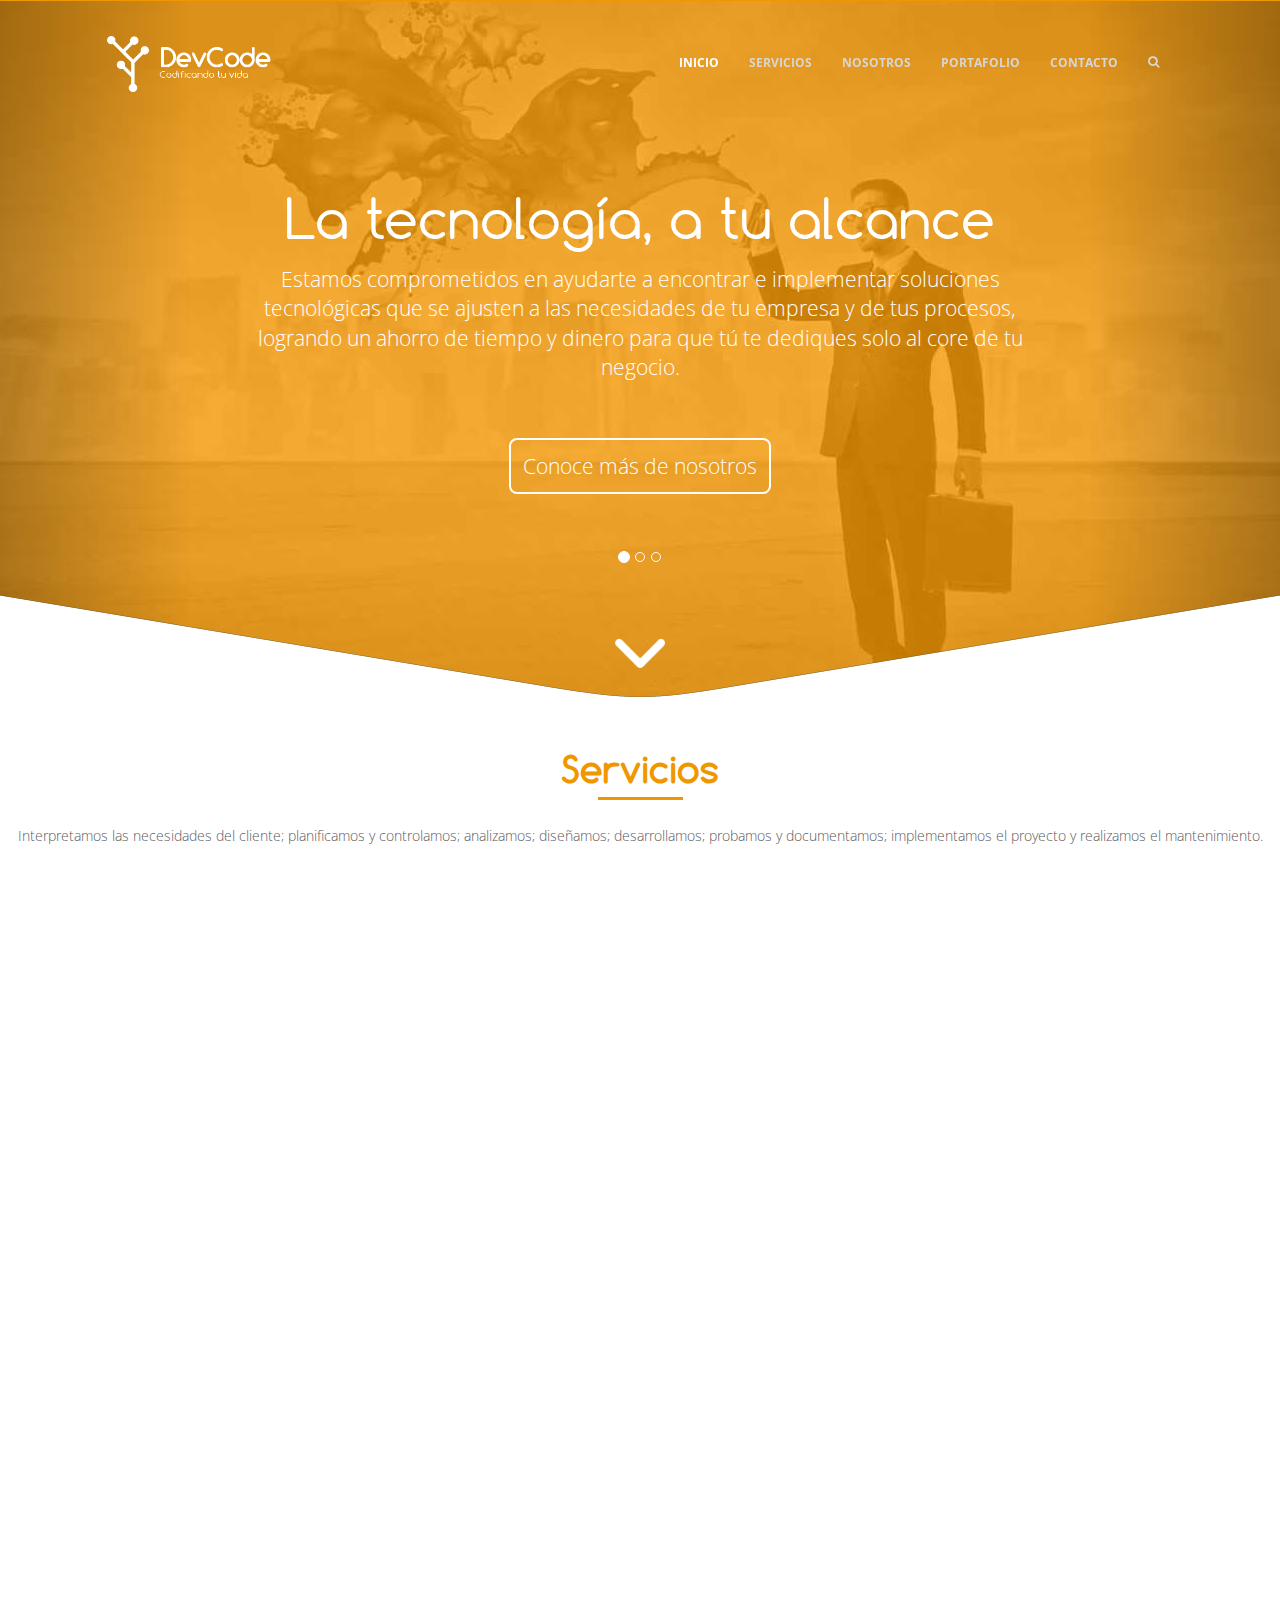
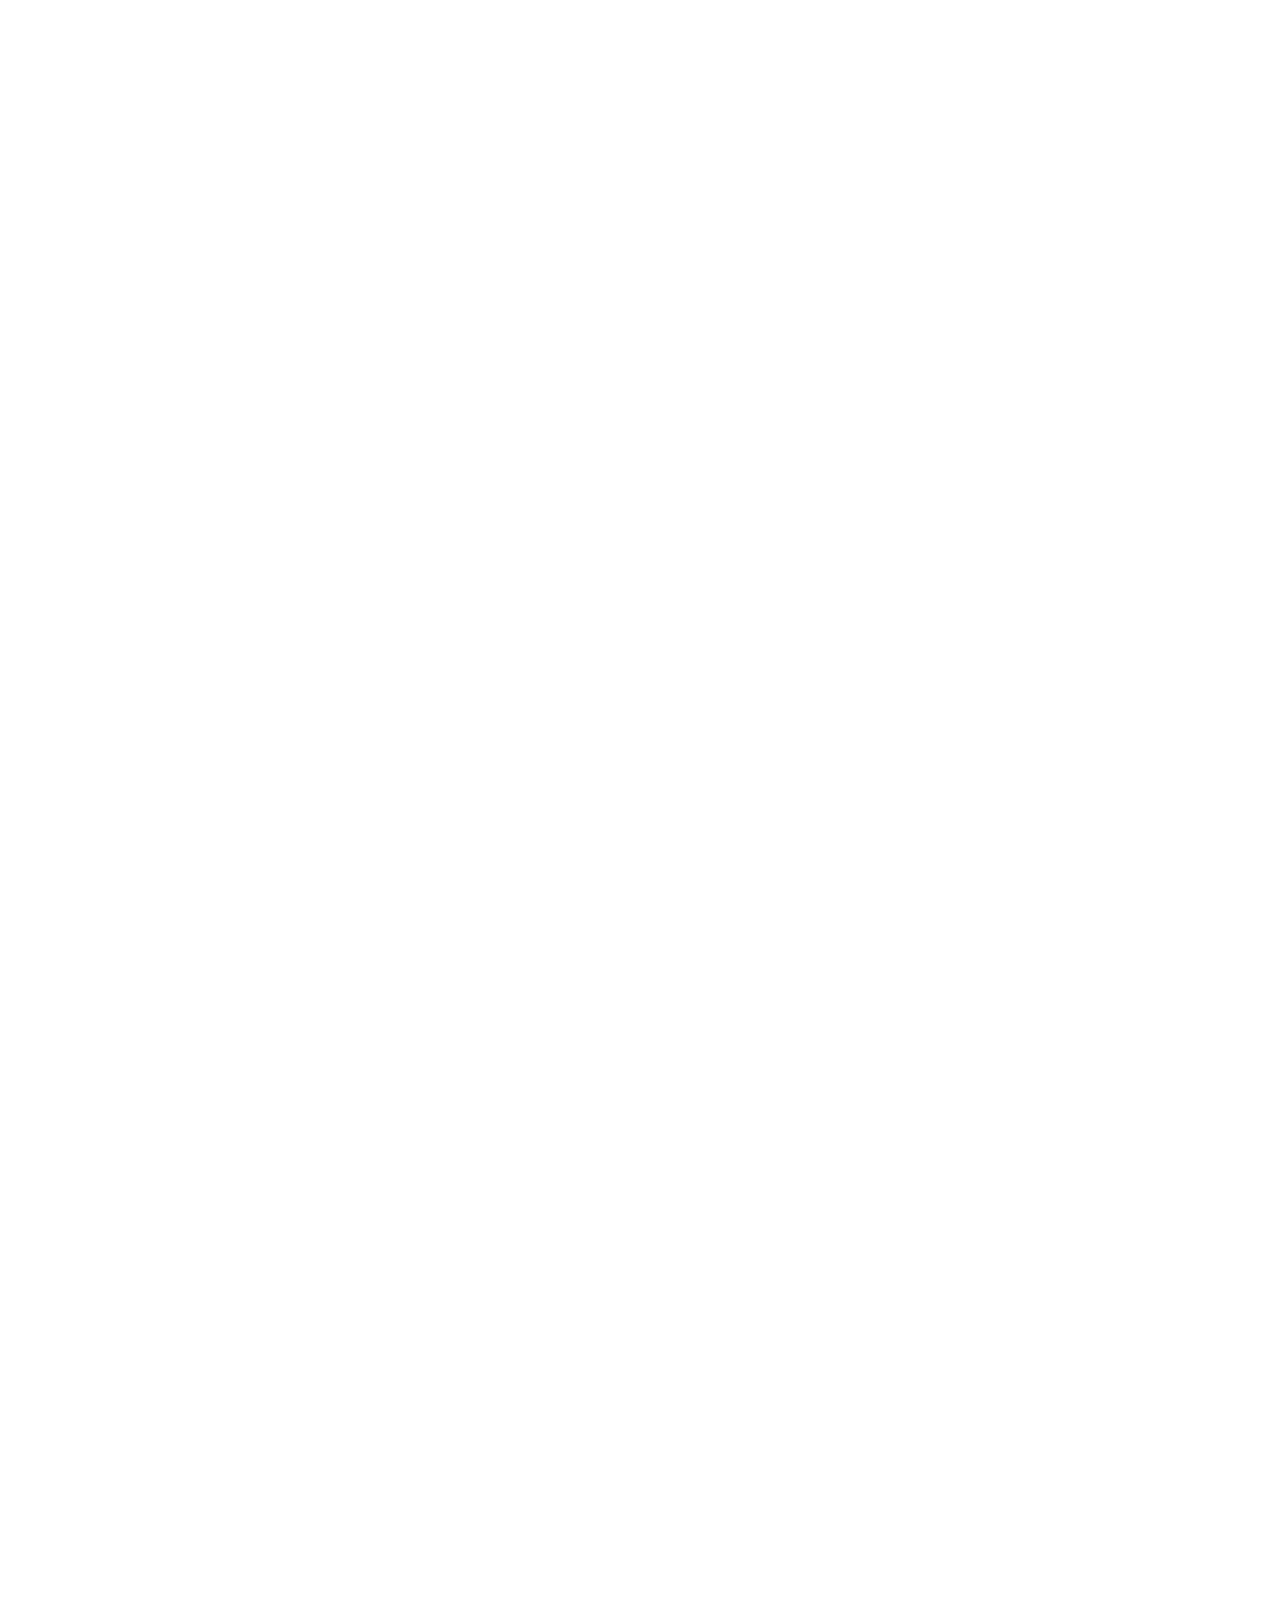
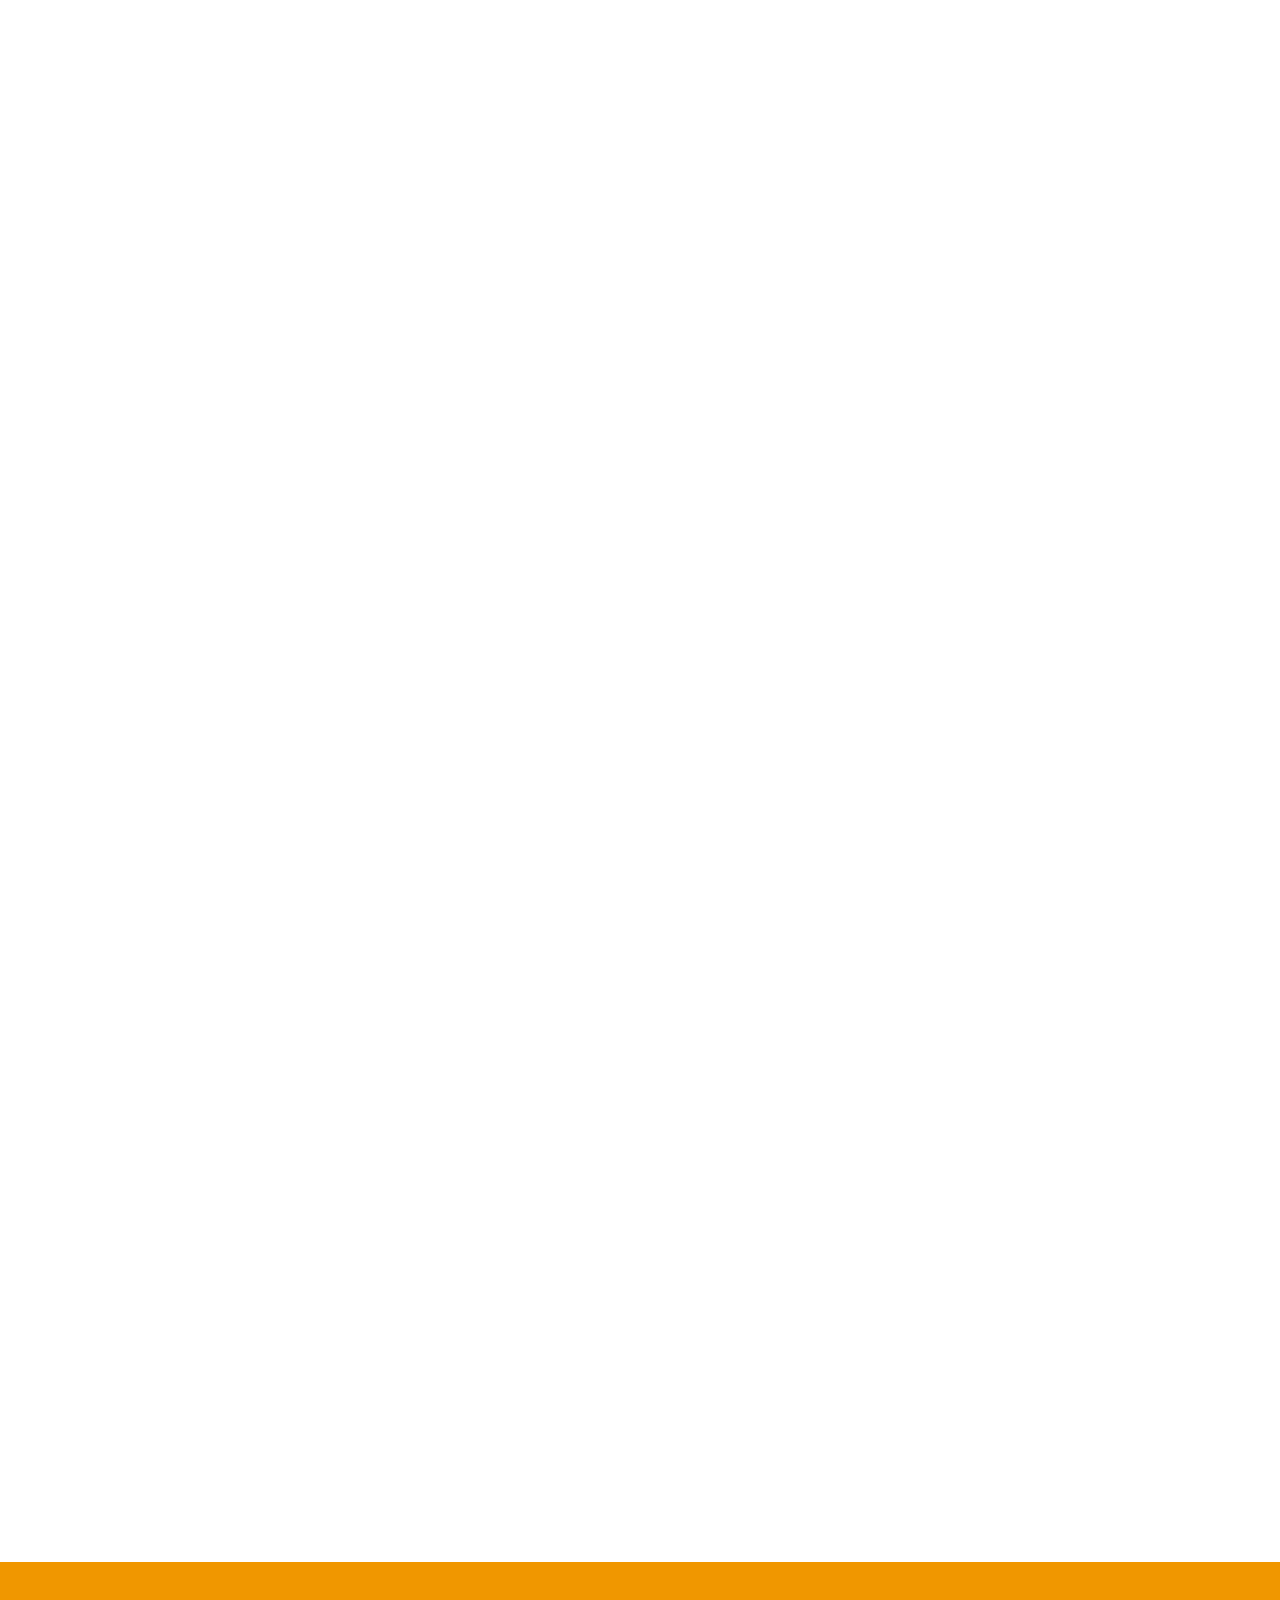
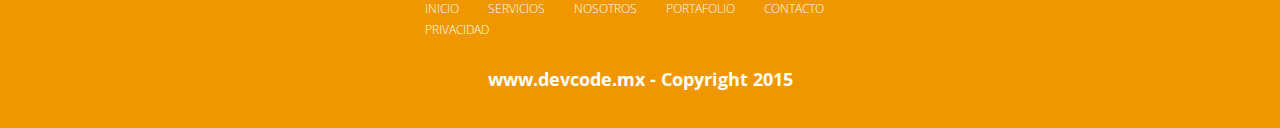
<file: index2.html>
<!doctype html>
<html>
<head>
<meta charset="UTF-8">
	<meta http-equiv="Content-Type" content="text/html; charset=UTF-8" />
	<meta name="viewport" content="width=device-width, initial-scale=1, maximum-scale=1, user-scalable=no">
	<title>DevCode | La tecnología a tu alcance</title>

	<!-- Browser Specical Files
	========================================================================= -->
	<!--[if lt IE 9]><script src="http://css3-mediaqueries-js.googlecode.com/svn/trunk/css3-mediaqueries.js"></script><![endif]-->
	<!--[if lt IE 9]><script src="http://html5shim.googlecode.com/svn/trunk/html5.js"></script><![endif]-->

	<!-- Icono Favicon-->
	<link rel="shortcut icon" href="assets/images/favicon.png" title="Favicon" />
        
	<!-- Hojas de estilo-->
<!-- Web Fuentes  -->
<link href='http://fonts.googleapis.com/css?family=Source+Sans+Pro' rel='stylesheet' type='text/css'>
<link href='http://fonts.googleapis.com/css?family=Open+Sans:400,600,700,300&subset=latin,latin-ext' rel='stylesheet' type='text/css'>
<!-- Css  -->	
	<link rel="stylesheet" href="style.min.css">
	<link rel="stylesheet" href="assets/css/responsive.min.css">  
	<link rel="stylesheet" href="assets/css/bootstrap-grid.min.css">
	<link rel="stylesheet" href="assets/css/font-awesome.min.css">
	<link rel="stylesheet" href="assets/css/flexslider.min.css">
    <link href="bootstrap-carousel/bootstrap.css" rel="stylesheet">
	<link href="bootstrap-carousel/carousel.css" rel="stylesheet">
    <link rel="stylesheet" href="assets/css/comfortaa.css" type="text/css"/>
	<link rel="stylesheet" type="text/css" href="assets/css/component.css" />
	<script src="assets/js/modernizr.custom.js"></script>

	<!-- Browser Specical File-->
	<!--[if IE 8]><link href="assets/css/ie8.css" rel="stylesheet" type="text/css" /><![endif]-->   
	<!-- JavaScript -->
	<script src="assets/js/jquery-2.1.1.min.js"></script>
        <script type="text/javascript">
        $(document).ready(function() {      
            $(document).on('click',function(){
				if($('.collapse').hasClass("in")){
				$('.collapse').collapse('hide');
				}
			})
        });
	</script>
    
</head>

<body data-page="index" data-spy="scroll">
<div id="page" class="hfeed site">
	<header id="header">
		<div class="container">
			<div class="logo-fix left logo-responsivo">
				<a class="logo" href="index.html">
					<img title="DevCode" alt="DevCode" src="assets/images/logo.png">
				</a>
		    </div>
            
<div id="menu-responsivo">            
    <div class="mainmenu right">
		 <nav class="navbar navbar-default" role="navigation">
			<div class="navbar-header page-scroll">
					<button type="button" class="navbar-toggle" data-toggle="collapse" data-target=".navbar-ex1-collapse">
							<span class="icon-bar"></span>
							<span class="icon-bar"></span>
							<span class="icon-bar"></span>
					</button>
			</div>			

            <div class="collapse navbar-collapse navbar-ex1-collapse">
            	<div class="cbp-af-inner">                                            
                  <nav>
					<ul class="nav navbar-nav">
							<li>
									<a class="page-scroll" href="#inicio">INICIO</a>
							</li>							
							<li>
									<a class="page-scroll" href="#servicios">SERVICIOS</a>
							</li>
							<li>
									<a class="page-scroll" href="#nosotros">NOSOTROS</a>
							</li>							
							<li>
									<a class="page-scroll" href="#portafolio">PORTAFOLIO</a>
							</li>
							<li>
									<a class="page-scroll" href="#contacto">CONTACTO</a>
							</li>
							<li>
									<a class="page-scroll" href="#"><i class="fa fa-search"></i></a>
							</li>                                                        
					</ul>
                  </nav>
              </div>    
			</div>    
			<!-- /.navbar-collapse -->
		 </nav>
    </div>
 </div><!--menu-->

 <div id="menu-escritorio">            
    <div class="mainmenu right">
		 <nav class="navbar navbar-default" role="navigation">			
            <div class="collapse navbar-collapse navbar-ex1-collapse cbp-af-header">
            	<div class="cbp-af-inner">
                    <div class="logo-fix left">
						<a class="logo" href="index.html">
							<img title="DevCode" alt="DevCode" src="assets/images/logo.png">
						</a>
		    		</div>                                             
                  <nav>
					<ul class="nav navbar-nav">
							<li>
									<a class="page-scroll" href="#inicio">INICIO</a>
							</li>							
							<li>
									<a class="page-scroll" href="#servicios">SERVICIOS</a>
							</li>
							<li>
									<a class="page-scroll" href="#nosotros">NOSOTROS</a>
							</li>							
							<li>
									<a class="page-scroll" href="#portafolio">PORTAFOLIO</a>
							</li>
							<li>
									<a class="page-scroll" href="#contacto">CONTACTO</a>
							</li>
							<li>
									<a href="#"><i class="fa fa-search"></i></a>							                                       
                                <form name="buscador" action="#" method="POST" class="buscador">
										<input type="search" name="busqueda" placeholder="Buscar"><br />
									</form>
                         </li>                                                        
					</ul>
                  </nav>
              </div>    
			</div>           
			<!-- /.navbar-collapse -->
		 </nav>
    </div>
 </div><!--menu-->
</div>
</header><!-- #header -->
	
  <section id="inicio" class="about-section">
		<div class="home_slide-wrap">
			<div class="">
                       
                <!-- Carousel-->
    <div id="myCarousel" class="carousel slide" data-ride="carousel">
      <ol class="carousel-indicators">
        <li data-target="#myCarousel" data-slide-to="0" class="active"></li>
        <li class="" data-target="#myCarousel" data-slide-to="1"></li>
        <li class="" data-target="#myCarousel" data-slide-to="2"></li>
      </ol>
      <div class="flecha">
      		<a href="#servicios" class="page-scroll">
            <img src="assets/images/flecha.png" alt=""></a>
      </div>
      <div class="carousel-inner" role="listbox">
        <div class="item slider-uno active">
          <div class="container">
            <div class="carousel-caption">
              <h1>La tecnología, a tu alcance</h1>
              <p>Estamos comprometidos en ayudarte a encontrar e implementar soluciones tecnológicas que se ajusten a las necesidades de tu empresa y de tus procesos, logrando un ahorro de tiempo y dinero para que tú te dediques solo al core de tu negocio.</p>
              <p>&nbsp;</p>
              <p><a class="btn btn-lg btn-primary" href="#servicios" role="button">Conoce más de nosotros</a></p>
            </div>
          </div>
        </div>
        <div class="item slider-dos">
          <div class="container">
            <div class="carousel-caption">
              <h1>Portafolio</h1>
              <p>Ocúpate de lo verdaderamente importante de tu negocio, deja las tecnologías en nuestras manos.</p>
              <p>&nbsp;</p>
              <p><a class="btn btn-lg btn-primary" href="portafolio.html" role="button">Conoce más de nosotros</a></p>
            </div>
          </div>
        </div>
        <div class="item slider-tres">
          <div class="container">
            <div class="carousel-caption">
              <h1>Servicios</h1>
              <p>Adquiera soluciones integrales para controlar y administrar su empresa.
Acceso a la información desde cualquier lugar y desde cualquier dispositivo.</p>
				<p>&nbsp;</p>
              <p><a class="btn btn-lg btn-primary" href="servicios.html" role="button">Conoce más de nosotros</a></p>
            </div>
          </div>
        </div>
      </div>
      <a class="left carousel-control" href="#myCarousel" role="button" data-slide="prev">
        <span class="glyphicon glyphicon-chevron-left" aria-hidden="true"></span>
        <span class="sr-only">Previo</span>
      </a>
      <a class="right carousel-control" href="#myCarousel" role="button" data-slide="next">
        <span class="glyphicon glyphicon-chevron-right" aria-hidden="true"></span>
        <span class="sr-only">Siguiente</span>
      </a>
    </div><!-- /.carousel -->
                

			</div><!-- Termina .container-->
			<div class="blackbottom">
			</div>
		</div><!-- termina .home_slide-wrap-->
    </section>    
        <div id="servicios"></div>
		<div class="section-info" style="margin-top:-40px;">
			<h1 class="section-title">Servicios</h1>
			<p>Interpretamos las necesidades del cliente; planificamos y controlamos; analizamos; diseñamos; desarrollamos; probamos y documentamos; implementamos el proyecto y realizamos el mantenimiento.</p>
		</div>
        	<div class="servicios-bloque container">
        		<div class="isotope">
					<div class="element-item">
						<a href="servicios.html?act=1#servicios-pestanas">
                        <div class="hexagon-mask">
								<span class="mask"></span>
								<span class="mask-bg"></span>
								<i class="fa fa-sitemap"></i>
							</div>
                      </a>      
                      <h2>DESARROLLO DE SISTEMAS<br />WEB EMPRESARIALES</h2>  
                      <p>No te adaptes al software, que el software se adapte a ti. Desarrollamos sistemas que se adaptan a tu operación y a tus necesidades</p>
                      <h2 class="info-mas"><a href="servicios.html?act=1#servicios-pestanas">MÁS INFORMACIÓN</a></h2>
					</div>
					<div class="element-item transition">
						<div>
						<a href="servicios.html?act=2#servicios-pestanas">
                        <div class="hexagon-mask">
								<span class="mask"></span>
								<span class="mask-bg"></span>
								<i class="fa fa-mobile" style="padding:35px 45px;"></i>
							</div>
                      </a>      
                      
						</div>
                      <h2>DESARROLLO DE<br />APLICACIONES MÓVILES</h2>  
                      <p>Tu mundo en la palma de tu mano, Acceso a la información desde tu teléfono móvil o Tablet, te guiamos en todo el proceso para definir tus ideas y hacerlo una gran experiencia</p>
                      <h2 class="info-mas"><a href="servicios.html?act=2#servicios-pestanas">MÁS INFORMACIÓN</a></h2>
					</div>
					<div class="element-item transition metal">
						<div>
						<a href="servicios.html?act=3#servicios-pestanas">
                        <div class="hexagon-mask">
								<span class="mask"></span>
								<span class="mask-bg"></span>
								<i class="fa fa-cogs"></i>
							</div>
                      </a>                            
						</div>
                      <h2>INTEGRACIÓN<br />SISTEMAS</h2>  
                      <p>Evita duplicar información en varios sistemas y garantiza tener acceso a la información actualizada en un solo lugar, sin tener que hacer procesos manuales</p>
                      <h2 class="info-mas"><a href="servicios.html?act=3#servicios-pestanas">MÁS INFORMACIÓN</a></h2>
					</div>
				</div>
        	</div>
           
		<div class="section-info clientes-bloque" style="margin-bottom:0px;">
			<h1 class="section-title">Nuestros clientes hablan por nosotros...</h1>
			<p>Para Devcode los clientes son nuestra apuesta de valor, el verdadero aval de la compañía y la mayor garantía de continuidad. Por este motivo, les agradecemos la confianza que nos han brindado durante nuestra trayectoria.</p>
        	<div class="container">
        		<div class="testimoniales">
                	<div class="foto-cliente">
                    <div class="team-item fade">
							<div class="hexagon-mask">
								<span class="mask"></span>
								<span class="mask-bg"></span>
									<img src="assets/images/personaje.jpg" alt="team" style="margin-top:5px;margin-left:7px;">
							</div>
						</div>
                  </div>     
                    <div class="texto-cliente">
                    	<p>Proin malesuada in lacus ultricies lacinia. Nunc elit ipsum, aliquam a faucibus nec, pharetra a erat. Cras imperdiet nisl consequat est at vehicula sollicitudin. Interdum et malesuada fames ac ante ipsum primis in faucibus. Nullam euismod eleifend nibh, ac sollicitudin lorem aliquet in. Mauris cursus blandit pretium. Praesent nisl nunc, maximus at posuere in, sodales eu diam.</p>
                        <p><strong>Matt Brown</strong><br />
                        <em>Co-fundador - <span>Marketplaceapp.com</span></em></p>
                    </div>
                </div>
                <div class="testimoniales">
                	<div class="foto-cliente">
                    	<div class="team-item fade">
							<div class="hexagon-mask">
								<span class="mask"></span>
								<span class="mask-bg"></span>
									<img src="assets/images/personaje.jpg" alt="team" style="margin-top:5px;margin-left:7px;">
							</div>
                       </div>     
                    </div>
                    <div class="texto-cliente">
                    	<p>Proin malesuada in lacus ultricies lacinia. Nunc elit ipsum, aliquam a faucibus nec, pharetra a erat. Cras imperdiet nisl consequat est at vehicula sollicitudin. Interdum et malesuada fames ac ante ipsum primis in faucibus. Nullam euismod eleifend nibh, ac sollicitudin lorem aliquet in. Mauris cursus blandit pretium. Praesent nisl nunc, maximus at posuere in, sodales eu diam.</p>
                        <p><strong>Matt Brown</strong><br />
                        <em>Co-fundador - <span>Marketplaceapp.com</span></em></p>
                    </div>
                </div>
        	</div> 
          </div><!--clientes-bloque--> 
        
        <div id="nosotros"></div>
			<div class="section-info nosotros-bloque">
			<h1 class="section-title" style="padding-top:40px;">Nosotros</h1>
			<p>Hacemos que las cosas sucedan!!<br />
CONFIA EN NOSOTROS<br />
Los equipos multidisciplinarios de DevCode, tienen años de experiencia en el diseño, desarrollo e implementación de Software, así como contamos con excelentes diseñadores  y consultores que te apoyaran en el transcurso del camino del desarrollo de software.</p>
        	<div class="container">
        		<div class="col-lg-6 col-md-6 col-sm-6 fade">
                	<h3>DevCode</h3>
                    <p>Surge del concepto del desarrollo de sistemas en sus diferentes plataformas tecnológicas por medio de la programación de Sistemas, donde el nombre DevCode viene del juego de letras de “Developers Code” que es “Desarrolladores de Código”.</p>
                    <h3>Codificando tu vida</h3>
                    <p>Codificando tu vida refleja el propósito de la empresa, que es poner al alcance de las personas o empresas, aplicaciones y sistemas desarrollados en los diferentes lenguajes programación que están basados en un alto grado de codificación.</p>
                    <h3>Misión</h3>
                    <p>Desarrollar soluciones tecnológicas de innovación, basadas en estándares y mejores prácticas, que aporten al crecimiento y consolidación de las estrategias de negocio de nuestros aliados comerciales, por medio del desarrollo de aplicaciones y sistemas  que superen  las expectativas y necesidades de los diferentes tipos de clientes..</p>                    
                </div>                
                <div class="col-lg-6 col-md-6 col-sm-6 fade">
                	<h3>Visión</h3>
                    <p>Ser líder en el sector de desarrollo de sistemas moviles para las diferentes plataformas tecnológicas.</p>
<p>Estar entre las 10 mejores empresas mexicanas en el desarrollo de aplicaciones móviles para el 2030 ser la empresa mexicana de desarrollo de aplicaciones moviles líder en México.</p>
<p>Estar entre las 20 mejores empresas de consultoría y desarrollo de software de México.</p>
                    <h3>Valores y/o principios</h3>
                    <ul>
                    	<li>Vanguardia</li>
                        <li>Innovación</li>
                        <li>Compromiso</li>
                        <li>Trabajo en Equipo</li>
                        <li>Audacia</li>
                    </ul>                    
                </div>
        	</div> 
          </div><!--nosotros-bloque-->   
          
<div id="portafolio"></div>
		<div class="section-info">
			<h1 class="section-title">Portafolio</h1>
			<p>Ocúpate de lo verdaderamente importante de tu negocio, deja las tecnologías en nuestras manos.</p>
		</div>
				<div class="container portafolio-slide fade">
					<div class="services_slide">
						<ul class="slides">
							<li>                            
                            <div class="slide-item">
                            		<a href="portafolio.html">
                                <div class="elemento-portafolio">
                                    <img src="assets/images/port01.jpg" alt="" />
                                    <div class="hover-naranja">
                                    	<i class="fa fa-search"></i>
                                    	<p>Título <span>Subtítulo</span></p>
                                    </div>
                                </div></a>
                                
                                <a href="portafolio.html">
                                <div class="elemento-portafolio">
                                    <img src="assets/images/port02.jpg" alt="" />
                                    <div class="hover-naranja">
                                    	<i class="fa fa-search"></i>
                                    	<p>Título <span>Subtítulo</span></p>
                                    </div>
                                </div>
                                </a>
                                
                        	       <a href="portafolio.html">
                                <div class="elemento-portafolio">
                                    <img src="assets/images/port03.jpg" alt="" />
                                    <div class="hover-naranja">
                                    	<i class="fa fa-search"></i>
                                    	<p>Título <span>Subtítulo</span></p>
                                    </div>
                                </div>
                                </a>
                                
                                <a href="portafolio.html">
                                <div class="elemento-portafolio">
                                    <img src="assets/images/port04.jpg" alt="" />
                                    <div class="hover-naranja">
                                    	<i class="fa fa-search"></i>
                                    	<p>Título <span>Subtítulo</span></p>
                                    </div>
                                </div>
                                </a> 
                            </div>
							</li>  
                          <li>                            
                            <div class="slide-item">
                            		<a href="portafolio.html">
                                <div class="elemento-portafolio">
                                    <img src="assets/images/port01.jpg" alt="" />
                                    <div class="hover-naranja">
                                    	<i class="fa fa-search"></i>
                                    	<p>Título <span>Subtítulo</span></p>
                                    </div>
                                </div></a>
                                
                                <a href="portafolio.html">
                                <div class="elemento-portafolio">
                                    <img src="assets/images/port02.jpg" alt="" />
                                    <div class="hover-naranja">
                                    	<i class="fa fa-search"></i>
                                    	<p>Título <span>Subtítulo</span></p>
                                    </div>
                                </div>
                                </a>
                                
                        	       <a href="portafolio.html">
                                <div class="elemento-portafolio">
                                    <img src="assets/images/port03.jpg" alt="" />
                                    <div class="hover-naranja">
                                    	<i class="fa fa-search"></i>
                                    	<p>Título <span>Subtítulo</span></p>
                                    </div>
                                </div>
                                </a>
                                
                                <a href="portafolio.html">
                                <div class="elemento-portafolio">
                                    <img src="assets/images/port04.jpg" alt="" />
                                    <div class="hover-naranja">
                                    	<i class="fa fa-search"></i>
                                    	<p>Título <span>Subtítulo</span></p>
                                    </div>
                                </div>
                                </a> 
                            </div>
							</li>  			                                
						</ul>
					</div>
				</div><!-- END .container-->
            
<div id="marcas" style="top:-60px;position:relative;"></div>
		<div class="section-info marcas-bloque" style="margin-top:30px;">
			<h1 class="section-title">Confian en nostros</h1>
			<p>Platícanos acerca de tu idea y/o proyecto para que podamos contactarte y hacerte una cotización acorde a lo que necesitas y a tu presupuesto.</p>
            <p>&nbsp;</p>
        	<div class="container">
            
			<div class="col-lg-3 col-md-3 col-sm-3 fade">
            	<img src="assets/images/logo_4.png" alt="logo_4" />
            </div> 
            <div class="col-lg-3 col-md-3 col-sm-3 fade">
            	<img src="assets/images/logo_3.png" alt="logo_3" />
            </div> 
            <div class="col-lg-3 col-md-3 col-sm-3 fade">
            	<img src="assets/images/logo_2.png" alt="logo_2" />
            </div> 
            <div class="col-lg-3 col-md-3 col-sm-3 fade">
            	<img src="assets/images/logo_1.png" alt="logo_1" />
            </div>            
            <div style="clear:both;"></div>
            <p>&nbsp;</p>
            <p>Suspendisse lacus tortor, sagittis at nulla eu, laoreet molestie lacus. Praesent et lobortis nulla, at hendrerit quam. Etiam id nulla rutrum, aliquet<br />eros ut, viverra erat. Etiam sed mollis justo.<br />
            Suspendisse lacus tortor, sagittis at nulla eu, laoreet molestie lacus. Praesent et lobortis nulla, at hendrerit quam. Etiam id nulla rutrum, aliquet<br />eros ut, viverra erat. Etiam sed mollis justo.</p>
        	</div> 
          </div><!--clientes-bloque-->            

<div id="contacto"></div>
		<div class="section-info contacto-bloque">
			<h1 class="section-title">Contáctanos</h1>
			<p>¡Estas listo para solicitar nuestros servicios! ó <br/>¿Necesitas más información?</p>
		</div>
        <div class="container">
			<div id="contact-wrap">
				<div id="contact-info" class="col-lg-6 col-md-6 col-sm-6">
					<div id="contact-info-wrap">                 
                   		 <div class="col-lg-6 col-md-6col-sm-6">
                         	<h4 class="title">Información de Contacto</h4><br />
                            <p>Suspendisse lacus tortor, sagittis at nulla eu, laoreet molestie lacus. Praesent et lobortis nulla, at hendrerit quam. Etiam id nulla rutrum, aliquet<br />eros ut, viverra erat. Etiam sed mollis justo.</p>
                         </div>
                   		 
                         <div class="col-lg-6 col-md-6 col-sm-6">
                         		<div class="icono-bloque"><i class="fa fa-building edificio"></i></div>
                             <div class="parrafo-bloque"><p>Paseo de la Reforma 300 Piso 17 Col. Juárez, Del. Cuauhtémoc C.P. 06600, México D.F.</p></div>
                            <div class="icono-bloque"><i class="fa fa-phone"></i></div>
                            <div class="parrafo-bloque"><p>55 3176 2708 y 55 1948 6368</p></div>
                            <div class="icono-bloque"><i class="fa fa-envelope"></i></div>
                            <div class="parrafo-bloque"><p>contacto@devcode.mx</p></div>
                         </div>  
                         
                          <div style="width:100%;clear:both;">
                         	<h4 class="title" style="margin-bottom:12px;">¡Síguenos!</h4>
                            <div class="redes"><a href="" target="_blank"><i class="fa fa-vine"></i></a></div>
                            <div class="redes"><a href="https://twitter.com/devcodemx" target="_blank"><i class="fa fa-twitter"></i></a></div>
                            <div class="redes"><a href="https://www.facebook.com/Devcodemx" target="_blank"><i class="fa fa-facebook"></i></a></div>
                            <div class="redes"><a href="" target="_blank"><i class="fa fa-youtube"></i></a></div>
                            <div class="redes"><a href="https://plus.google.com/104602660020024086262" target="_blank"><i class="fa fa-google-plus"></i></a></div>  
                         </div>            					
                    </div>
				</div>
                <div id="contact-form" class="col-lg-6 col-md-6 col-sm-6">
					<form class="form-wrapper" method="post" role="form" novalidate>
						<div class="row">
							<div class="col-lg-12 col-md-12 col-sm-12">
								<div class="form-group">
									<input type="text" id="name" name="name" class="form-control" data-errmsg="Nombre requerido." placeholder="Nombre" required/>
								</div>
							</div>
							<div class="col-lg-12 col-md-12 col-sm-12">
								<div class="form-group">
									<input type="text" id="email" name="email" class="form-control" data-errmsg="Email es requerido." placeholder="Email" required/>
								</div>
							</div>
							<div class="col-lg-12 col-md-12 col-sm-12">
								<div class="form-group">
									<input type="text" id="website" name="website" class="form-control" placeholder="Asunto"/>
								</div>
							</div>
							<div class="col-lg-12 col-md-12 col-sm-12 message-contact">
								<div class="form-group">
									<textarea id="message" name="message" class="form-control" data-errmsg="Mensaje es requerido." placeholder="Mensaje" rows="7" required></textarea>
									<input type="submit" value="Enviar Mensaje" class="btn btn-lg" />
								</div>
							</div>
						</div>
					</form>
				</div>
			</div>
		</div><!--termina .container--> 
<footer id="footer">
		<div class="container">
			<div class="menu-footer">
					<a class="page-scroll" href="#inicio" >INICIO</a>
					<a class="page-scroll" href="#servicios" >SERVICIOS</a>
					<a class="page-scroll" href="#nosotros">NOSOTROS</a>
					<a class="page-scroll" href="#portafolio">PORTAFOLIO</a>
					<a class="page-scroll" href="#contacto" >CONTACTO</a>
					<a class="page-scroll" href="avisoPrivacidad.html#aviso-contenido" >PRIVACIDAD</a>
                    <p></p>
                    <h4>www.devcode.mx - Copyright 2015</h4>
			</div>
		</div>
	</footer><!-- #footer -->                                   
 
</div><!-- #page -->
    <!-- Bootstrap Core JavaScript -->
    <script src="assets/js/bootstrap.min.js"></script>
    <!-- Scrolling Nav JavaScript -->
    <script src="assets/js/jquery.easing.min.js"></script>
    <script src="assets/js/scrolling-nav.js"></script>
    <!-- jquery.flexslider -->  
    <script src="assets/js/jquery.flexslider.js"></script>
    <!-- Portfolio -->
    <script src="assets/js/isotope.js"></script>
		<!-- animate -->
    <script src="assets/js/viewportchecker.js"></script>		
		<!-- circle-progress -->
    <script src="assets/js/circle-progress.js"></script>
		<!-- Custom javascript -->
    <script src="assets/js/custom.js"></script>
    <script src="assets/js/classie.js"></script>
	<script src="assets/js/cbpAnimatedHeader.min.js"></script>
	<script>
	  (function(i,s,o,g,r,a,m){i['GoogleAnalyticsObject']=r;i[r]=i[r]||function(){
	  (i[r].q=i[r].q||[]).push(arguments)},i[r].l=1*new Date();a=s.createElement(o),
	  m=s.getElementsByTagName(o)[0];a.async=1;a.src=g;m.parentNode.insertBefore(a,m)
	  })(window,document,'script','//www.google-analytics.com/analytics.js','ga');
	
	  ga('create', 'UA-62462411-2', 'auto');
	  ga('send', 'pageview');
	
	</script>
</body>
</html>
</file>
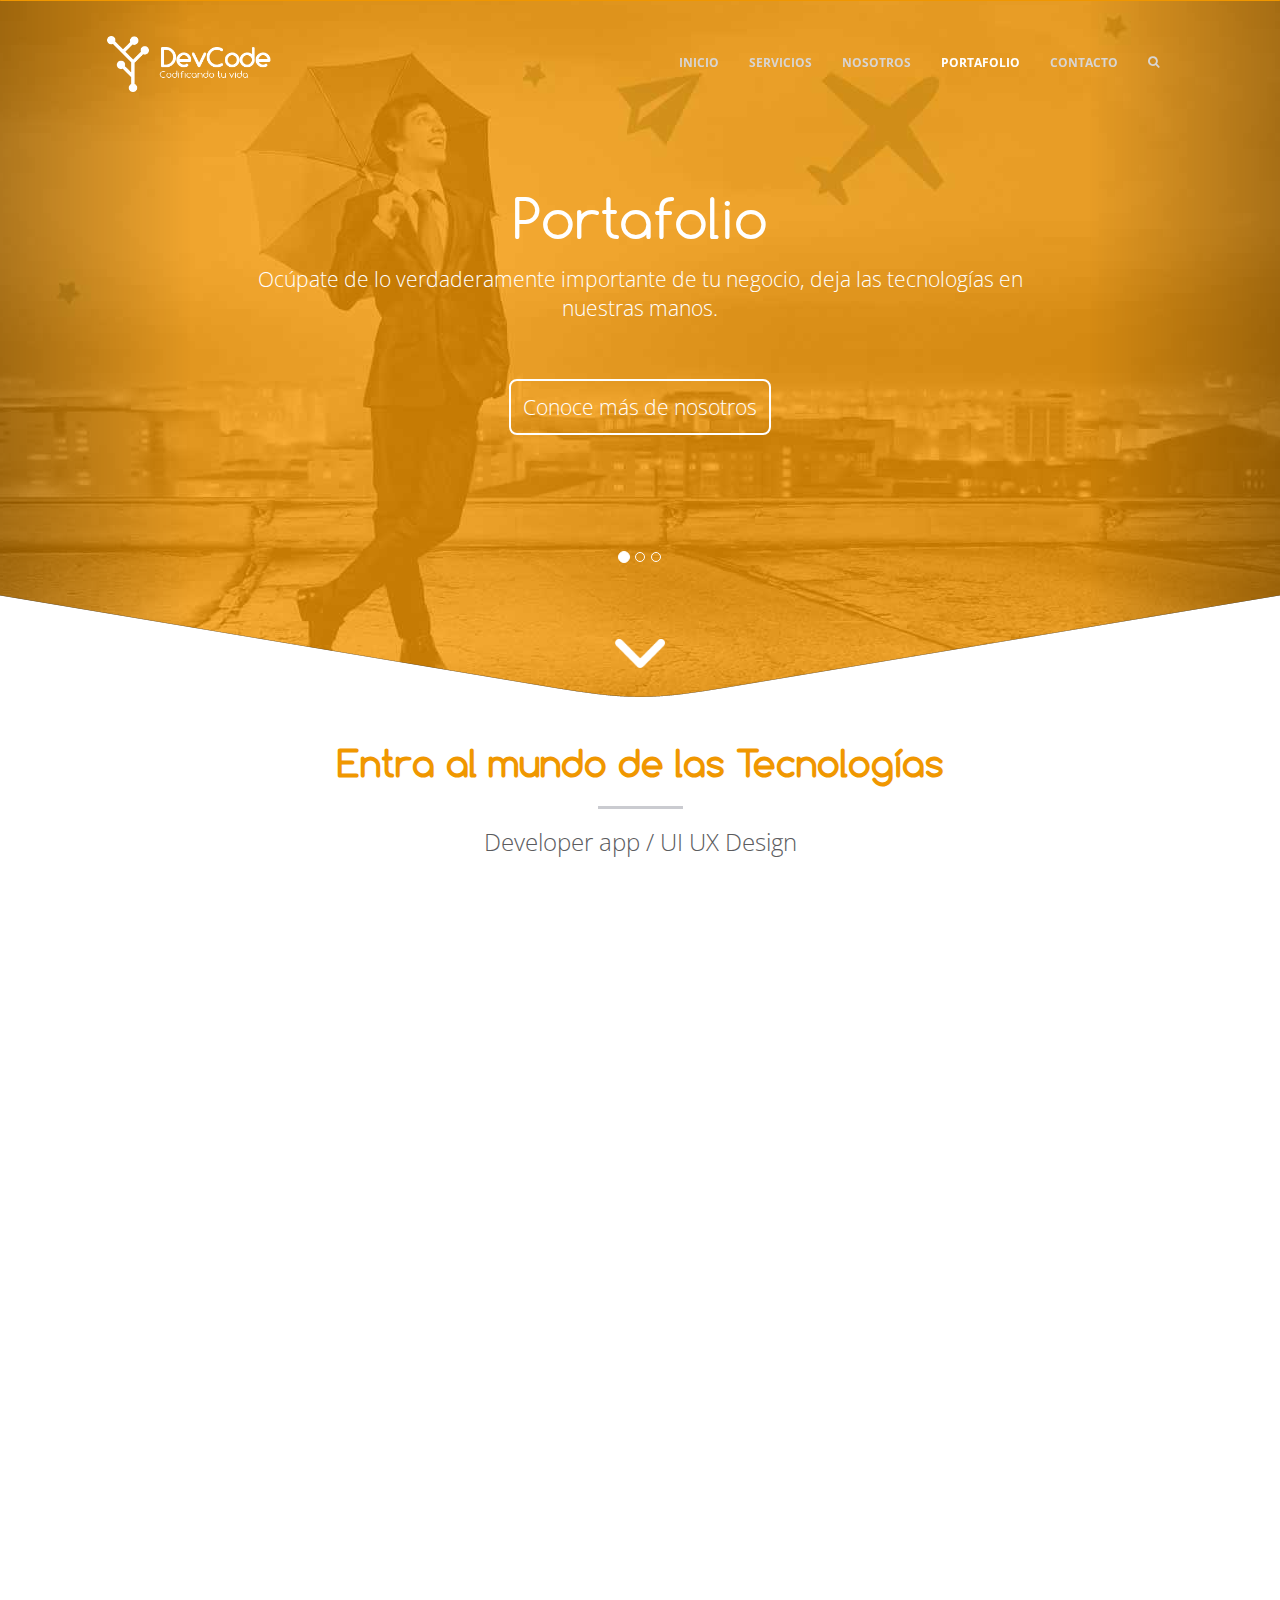
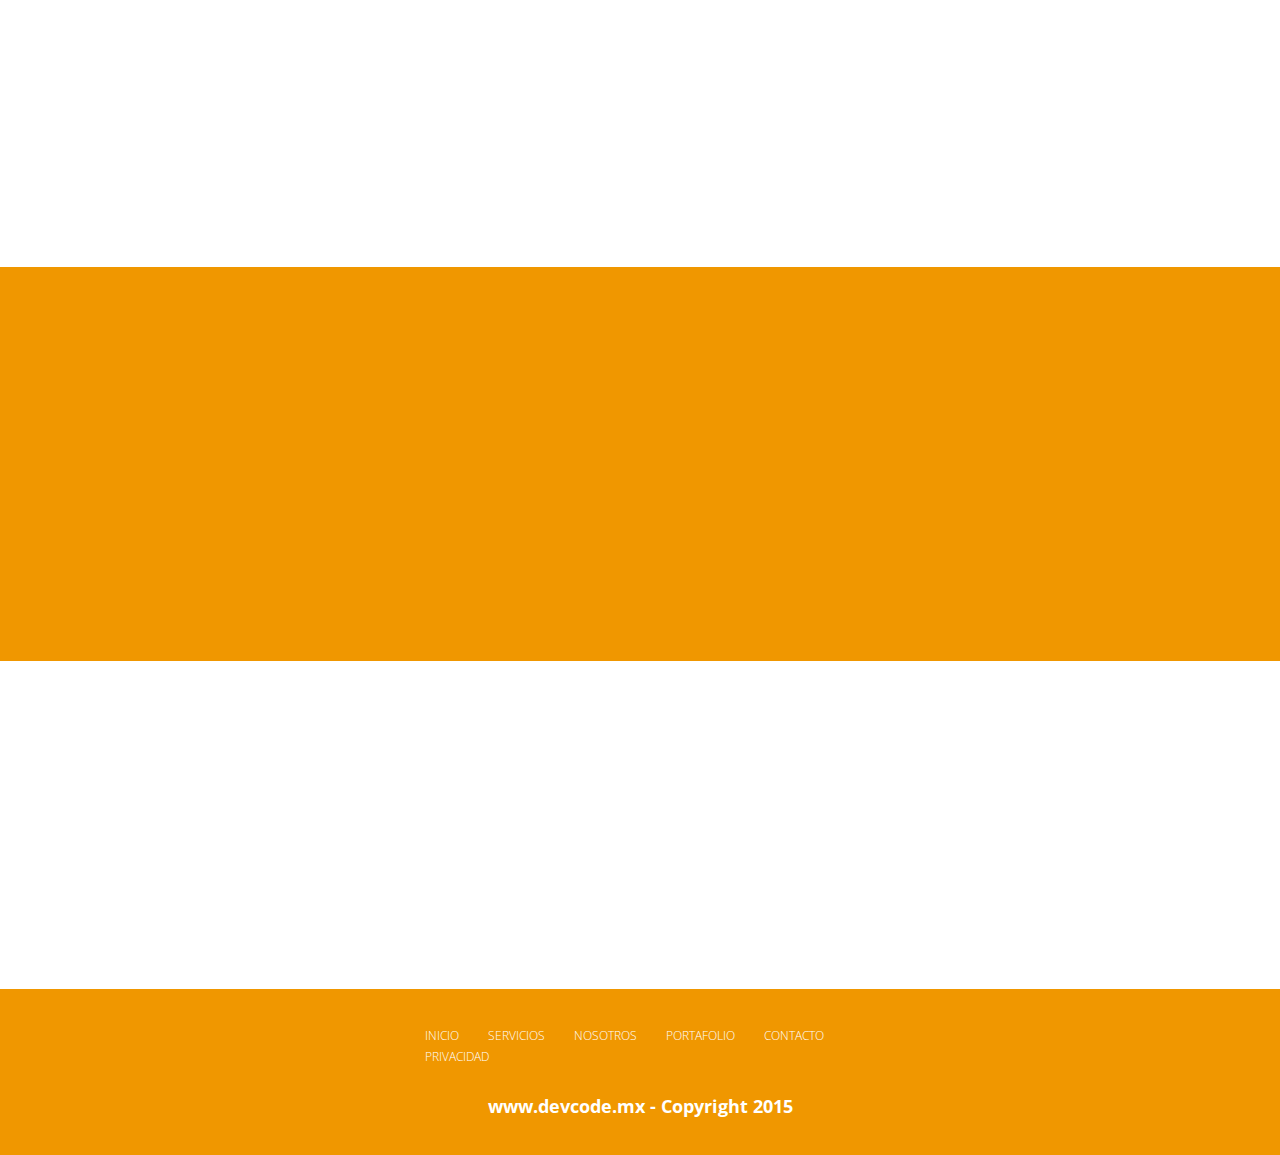
<file: portafolio.html>
<!DOCTYPE html>
<html lang="en-US">
<head>
	<meta charset="UTF-8">
	<meta http-equiv="Content-Type" content="text/html; charset=UTF-8" />
	<meta name="viewport" content="width=device-width, initial-scale=1, maximum-scale=1, user-scalable=no">
	<title>DevCode | Portafolio</title>

	<!-- Browser Specical Files
	========================================================================= -->
	<!--[if lt IE 9]><script src="http://css3-mediaqueries-js.googlecode.com/svn/trunk/css3-mediaqueries.js"></script><![endif]-->
	<!--[if lt IE 9]><script src="http://html5shim.googlecode.com/svn/trunk/html5.js"></script><![endif]-->

	<link rel="shortcut icon" href="assets/images/favicon.png" title="Favicon" />
        
	<!--Head-->
<link href='http://fonts.googleapis.com/css?family=Source+Sans+Pro' rel='stylesheet' type='text/css'>
<link href='http://fonts.googleapis.com/css?family=Open+Sans:400,600,700,300&subset=latin,latin-ext' rel='stylesheet' type='text/css'>
<!-- Css  -->	
	<link rel="stylesheet" href="style.min.css">
	<link rel="stylesheet" href="assets/css/responsive.min.css">  
	<link rel="stylesheet" href="assets/css/bootstrap-grid.min.css">
	<link rel="stylesheet" href="assets/css/font-awesome.min.css">
	<link rel="stylesheet" href="assets/css/flexslider.min.css">
    <link href="bootstrap-carousel/bootstrap.css" rel="stylesheet">
	<link href="bootstrap-carousel/carousel.css" rel="stylesheet">
    <link rel="stylesheet" href="assets/css/comfortaa.css" type="text/css"/>
	<link rel="stylesheet" type="text/css" href="assets/css/component.css" />
	<script src="assets/js/modernizr.custom.js"></script>

	<!-- Browser Specical File-->
	<!--[if IE 8]><link href="assets/css/ie8.css" rel="stylesheet" type="text/css" /><![endif]-->   
	<!-- JavaScript -->
	<script src="assets/js/jquery-2.1.1.min.js"></script>
        <script type="text/javascript">
        $(document).ready(function() {      
            $(document).on('click',function(){
				$('.collapse .navbar-toggle').collapse('hide');
			})
        });
	</script>
</head>
<body data-page="index" data-spy="scroll">
<div id="page" class="hfeed site">
	<header id="header">
		<div class="container">
			<div class="logo-fix left logo-responsivo">
				<a class="logo" href="index.html">
					<img title="DevCode" alt="DevCode" src="assets/images/logo.png">
				</a>
		    </div>        
<div id="menu-responsivo">            
    <div class="mainmenu right">
		 <nav class="navbar navbar-default" role="navigation">
			<div class="navbar-header page-scroll">
					<button type="button" class="navbar-toggle" data-toggle="collapse" data-target=".navbar-ex1-collapse">
							<span class="icon-bar"></span>
							<span class="icon-bar"></span>
							<span class="icon-bar"></span>
					</button>
			</div>
            <div class="collapse navbar-collapse navbar-ex1-collapse">
            	<div class="cbp-af-inner">                                            
                  <nav>
					<ul class="nav navbar-nav">
							<li>
									<a class="page-scroll" href="index.html#inicio">INICIO</a>
							</li>							
							<li>
									<a class="page-scroll" href="index.html#servicios">SERVICIOS</a>
							</li>
							<li>
									<a class="page-scroll" href="index.html#nosotros">NOSOTROS</a>
							</li>							
							<li>
									<a class="page-scroll" href="index.html#portafolio">PORTAFOLIO</a>
							</li>
							<li>
									<a class="page-scroll" href="index.html#contacto">CONTACTO</a>
							</li>
							<li>
									<a class="page-scroll" href="#"><i class="fa fa-search"></i></a>
							</li>                                                        
					</ul>
                  </nav>
			</div> 
         </div>            
			<!-- /.navbar-collapse -->
		 </nav>
    </div>
 </div><!--menu-->
 <div id="menu-escritorio">            
    <div class="mainmenu right">
		 <nav class="navbar navbar-default" role="navigation">
            <div class="collapse navbar-collapse navbar-ex1-collapse cbp-af-header">
            	<div class="cbp-af-inner">
                    <div class="logo-fix left">
						<a class="logo" href="index.html">
							<img title="DevCode" alt="DevCode" src="assets/images/logo.png">
						</a>
		    		</div>                                             
                  <nav>
					<ul class="nav navbar-nav">
							<li>
									<a class="page-scroll" href="index.html" style="color:#D8D5D3;">INICIO</a>
							</li>							
							<li>
									<a class="page-scroll" href="index.html#servicios">SERVICIOS</a>
							</li>
							<li>
									<a class="page-scroll" href="index.html#nosotros">NOSOTROS</a>
							</li>							
							<li>
									<a class="page-scroll" href="index.html#portafolio" style="color:#fff !important;">PORTAFOLIO</a>
							</li>
							<li>
									<a class="page-scroll" href="index.html#contacto">CONTACTO</a>
							</li>
							<li>
									<a href="#"><i class="fa fa-search"></i></a>							                                       
                                <form name="buscador" action="#" method="POST" class="buscador">
										<input type="search" name="busqueda" placeholder="Buscar"><br />
									</form>
                         </li>                                                        
					</ul>
                  </nav>
			</div> 
         </div>            
			<!-- /.navbar-collapse -->
		 </nav>
    </div>
 </div><!--menu-->
</div>
	</header><!-- #header -->
	<section id="inicio" class="about-section">
		<div class="home_slide-wrap">
			<div class="">
    <div id="myCarousel" class="carousel slide" data-ride="carousel">
      <ol class="carousel-indicators">
        <li data-target="#myCarousel" data-slide-to="0" class="active"></li>
        <li class="" data-target="#myCarousel" data-slide-to="1"></li>
        <li class="" data-target="#myCarousel" data-slide-to="2"></li>
      </ol>
      <div class="flecha">
      		<a href="#aplicacion" class="page-scroll"><img src="assets/images/flecha.png" alt=""></a>
      </div>
      <div class="carousel-inner" role="listbox">
      <div class="item slider-dos active">
          <div class="container">
            <div class="carousel-caption">
              <h1>Portafolio</h1>
              <p>Ocúpate de lo verdaderamente importante de tu negocio, deja las tecnologías en nuestras manos.</p>
              <p>&nbsp;</p>
              <p><a class="btn btn-lg btn-primary" href="portafolio.html" role="button">Conoce más de nosotros</a></p>
            </div>
          </div>
        </div>
        <div class="item slider-uno">
          <div class="container">
            <div class="carousel-caption">
              <h1>La tecnología, a tu alcance</h1>
              <p>Aliquam quis blandit sem. Sed at condimentum risus. Praesent tristique velit a quam ultrices semper. Duis consectetur diam non nisl malesuada tempor.</p>
              <p>&nbsp;</p>
              <p><a class="btn btn-lg btn-primary" href="index.html" role="button">Conoce más de nosotros</a></p>
            </div>
          </div>
        </div>
        <div class="item slider-tres">
          <div class="container">
            <div class="carousel-caption">
              <h1>Servicios</h1>
              <p>Cras justo odio, dapibus ac facilisis in, egestas eget 
quam. Donec id elit non mi porta gravida at eget metus. Nullam id dolor 
id nibh ultricies vehicula ut id elit.</p>
				<p>&nbsp;</p>
              <p><a class="btn btn-lg btn-primary" href="servicios.php" role="button">Conoce más de nosotros</a></p>
            </div>
          </div>
        </div>
      </div>
      <a class="left carousel-control" href="#myCarousel" role="button" data-slide="prev">
        <span class="glyphicon glyphicon-chevron-left" aria-hidden="true"></span>
        <span class="sr-only">Previo</span>
      </a>
      <a class="right carousel-control" href="#myCarousel" role="button" data-slide="next">
        <span class="glyphicon glyphicon-chevron-right" aria-hidden="true"></span>
        <span class="sr-only">Siguiente</span>
      </a>
    </div><!-- /.carousel -->
</div><!-- Termina .container-->
			<div class="blackbottom"></div>
		</div><!-- Termina .home_slide-wrap-->
</section>        
        <div id="aplicacion" style="top:-160px;position:relative;"></div>
		<div class="section-info" style="margin-top:-45px;">
			<h1 class="section-title aplicacion-titulo">Entra al mundo de las Tecnologías</h1>
			<p class="aplicacion-subtitulo">Developer app / UI UX Design</p>
		</div> 
                <div class="container fade">
					<div class="services_slide portafolio-individual">
						<ul class="slides">
							<li>
                            <div class="slide-item">
                              <img src="assets/images/port-ind-01.jpg" alt="" />
                              <div class="titulo">
                                 <p>Consectetur adipiscing elit</p>
                              </div>
                              <div class="comparte">
                              	<p>Compártelo!!</p>
                            		<div class="compartir-redes">
                            			<a href="https://plus.google.com/share?url=http://clientes.pixered.net/devcode/assets/images/port-ind-01.jpg" target="_blank"><i class="fa fa-google-plus"></i></a>
                            			<a href="http://www.facebook.com/sharer.php?u=http://clientes.pixered.net/devcode/assets/images/port-ind-01.jpg" target="_blank"><i class="fa fa-facebook"></i></a>
                                    <a href="javascript:var dir=window.document.URL;var tit=window.document.title;var tit2=encodeURIComponent(tit);window.location.href=('http://twitter.com/?status='+tit2+'%20'+dir+'');"><i class="fa fa-twitter"></i></a>
                                 </div> 
                              </div>      
                            </div>
							</li>

                          <li>
                            <div class="slide-item">
                              <img src="assets/images/port01.jpg" alt="" />
                              <div class="titulo">
                                 <p>Consectetur adipiscing elit</p>
                              </div>
                              <div class="comparte">
                              	<p>Compártelo!!</p>
                            		<div class="compartir-redes">
                            			<a href="https://plus.google.com/share?url=http://clientes.pixered.net/devcode/assets/images/port01.jpg" target="_blank"><i class="fa fa-google-plus"></i></a>
                            			<a href="http://www.facebook.com/sharer.php?u=http://clientes.pixered.net/devcode/assets/images/port01.jpg" target="_blank"><i class="fa fa-facebook"></i></a>
                                    <a href="javascript:var dir=window.document.URL;var tit=window.document.title;var tit2=encodeURIComponent(tit);window.location.href=('http://twitter.com/?status='+tit2+'%20'+dir+'');"><i class="fa fa-twitter"></i></a>
                                 </div> 
                              </div>      
                            </div>
							</li>  			                                
						</ul>
					</div>                                                     
                <p>&nbsp;</p>
                <p>Hemos creado un set de soluciones y servicios para agregar valor a nuestros diferentes clientes, incorporando tecnologías de punta en nuestros diferentes desarrollos.</p>
<p>Nos encargamos de subir las aplicaciones a los diferentes marketplace, para que tus empleados o público en general puedan descargarlas e interactuar con tu empresa o negocio, o si lo prefieres las instalamos solo en los dispositivos que tu requieras. (imágenes de los markets)</p>
<p>No solo te ofrecemos el desarrollo de software, te ofrecemos una solución integral de todo un equipo de consultores, que va desde el diseño hasta la interacción con tus diferentes sistemas, así como</p>
                <p></p>
        	</div>            
<div class="fondo-naranja">
			<div class="blackcontent">
				<div class="container">
					<div class="col-lg-6 col-md-6 col-sm-6 fade">
                  	<div class="testimoniales">
                	<div class="foto-cliente">
                    <div class="team-item fade">
							<div class="hexagon-mask">
								<span class="mask"></span>
								<span class="mask-bg"></span>
									<img src="assets/images/personaje.jpg" alt="team" style="margin-top:5px;margin-left:18px;">
							</div>
						</div>
                  </div>     
                    <div class="texto-cliente">
                    	<p>Proin malesuada in lacus ultricies lacinia. Nunc elit ipsum, aliquam a faucibus nec, pharetra a erat. Cras imperdiet nisl consequat est at vehicula sollicitudin. Interdum et malesuada fames ac ante ipsum primis in faucibus. Nullam euismod eleifend nibh, ac sollicitudin lorem aliquet in. Mauris cursus blandit pretium. Praesent nisl nunc, maximus at posuere in, sodales eu diam.</p>
                        <p><strong>Matt Brown</strong><br />
                        <em>Co-fundador - <span>Marketplaceapp.com</span></em></p>
                    </div>
                </div>
                  </div>
                  <div class="col-lg-6 col-md-6 col-sm-6 fade">
                  	<div class="logo-testimonios"><img src="assets/images/logo_4.png" alt="" /></div>
                  </div>
				</div><!-- Termina .container-->
			</div>
		</div>            
<div id="contacto-portafolio" style="top:-60px;position:relative;"></div>
		<div class="section-info contacto-portafolio">
			<h1 class="section-title" style="background:none;">¿Tienes un proyecto en mente?</h1>
            <p>&nbsp;</p>
			<a href="index.html#contacto" class="btn-portafolio">¡CONTÁCTANOS!</a>	
        </div>            
        
<footer id="footer">
		<div class="container">
			<div class="menu-footer">
					<a class="page-scroll" href="index.html" >INICIO</a>
					<a class="page-scroll" href="index.html#servicios" >SERVICIOS</a>
					<a class="page-scroll" href="index.html#nosotros">NOSOTROS</a>
					<a class="page-scroll" href="index.html#portafolio">PORTAFOLIO</a>
					<a class="page-scroll" href="index.html#contacto">CONTACTO</a>
					<a class="page-scroll" href="avisoPrivacidad.html#aviso-contenido" >PRIVACIDAD</a>
                    <p></p>
                    <h4>www.devcode.mx - Copyright 2015</h4>
			</div>
		</div>
	</footer><!--#footer-->                                          
</div><!-- #page -->
    <!-- Bootstrap Core JavaScript -->
    <script src="assets/js/bootstrap.min.js"></script>
    <!-- Scrolling Nav JavaScript -->
    <script src="assets/js/jquery.easing.min.js"></script>
    <script src="assets/js/scrolling-nav.js"></script>
    <!-- jquery.flexslider -->  
    <script src="assets/js/jquery.flexslider.js"></script>
    <!-- Portfolio -->
    <script src="assets/js/isotope.js"></script>
		<!-- animate -->
    <script src="assets/js/viewportchecker.js"></script>		
		<!-- circle-progress -->
    <script src="assets/js/circle-progress.js"></script>
		<!-- Custom javascript -->
    <script src="assets/js/custom.js"></script>
    <script src="assets/js/classie.js"></script>
	<script src="assets/js/cbpAnimatedHeader.min.js"></script>  
	<script>
	  (function(i,s,o,g,r,a,m){i['GoogleAnalyticsObject']=r;i[r]=i[r]||function(){
	  (i[r].q=i[r].q||[]).push(arguments)},i[r].l=1*new Date();a=s.createElement(o),
	  m=s.getElementsByTagName(o)[0];a.async=1;a.src=g;m.parentNode.insertBefore(a,m)
	  })(window,document,'script','//www.google-analytics.com/analytics.js','ga');
	
	  ga('create', 'UA-62462411-2', 'auto');
	  ga('send', 'pageview');
	
	</script>
    
</body>
</html>
</file>
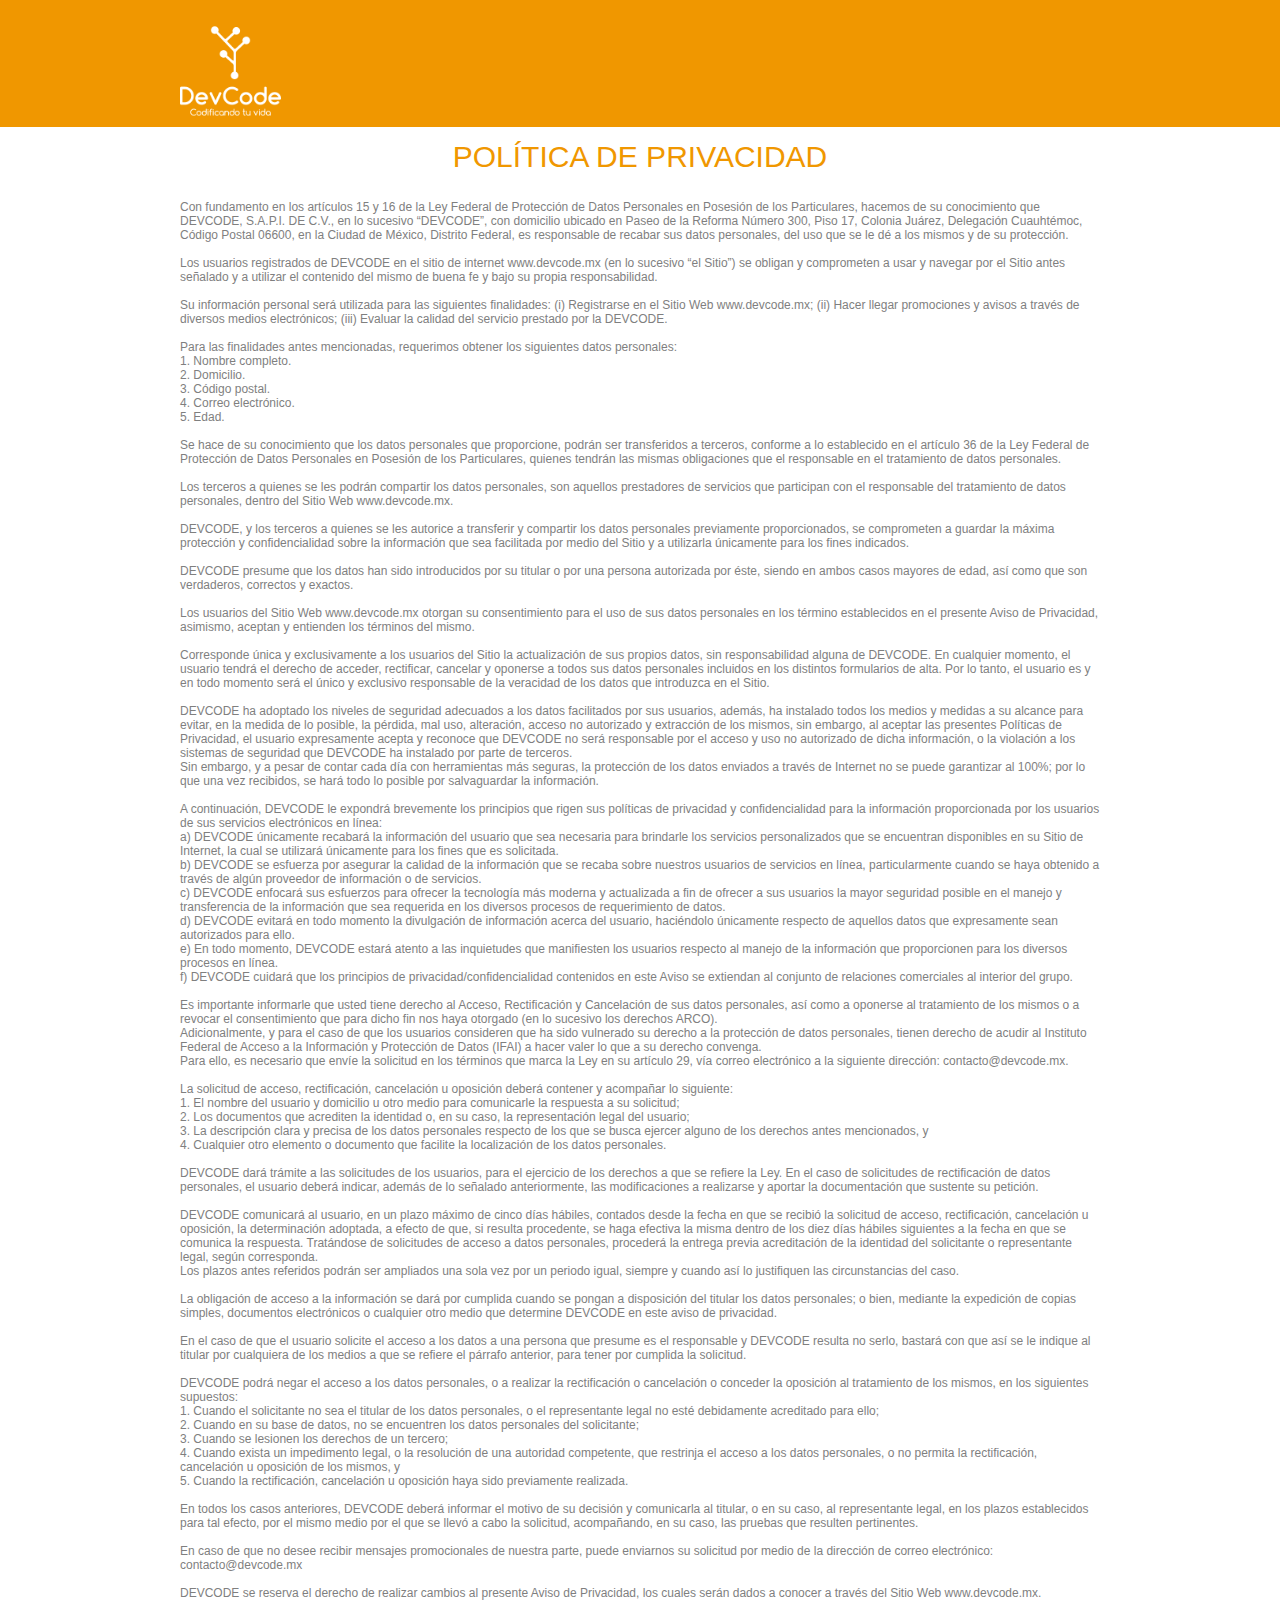
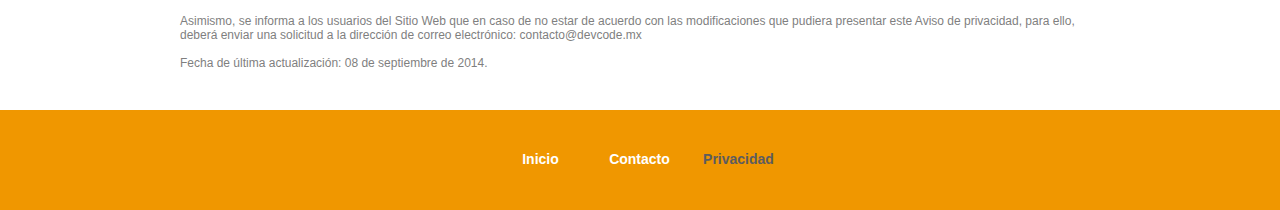
<file: privacidad.html>
<!DOCTYPE html>
<html class="html" lang="es-ES">
 <head>

  <script type="text/javascript">
   if(typeof Muse == "undefined") window.Muse = {}; window.Muse.assets = {"required":["jquery-1.8.3.min.js", "museutils.js", "jquery.watch.js", "jquery.musemenu.js", "privacidad.css"], "outOfDate":[]};
</script>
  
  <meta http-equiv="Content-type" content="text/html;charset=UTF-8"/>
  <meta name="generator" content="2014.1.1.276"/>
  <title>Privacidad | DevCode</title>
  <!-- CSS -->
  <link rel="stylesheet" type="text/css" href="css/site_global.css?426517801"/>
  <link rel="stylesheet" type="text/css" href="css/master_main-b.css?4184451270"/>
  <link rel="stylesheet" type="text/css" href="css/privacidad.css?371854729" id="pagesheet"/>
  <!-- Other scripts -->
  <script type="text/javascript">
   document.documentElement.className += ' js';
var __adobewebfontsappname__ = "muse";
</script>
  <!-- JS includes -->
  <script type="text/javascript">
   document.write('\x3Cscript src="' + (document.location.protocol == 'https:' ? 'https:' : 'http:') + '//webfonts.creativecloud.com/open-sans-condensed:n7:all.js" type="text/javascript">\x3C/script>');
</script>
  <!--[if lt IE 9]>
  <script src="scripts/html5shiv.js?4241844378" type="text/javascript"></script>
  <![endif]-->
	<script>
	  (function(i,s,o,g,r,a,m){i['GoogleAnalyticsObject']=r;i[r]=i[r]||function(){
	  (i[r].q=i[r].q||[]).push(arguments)},i[r].l=1*new Date();a=s.createElement(o),
	  m=s.getElementsByTagName(o)[0];a.async=1;a.src=g;m.parentNode.insertBefore(a,m)
	  })(window,document,'script','//www.google-analytics.com/analytics.js','ga');
	
	  ga('create', 'UA-62462411-2', 'auto');
	  ga('send', 'pageview');
	
	</script>
   </head>
 <body>

  <div class="clearfix" id="page"><!-- column -->
   <div class="position_content" id="page_position_content">
    <div class="browser_width colelem" id="u212-bw">
     <div id="u212"><!-- group -->
      <div class="clearfix" id="u212_align_to_page">
       <div class="clip_frame grpelem" id="u235"><!-- image -->
        <img class="block" id="u235_img" src="images/logoblancotransparentefw.png" alt="" width="101" height="101"/>
       </div>
      </div>
     </div>
    </div>
    <div class="clearfix colelem" id="u202-4"><!-- content -->
     <p>POLÍTICA DE PRIVACIDAD</p>
    </div>
    <div class="clearfix colelem" id="pu204-3"><!-- group -->
     <div class="clearfix grpelem" id="u204-3"><!-- content -->
      <p>&nbsp;</p>
     </div>
     <div class="clearfix grpelem" id="u250-123"><!-- content -->
      <p id="u250-2">Con fundamento en los artículos 15 y 16 de la Ley Federal de Protección de Datos Personales en Posesión de los Particulares, hacemos de su conocimiento que DEVCODE, S.A.P.I. DE C.V., en lo sucesivo “DEVCODE”, con domicilio ubicado en Paseo de la Reforma Número 300, Piso 17, Colonia Juárez, Delegación Cuauhtémoc, Código Postal 06600, en la Ciudad de México, Distrito Federal, es responsable de recabar sus datos personales, del uso que se le dé a los mismos y de su protección.</p>
      <p id="u250-3">&nbsp;</p>
      <p id="u250-5">Los usuarios registrados de DEVCODE en el sitio de internet www.devcode.mx (en lo sucesivo “el Sitio”) se obligan y comprometen a usar y navegar por el Sitio antes señalado y a utilizar el contenido del mismo de buena fe y bajo su propia responsabilidad.</p>
      <p id="u250-6">&nbsp;</p>
      <p id="u250-8">Su información personal será utilizada para las siguientes finalidades: (i) Registrarse en el Sitio Web www.devcode.mx; (ii) Hacer llegar promociones y avisos a través de diversos medios electrónicos; (iii) Evaluar la calidad del servicio prestado por la DEVCODE.</p>
      <p id="u250-9">&nbsp;</p>
      <p id="u250-11">Para las finalidades antes mencionadas, requerimos obtener los siguientes datos personales:</p>
      <p id="u250-13">1. Nombre completo.</p>
      <p id="u250-15">2. Domicilio.</p>
      <p id="u250-17">3. Código postal.</p>
      <p id="u250-19">4. Correo electrónico.</p>
      <p id="u250-21">5. Edad.</p>
      <p id="u250-22">&nbsp;</p>
      <p id="u250-24">Se hace de su conocimiento que los datos personales que proporcione, podrán ser transferidos a terceros, conforme a lo establecido en el artículo 36 de la Ley Federal de Protección de Datos Personales en Posesión de los Particulares, quienes tendrán las mismas obligaciones que el responsable en el tratamiento de datos personales.</p>
      <p id="u250-25">&nbsp;</p>
      <p id="u250-27">Los terceros a quienes se les podrán compartir los datos personales, son aquellos prestadores de servicios que participan con el responsable del tratamiento de datos personales, dentro del Sitio Web www.devcode.mx.</p>
      <p id="u250-28">&nbsp;</p>
      <p id="u250-30">DEVCODE, y los terceros a quienes se les autorice a transferir y compartir los datos personales previamente proporcionados, se comprometen a guardar la máxima protección y confidencialidad sobre la información que sea facilitada por medio del Sitio y a utilizarla únicamente para los fines indicados.</p>
      <p id="u250-31">&nbsp;</p>
      <p id="u250-33">DEVCODE presume que los datos han sido introducidos por su titular o por una persona autorizada por éste, siendo en ambos casos mayores de edad, así como que son verdaderos, correctos y exactos.</p>
      <p id="u250-34">&nbsp;</p>
      <p id="u250-36">Los usuarios del Sitio Web www.devcode.mx otorgan su consentimiento para el uso de sus datos personales en los término establecidos en el presente Aviso de Privacidad, asimismo, aceptan y entienden los términos del mismo.</p>
      <p id="u250-37">&nbsp;</p>
      <p id="u250-39">Corresponde única y exclusivamente a los usuarios del Sitio la actualización de sus propios datos, sin responsabilidad alguna de DEVCODE. En cualquier momento, el usuario tendrá el derecho de acceder, rectificar, cancelar y oponerse a todos sus datos personales incluidos en los distintos formularios de alta. Por lo tanto, el usuario es y en todo momento será el único y exclusivo responsable de la veracidad de los datos que introduzca en el Sitio.</p>
      <p id="u250-40">&nbsp;</p>
      <p id="u250-42">DEVCODE ha adoptado los niveles de seguridad adecuados a los datos facilitados por sus usuarios, además, ha instalado todos los medios y medidas a su alcance para evitar, en la medida de lo posible, la pérdida, mal uso, alteración, acceso no autorizado y extracción de los mismos, sin embargo, al aceptar las presentes Políticas de Privacidad, el usuario expresamente acepta y reconoce que DEVCODE no será responsable por el acceso y uso no autorizado de dicha información, o la violación a los sistemas de seguridad que DEVCODE ha instalado por parte de terceros.</p>
      <p id="u250-44">Sin embargo, y a pesar de contar cada día con herramientas más seguras, la protección de los datos enviados a través de Internet no se puede garantizar al 100%; por lo que una vez recibidos, se hará todo lo posible por salvaguardar la información.</p>
      <p id="u250-45">&nbsp;</p>
      <p id="u250-47">A continuación, DEVCODE le expondrá brevemente los principios que rigen sus políticas de privacidad y confidencialidad para la información proporcionada por los usuarios de sus servicios electrónicos en línea:</p>
      <p id="u250-49">a) DEVCODE únicamente recabará la información del usuario que sea necesaria para brindarle los servicios personalizados que se encuentran disponibles en su Sitio de Internet, la cual se utilizará únicamente para los fines que es solicitada.</p>
      <p id="u250-51">b) DEVCODE se esfuerza por asegurar la calidad de la información que se recaba sobre nuestros usuarios de servicios en línea, particularmente cuando se haya obtenido a través de algún proveedor de información o de servicios.</p>
      <p id="u250-53">c) DEVCODE enfocará sus esfuerzos para ofrecer la tecnología más moderna y actualizada a fin de ofrecer a sus usuarios la mayor seguridad posible en el manejo y transferencia de la información que sea requerida en los diversos procesos de requerimiento de datos.</p>
      <p id="u250-55">d) DEVCODE evitará en todo momento la divulgación de información acerca del usuario, haciéndolo únicamente respecto de aquellos datos que expresamente sean autorizados para ello.</p>
      <p id="u250-57">e) En todo momento, DEVCODE estará atento a las inquietudes que manifiesten los usuarios respecto al manejo de la información que proporcionen para los diversos procesos en línea.</p>
      <p id="u250-59">f) DEVCODE cuidará que los principios de privacidad/confidencialidad contenidos en este Aviso se extiendan al conjunto de relaciones comerciales al interior del grupo.</p>
      <p id="u250-60">&nbsp;</p>
      <p id="u250-62">Es importante informarle que usted tiene derecho al Acceso, Rectificación y Cancelación de sus datos personales, así como a oponerse al tratamiento de los mismos o a revocar el consentimiento que para dicho fin nos haya otorgado (en lo sucesivo los derechos ARCO).</p>
      <p id="u250-64">Adicionalmente, y para el caso de que los usuarios consideren que ha sido vulnerado su derecho a la protección de datos personales, tienen derecho de acudir al Instituto Federal de Acceso a la Información y Protección de Datos (IFAI) a hacer valer lo que a su derecho convenga.</p>
      <p id="u250-66">Para ello, es necesario que envíe la solicitud en los términos que marca la Ley en su artículo 29, vía correo electrónico a la siguiente dirección: contacto@devcode.mx.</p>
      <p id="u250-67">&nbsp;</p>
      <p id="u250-69">La solicitud de acceso, rectificación, cancelación u oposición deberá contener y acompañar lo siguiente:</p>
      <p id="u250-71">1. El nombre del usuario y domicilio u otro medio para comunicarle la respuesta a su solicitud;</p>
      <p id="u250-73">2. Los documentos que acrediten la identidad o, en su caso, la representación legal del usuario;</p>
      <p id="u250-75">3. La descripción clara y precisa de los datos personales respecto de los que se busca ejercer alguno de los derechos antes mencionados, y</p>
      <p id="u250-77">4. Cualquier otro elemento o documento que facilite la localización de los datos personales.</p>
      <p id="u250-78">&nbsp;</p>
      <p id="u250-80">DEVCODE dará trámite a las solicitudes de los usuarios, para el ejercicio de los derechos a que se refiere la Ley. En el caso de solicitudes de rectificación de datos personales, el usuario deberá indicar, además de lo señalado anteriormente, las modificaciones a realizarse y aportar la documentación que sustente su petición.</p>
      <p id="u250-81">&nbsp;</p>
      <p id="u250-83">DEVCODE comunicará al usuario, en un plazo máximo de cinco días hábiles, contados desde la fecha en que se recibió la solicitud de acceso, rectificación, cancelación u oposición, la determinación adoptada, a efecto de que, si resulta procedente, se haga efectiva la misma dentro de los diez días hábiles siguientes a la fecha en que se comunica la respuesta. Tratándose de solicitudes de acceso a datos personales, procederá la entrega previa acreditación de la identidad del solicitante o representante legal, según corresponda.</p>
      <p id="u250-85">Los plazos antes referidos podrán ser ampliados una sola vez por un periodo igual, siempre y cuando así lo justifiquen las circunstancias del caso.</p>
      <p id="u250-86">&nbsp;</p>
      <p id="u250-88">La obligación de acceso a la información se dará por cumplida cuando se pongan a disposición del titular los datos personales; o bien, mediante la expedición de copias simples, documentos electrónicos o cualquier otro medio que determine DEVCODE en este aviso de privacidad.</p>
      <p id="u250-89">&nbsp;</p>
      <p id="u250-91">En el caso de que el usuario solicite el acceso a los datos a una persona que presume es el responsable y DEVCODE resulta no serlo, bastará con que así se le indique al titular por cualquiera de los medios a que se refiere el párrafo anterior, para tener por cumplida la solicitud.</p>
      <p id="u250-92">&nbsp;</p>
      <p id="u250-94">DEVCODE podrá negar el acceso a los datos personales, o a realizar la rectificación o cancelación o conceder la oposición al tratamiento de los mismos, en los siguientes supuestos:</p>
      <p id="u250-96">1. Cuando el solicitante no sea el titular de los datos personales, o el representante legal no esté debidamente acreditado para ello;</p>
      <p id="u250-98">2. Cuando en su base de datos, no se encuentren los datos personales del solicitante;</p>
      <p id="u250-100">3. Cuando se lesionen los derechos de un tercero;</p>
      <p id="u250-102">4. Cuando exista un impedimento legal, o la resolución de una autoridad competente, que restrinja el acceso a los datos personales, o no permita la rectificación, cancelación u oposición de los mismos, y</p>
      <p id="u250-104">5. Cuando la rectificación, cancelación u oposición haya sido previamente realizada.</p>
      <p id="u250-105">&nbsp;</p>
      <p id="u250-107">En todos los casos anteriores, DEVCODE deberá informar el motivo de su decisión y comunicarla al titular, o en su caso, al representante legal, en los plazos establecidos para tal efecto, por el mismo medio por el que se llevó a cabo la solicitud, acompañando, en su caso, las pruebas que resulten pertinentes.</p>
      <p id="u250-108">&nbsp;</p>
      <p id="u250-110">En caso de que no desee recibir mensajes promocionales de nuestra parte, puede enviarnos su solicitud por medio de la dirección de correo electrónico: contacto@devcode.mx</p>
      <p id="u250-111">&nbsp;</p>
      <p id="u250-113">DEVCODE se reserva el derecho de realizar cambios al presente Aviso de Privacidad, los cuales serán dados a conocer a través del Sitio Web www.devcode.mx.</p>
      <p id="u250-114">&nbsp;</p>
      <p id="u250-116">Asimismo, se informa a los usuarios del Sitio Web que en caso de no estar de acuerdo con las modificaciones que pudiera presentar este Aviso de privacidad, para ello, deberá enviar una solicitud a la dirección de correo electrónico: contacto@devcode.mx</p>
      <p id="u250-117">&nbsp;</p>
      <p id="u250-119">Fecha de última actualización: 08 de septiembre de 2014.</p>
      <p id="u250-120">&nbsp;</p>
      <p>&nbsp;</p>
     </div>
    </div>
    <div class="verticalspacer"></div>
    <div class="browser_width colelem" id="u237-bw">
     <div id="u237"><!-- group -->
      <div class="clearfix" id="u237_align_to_page">
       <nav class="MenuBar clearfix grpelem" id="menuu213"><!-- horizontal box -->
        <div class="MenuItemContainer clearfix grpelem" id="u228"><!-- vertical box -->
         <a class="nonblock nontext MenuItem MenuItemWithSubMenu clearfix colelem" id="u231" href="index.html"><!-- horizontal box --><div class="MenuItemLabel NoWrap clearfix grpelem" id="u234-4"><!-- content --><p>Inicio</p></div></a>
        </div>
        <div class="MenuItemContainer clearfix grpelem" id="u214"><!-- vertical box -->
         <a class="nonblock nontext MenuItem MenuItemWithSubMenu clearfix colelem" id="u215" href="contacto.html"><!-- horizontal box --><div class="MenuItemLabel NoWrap clearfix grpelem" id="u218-4"><!-- content --><p>Contacto</p></div></a>
        </div>
        <div class="MenuItemContainer clearfix grpelem" id="u221"><!-- vertical box -->
         <a class="nonblock nontext MenuItem MenuItemWithSubMenu MuseMenuActive clearfix colelem" id="u222" href="privacidad.html"><!-- horizontal box --><div class="MenuItemLabel NoWrap clearfix grpelem" id="u224-4"><!-- content --><p>Privacidad</p></div></a>
        </div>
       </nav>
      </div>
     </div>
    </div>
   </div>
  </div>
  <!-- JS includes -->
  <script type="text/javascript">
   if (document.location.protocol != 'https:') document.write('\x3Cscript src="http://musecdn.businesscatalyst.com/scripts/4.0/jquery-1.8.3.min.js" type="text/javascript">\x3C/script>');
</script>
  <script type="text/javascript">
   window.jQuery || document.write('\x3Cscript src="scripts/jquery-1.8.3.min.js" type="text/javascript">\x3C/script>');
</script>
  <script src="scripts/museutils.js?4136605575" type="text/javascript"></script>
  <script src="scripts/jquery.watch.js?172956391" type="text/javascript"></script>
  <script src="scripts/jquery.musemenu.js?4009181048" type="text/javascript"></script>
  <!-- Other scripts -->
  <script type="text/javascript">
   $(document).ready(function() { try {
(function(){var a={},b=function(a){if(a.match(/^rgb/))return a=a.replace(/\s+/g,"").match(/([\d\,]+)/gi)[0].split(","),(parseInt(a[0])<<16)+(parseInt(a[1])<<8)+parseInt(a[2]);if(a.match(/^\#/))return parseInt(a.substr(1),16);return 0};(function(){$('link[type="text/css"]').each(function(){var b=($(this).attr("href")||"").match(/\/?css\/([\w\-]+\.css)\?(\d+)/);b&&b[1]&&b[2]&&(a[b[1]]=b[2])})})();(function(){$("body").append('<div class="version" style="display:none; width:1px; height:1px;"></div>');
for(var c=$(".version"),d=0;d<Muse.assets.required.length;){var f=Muse.assets.required[d],g=f.match(/([\w\-\.]+)\.(\w+)$/),k=g&&g[1]?g[1]:null,g=g&&g[2]?g[2]:null;switch(g.toLowerCase()){case "css":k=k.replace(/\W/gi,"_").replace(/^([^a-z])/gi,"_$1");c.addClass(k);var g=b(c.css("color")),h=b(c.css("background-color"));g!=0||h!=0?(Muse.assets.required.splice(d,1),"undefined"!=typeof a[f]&&(g!=a[f]>>>24||h!=(a[f]&16777215))&&Muse.assets.outOfDate.push(f)):d++;c.removeClass(k);break;case "js":k.match(/^jquery-[\d\.]+/gi)&&
typeof $!="undefined"?Muse.assets.required.splice(d,1):d++;break;default:throw Error("Unsupported file type: "+g);}}c.remove();if(Muse.assets.outOfDate.length||Muse.assets.required.length)c="Puede que determinados archivos falten en el servidor o sean incorrectos. Limpie la cache del navegador e inténtelo de nuevo. Si el problema persiste, póngase en contacto con el administrador del sitio web.",(d=location&&location.search&&location.search.match&&location.search.match(/muse_debug/gi))&&Muse.assets.outOfDate.length&&(c+="\nOut of date: "+Muse.assets.outOfDate.join(",")),d&&Muse.assets.required.length&&(c+="\nMissing: "+Muse.assets.required.join(",")),alert(c)})()})();/* body */
Muse.Utils.transformMarkupToFixBrowserProblemsPreInit();/* body */
Muse.Utils.prepHyperlinks(true);/* body */
Muse.Utils.resizeHeight()/* resize height */
Muse.Utils.initWidget('.MenuBar', function(elem) { return $(elem).museMenu(); });/* unifiedNavBar */
Muse.Utils.fullPage('#page');/* 100% height page */
Muse.Utils.showWidgetsWhenReady();/* body */
Muse.Utils.transformMarkupToFixBrowserProblems();/* body */
} catch(e) { if (e && 'function' == typeof e.notify) e.notify(); else Muse.Assert.fail('Error calling selector function:' + e); }});
</script>
   </body>
</html>
</file>
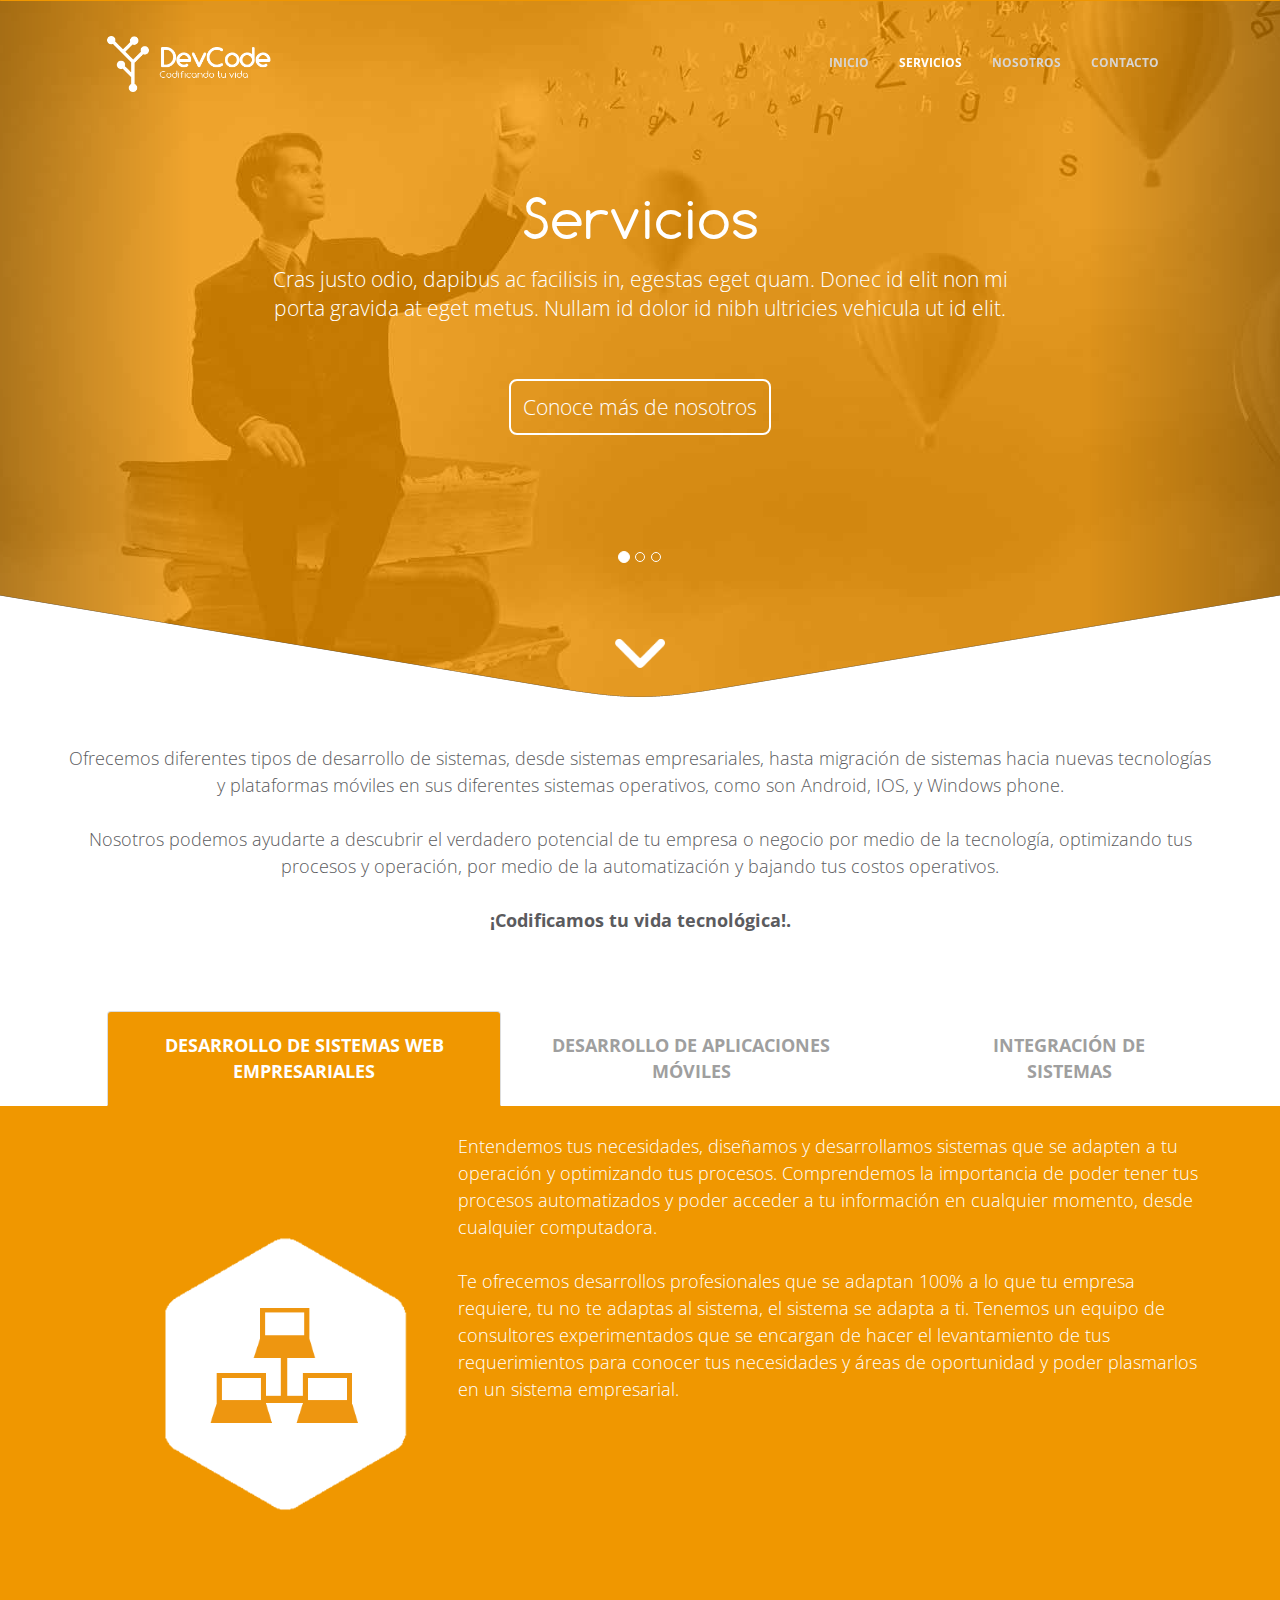
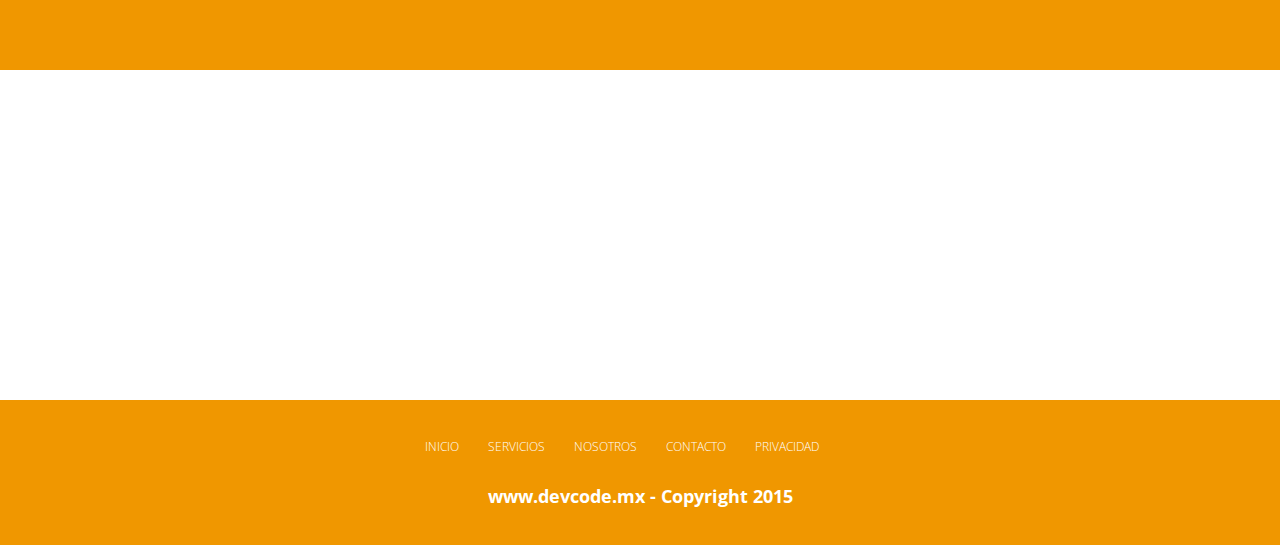
<file: servicios.html>
<!DOCTYPE html>
<html lang="es-MX">
<head>
	<meta charset="UTF-8">
	<meta http-equiv="Content-Type" content="text/html; charset=UTF-8" />
	<meta name="viewport" content="width=device-width, initial-scale=1, maximum-scale=1, user-scalable=no">
	<title>DevCode | Servicios | La tecnología a tu alcance</title>

	<!-- Browser Specical Files
	========================================================================= -->
	<!--[if lt IE 9]><script src="http://css3-mediaqueries-js.googlecode.com/svn/trunk/css3-mediaqueries.js"></script><![endif]-->
	<!--[if lt IE 9]><script src="http://html5shim.googlecode.com/svn/trunk/html5.js"></script><![endif]-->

	<!-- Icono Favicon-->
	<link rel="shortcut icon" href="assets/images/favicon.png" title="Favicon" />
        
	<!-- Hojas de estilo-->
<!-- Web Fuentes  -->
<link href='http://fonts.googleapis.com/css?family=Source+Sans+Pro' rel='stylesheet' type='text/css'>
<link href='http://fonts.googleapis.com/css?family=Open+Sans:400,600,700,300&subset=latin,latin-ext' rel='stylesheet' type='text/css'>
<!-- Css  -->	
	<link rel="stylesheet" href="style.min.css">
	<link rel="stylesheet" href="assets/css/responsive.min.css">  
	<link rel="stylesheet" href="assets/css/bootstrap-grid.min.css">
	<link rel="stylesheet" href="assets/css/font-awesome.min.css">
	<link rel="stylesheet" href="assets/css/flexslider.min.css">
    <link href="bootstrap-carousel/bootstrap.css" rel="stylesheet">
	<link href="bootstrap-carousel/carousel.css" rel="stylesheet">
    <link rel="stylesheet" href="assets/css/comfortaa.css" type="text/css"/>
	<link rel="stylesheet" type="text/css" href="assets/css/component.css" />
	<script src="assets/js/modernizr.custom.js"></script>

	<!-- Browser Specical File-->
	<!--[if IE 8]><link href="assets/css/ie8.css" rel="stylesheet" type="text/css" /><![endif]-->   
	<!-- JavaScript -->
	<script src="assets/js/jquery-2.1.1.min.js"></script>
	<script type="text/javascript">

        $(document).ready(function() {      
            $(document).on('click',function(){
				$('.collapse .navbar-toggle').collapse('hide');
			});

            var actTab = obtenerParametro('act');
            console.log(actTab);
            if(actTab == 2){
            	activaTab('moviles');
            }else if(actTab == 3){
            	activaTab('sistemas');
            }else{
            	activaTab('web');
            }

        });
        
		function obtenerParametro(sParam){
			var sPageURL = window.location.search.substring(1);
			var sURLVariables = sPageURL.split('&');
			for (var i = 0; i < sURLVariables.length; i++){
				var sParameterName = sURLVariables[i].split('=');
				if (sParameterName[0] == sParam){
					return sParameterName[1];
				}
			}
		}
		
		function activaTab(tab){
			$('.nav-tabs a[href="#' + tab + '"]').tab('show');
		}
		
	</script>    
</head>

<body data-page="index" data-spy="scroll">
<div id="page" class="hfeed site">
	<header id="header">
		<div class="container">
			<div class="logo-fix left logo-responsivo">
				<a class="logo" href="index.html">
					<img title="DevCode" alt="DevCode" src="assets/images/logo.png">
				</a>
		    </div>
            
<div id="menu-responsivo">            
    <div class="mainmenu right">
		 <nav class="navbar navbar-default" role="navigation">
			<div class="navbar-header page-scroll">
					<button type="button" class="navbar-toggle" data-toggle="collapse" data-target=".navbar-ex1-collapse">
							<span class="icon-bar"></span>
							<span class="icon-bar"></span>
							<span class="icon-bar"></span>
					</button>
			</div>			
            <div class="collapse navbar-collapse navbar-ex1-collapse">
            	<div class="cbp-af-inner">                                            
                  <nav>
					<ul class="nav navbar-nav">
							<li>
									<a href="index.html">INICIO</a>
							</li>							
							<li>
									<a href="servicios.html" style="color:#fff">SERVICIOS</a>
							</li>
							<li>
									<a href="index.html#nosotros">NOSOTROS</a>
							</li>							
							<!--<li>
									<a href="index.html#portafolio">PORTAFOLIO</a>
							</li>-->
							<li>
									<a href="index.html#contacto">CONTACTO</a>
							</li><!--
							<li>
									<a href="#"><i class="fa fa-search"></i></a>
							</li>      -->                                                  
					</ul>
                  </nav>
              </div>    
			</div>    
			<!-- /.navbar-collapse -->
		 </nav>
    </div>
 </div><!--menu-->

 <div id="menu-escritorio">            
    <div class="mainmenu right">
		 <nav class="navbar navbar-default" role="navigation">
			<!-- Collect the nav links, forms, and other content for toggling -->
            <div class="collapse navbar-collapse navbar-ex1-collapse cbp-af-header">
            	<div class="cbp-af-inner">
                    <div class="logo-fix left">
						<a class="logo" href="index.html">
							<img title="DevCode" alt="DevCode" src="assets/images/logo.png">
						</a>
		    		</div>                                             
                  <nav>
					<ul class="nav navbar-nav">
							<li>
									<a class="page-scroll" href="index.html">INICIO</a>
							</li>							
							<li>
									<a class="page-scroll" href="servicios.html" style="color:#fff">SERVICIOS</a>
							</li>
							<li>
									<a class="page-scroll" href="index.html#nosotros">NOSOTROS</a>
							</li>	<!--						
							<li>
									<a class="page-scroll" href="index.html#portafolio">PORTAFOLIO</a>
							</li>-->
							<li>
									<a class="page-scroll" href="index.html#contacto">CONTACTO</a>
							</li>
<!-- 							<li> -->
<!-- 									<a href="#"><i class="fa fa-search"></i></a>							                                        -->
<!--                                 <form name="buscador" action="#" method="POST" class="buscador"> -->
<!-- 										<input type="search" name="busqueda" placeholder="Buscar"><br /> -->
<!-- 									</form> -->
<!--                          </li>                                                         -->
					</ul>
                  </nav>
              </div>    
			</div>           
			<!-- /.navbar-collapse -->
		 </nav>
    </div>
 </div><!--menu-->
</div>
</header><!-- #header -->
	
  <section id="inicio" class="about-section">
		<div class="home_slide-wrap">
			<div class="">
                       
                <!-- Carousel-->
    <div id="myCarousel" class="carousel slide" data-ride="carousel">
      <ol class="carousel-indicators">
        <li data-target="#myCarousel" data-slide-to="0" class="active"></li>
        <li class="" data-target="#myCarousel" data-slide-to="1"></li>
        <li class="" data-target="#myCarousel" data-slide-to="2"></li>
      </ol>
      <div class="flecha">
      		<a href="#servicios-contenido" class="page-scroll"><img src="assets/images/flecha.png" alt=""></a>
      </div>
      <div class="carousel-inner" role="listbox">
		<div class="item slider-tres active">
          <div class="container">
            <div class="carousel-caption">
              <h1>Servicios</h1>
              <p>Cras justo odio, dapibus ac facilisis in, egestas eget 
quam. Donec id elit non mi porta gravida at eget metus. Nullam id dolor 
id nibh ultricies vehicula ut id elit.</p>
				<p>&nbsp;</p>
              <p><a class="btn btn-lg btn-primary" href="servicios.html" role="button">Conoce más de nosotros</a></p>
            </div>
          </div>
        </div>

        <div class="item slider-uno">
          <div class="container">
            <div class="carousel-caption">
              <h1>La tecnología, a tu alcance</h1>
              <p>Aliquam quis blandit sem. Sed at condimentum risus. Praesent tristique velit a quam ultrices semper. Duis consectetur diam non nisl malesuada tempor.</p>
              <p>&nbsp;</p>
              <p><a class="btn btn-lg btn-primary" href="index.html" role="button">Conoce más de nosotros</a></p>
            </div>
          </div>
        </div>
        <div class="item slider-dos">
          <div class="container">
            <div class="carousel-caption">
              <h1>Portafolio</h1>
              <p>Aliquam quis blandit sem. Sed at condimentum risus. Praesent tristique velit a quam ultrices semper. Duis consectetur diam non nisl malesuada tempor.</p>
              <p>&nbsp;</p>
              <p><a class="btn btn-lg btn-primary" href="servicios.html" role="button">Conoce más de nosotros</a></p>
            </div>
          </div>
        </div>
      </div>
      <a class="left carousel-control" href="#myCarousel" role="button" data-slide="prev">
        <span class="glyphicon glyphicon-chevron-left" aria-hidden="true"></span>
        <span class="sr-only">Previo</span>
      </a>
      <a class="right carousel-control" href="#myCarousel" role="button" data-slide="next">
        <span class="glyphicon glyphicon-chevron-right" aria-hidden="true"></span>
        <span class="sr-only">Siguiente</span>
      </a>
    </div><!-- /.carousel -->
	</div><!-- Termina .container-->
			<div class="blackbottom">
			</div>
		</div><!-- termina .home_slide-wrap-->
    </section><!--inicio-->
        <div id="servicios-contenido" style="top:-160px;position:relative;"></div>
        <div class="section-info" style="margin-top:-40px;">
        	<div class="container">
                <p>Ofrecemos diferentes tipos de desarrollo de sistemas, desde sistemas empresariales, hasta migración de sistemas hacia nuevas tecnologías y plataformas móviles en sus diferentes sistemas operativos, como son Android, IOS, y Windows phone.</p>
<p>Nosotros podemos ayudarte a descubrir el verdadero potencial de tu empresa o negocio por medio de la tecnología, optimizando tus procesos y operación, por medio de la automatización y bajando tus costos operativos.</p>
<p><b>¡Codificamos tu vida tecnológica!.</b></p>
        	</div>
        </div> 
	<div id="servicios-pestanas" style="top:-60px;position:relative;"></div>
     	<div role="tabpanel" class="container">
                <div class="tabs-fondo-naranja"></div>
  			<!-- Nav tabs -->
  			<ul class="nav nav-tabs nav-justified" role="tablist">
    			<li role="presentation" id="presentation1" ><a href="#web" aria-controls="web" role="tab" data-toggle="tab">desarrollo de sistemas web empresariales</a></li>
    			<li role="presentation" id="presentation2" ><a href="#moviles" aria-controls="moviles" role="tab" data-toggle="tab">desarrollo de aplicaciones móviles</a></li>
    			<li role="presentation" id="presentation3" ><a href="#sistemas" aria-controls="sistemas" role="tab" data-toggle="tab">integración de<br />sistemas</a></li>
  			</ul>
		  <!-- Tab panes -->
  			<div class="tab-content">    			
              <div role="tabpanel" class="tab-pane serv-tab" id="web">
                 <div class="col-lg-4 col-md-4 col-sm-4">
                 <div class="hexagon-mask">
								<span class="mask"></span>
								<span class="mask-bg"></span>
								<img src="assets/images/web.png" alt="" class="hexa-serv"/>
							</div> 		
                 </div>
                 <div class="col-lg-8 col-md-8 col-sm-8 quinientos">
                 <p></p>
                 <p>Entendemos tus necesidades, diseñamos y desarrollamos sistemas que se adapten  a tu operación y  optimizando tus procesos. Comprendemos la importancia de poder tener tus procesos automatizados y poder acceder a tu información en cualquier momento, desde cualquier computadora.</p>
                 <p>Te ofrecemos desarrollos profesionales que se adaptan 100% a lo que tu empresa requiere, tu no te adaptas al sistema, el sistema se adapta a ti. Tenemos un equipo de consultores experimentados que se encargan de hacer el levantamiento de tus requerimientos para conocer tus necesidades y áreas de oportunidad y  poder plasmarlos en un sistema empresarial.</p>
                 
                 </div>
              </div> 			
                <div role="tabpanel" class="tab-pane serv-tab" id="moviles">
                	<div class="col-lg-4 col-md-4 col-sm-4">
                 			<div class="hexagon-mask">
								<span class="mask"></span>
								<span class="mask-bg"></span>
								<img src="assets/images/moviles.png" alt="" class="hexa-serv"/>
							</div>
                    </div>         	
                 <div class="col-lg-8 col-md-8 col-sm-8 quinientos">
                 	<p></p>
                 <p>No solo es visualizar información en tu celular o tableta de forma óptima, diseñamos e implementamos verdaderos sistemas para tus dispositivos. Nuestros desarrollos pueden conectarse con los sistemas que ya tienes para que interactúen entre ellos.</p>
<p>Te llevamos en conjunto para que tu empresa entre en el mundo tecnológico “anywhere any time”, lo que te beneficia en poder tener tu información y acceso a los sistemas donde sea y en cualquier momento desde la palma de tu mano.</p>
                 	</div>
                </div> 			
                <div role="tabpanel" class="tab-pane serv-tab" id="sistemas">
                	<div class="col-lg-4 col-md-4 col-sm-4">
                 			<div class="hexagon-mask">
								<span class="mask"></span>
								<span class="mask-bg"></span>
								<img src="assets/images/sistemas.png" alt="" class="hexa-serv"/>
							</div>             	    
                  </div>
                 <div class="col-lg-8 col-md-8 col-sm-8 quinientos">
                 	<p></p>
                 	<p>La integración de Sistemas siempre ha representado un desafío continuo para todas las organizaciones por su complejidad y diferentes plataformas tecnológicas.</p>
<p>Desarrollamos componentes para que independientemente de la plataforma tecnológica, los sistemas que tengas puedan convivir entre ellos.</p>
<p>Nuestras aplicaciones móviles, tienen la capacidad para integrarse a los sistemas que ya tienes.</p>
<p>¿Quiere migrar de tecnología algún sistema o componente tecnológico?, Migramos tus sistemas a las nuevas plataformas tecnológicas, bajo los mejore estándares.</p>
<p>Recuerda que "La Información es lo que mueve a la Empresa, ya sea en la dirección correcta o con rumbo equivocado."</p>
                 	</div>                
                </div>
  			</div>
		</div><!--tab panel-->        
<div id="contacto-portafolio" style="top:-60px;position:relative;"></div>
		<div class="section-info contacto-portafolio">
			<h1 class="section-title" style="background:none;">¿Necesitas un presupuesto?</h1>
            <p>&nbsp;</p>
			<a href="index.html#contacto" class="btn-portafolio">¡CONTÁCTANOS!</a>	
        </div>                   
<footer id="footer">
		<div class="container">
			<div class="menu-footer">
					<a class="page-scroll" href="index.html" >INICIO</a>
					<a class="page-scroll" href="servicios.html" >SERVICIOS</a>
					<a class="page-scroll" href="index.html#nosotros">NOSOTROS</a>
					<!--<a class="page-scroll" href="index.html#portafolio">PORTAFOLIO</a>-->
					<a class="page-scroll" href="index.html#contacto">CONTACTO</a>
					<a class="page-scroll" href="avisoPrivacidad.html#aviso-contenido" >PRIVACIDAD</a>
                    <p></p>
                    <h4>www.devcode.mx - Copyright 2015</h4>
			</div>
		</div>
	</footer><!-- #footer -->                                   
 
</div><!-- #page -->
    <!-- Bootstrap Core JavaScript -->
    <script src="assets/js/bootstrap.min.js"></script>
    <!-- Scrolling Nav JavaScript -->
    <script src="assets/js/jquery.easing.min.js"></script>
    <script src="assets/js/scrolling-nav.js"></script>
    <!-- jquery.flexslider -->  
    <script src="assets/js/jquery.flexslider.js"></script>
    <!-- Portfolio -->
    <script src="assets/js/isotope.js"></script>
		<!-- animate -->
    <script src="assets/js/viewportchecker.js"></script>		
		<!-- circle-progress -->
    <script src="assets/js/circle-progress.js"></script>
		<!-- Custom javascript -->
    <script src="assets/js/custom.js"></script>
    <script src="assets/js/classie.js"></script>
	<script src="assets/js/cbpAnimatedHeader.min.js"></script>
	<script>
	  (function(i,s,o,g,r,a,m){i['GoogleAnalyticsObject']=r;i[r]=i[r]||function(){
	  (i[r].q=i[r].q||[]).push(arguments)},i[r].l=1*new Date();a=s.createElement(o),
	  m=s.getElementsByTagName(o)[0];a.async=1;a.src=g;m.parentNode.insertBefore(a,m)
	  })(window,document,'script','//www.google-analytics.com/analytics.js','ga');
	
	  ga('create', 'UA-62462411-2', 'auto');
	  ga('send', 'pageview');
	
	</script>
</body>
</html>
</file>
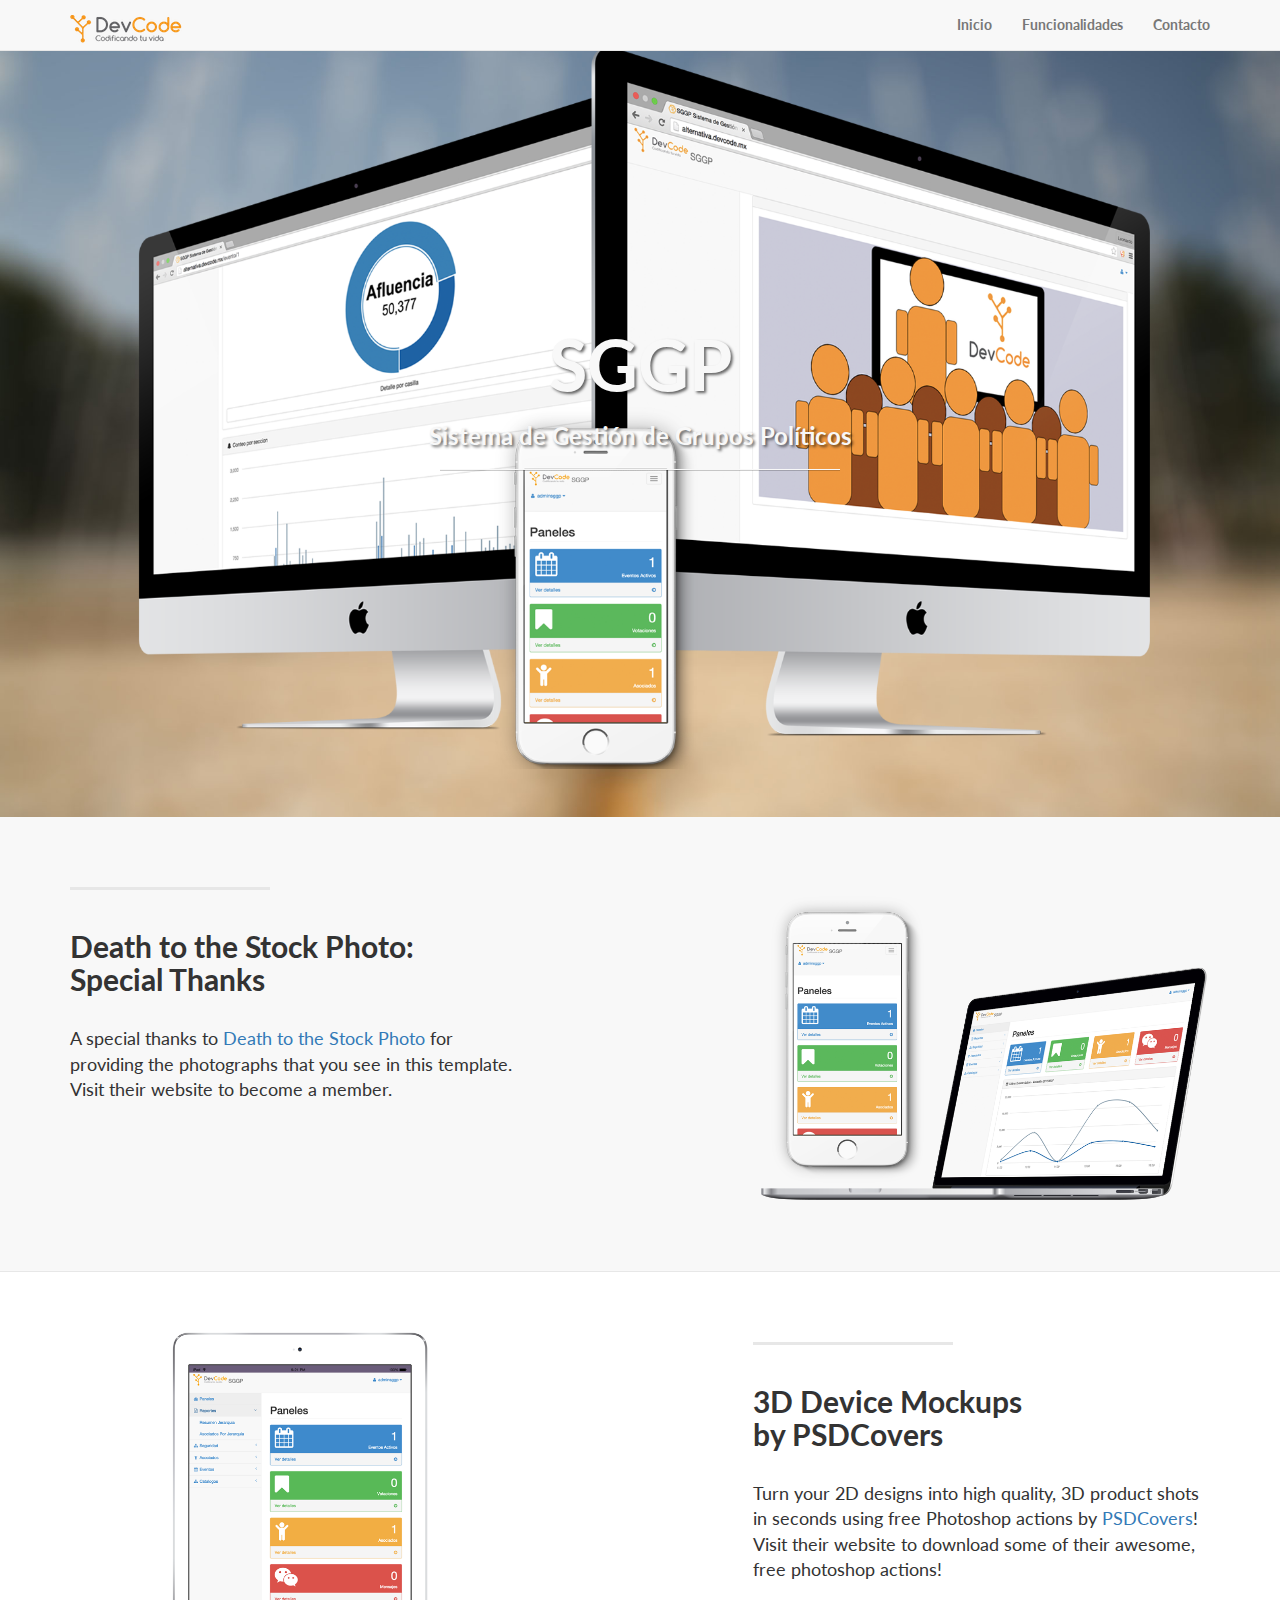
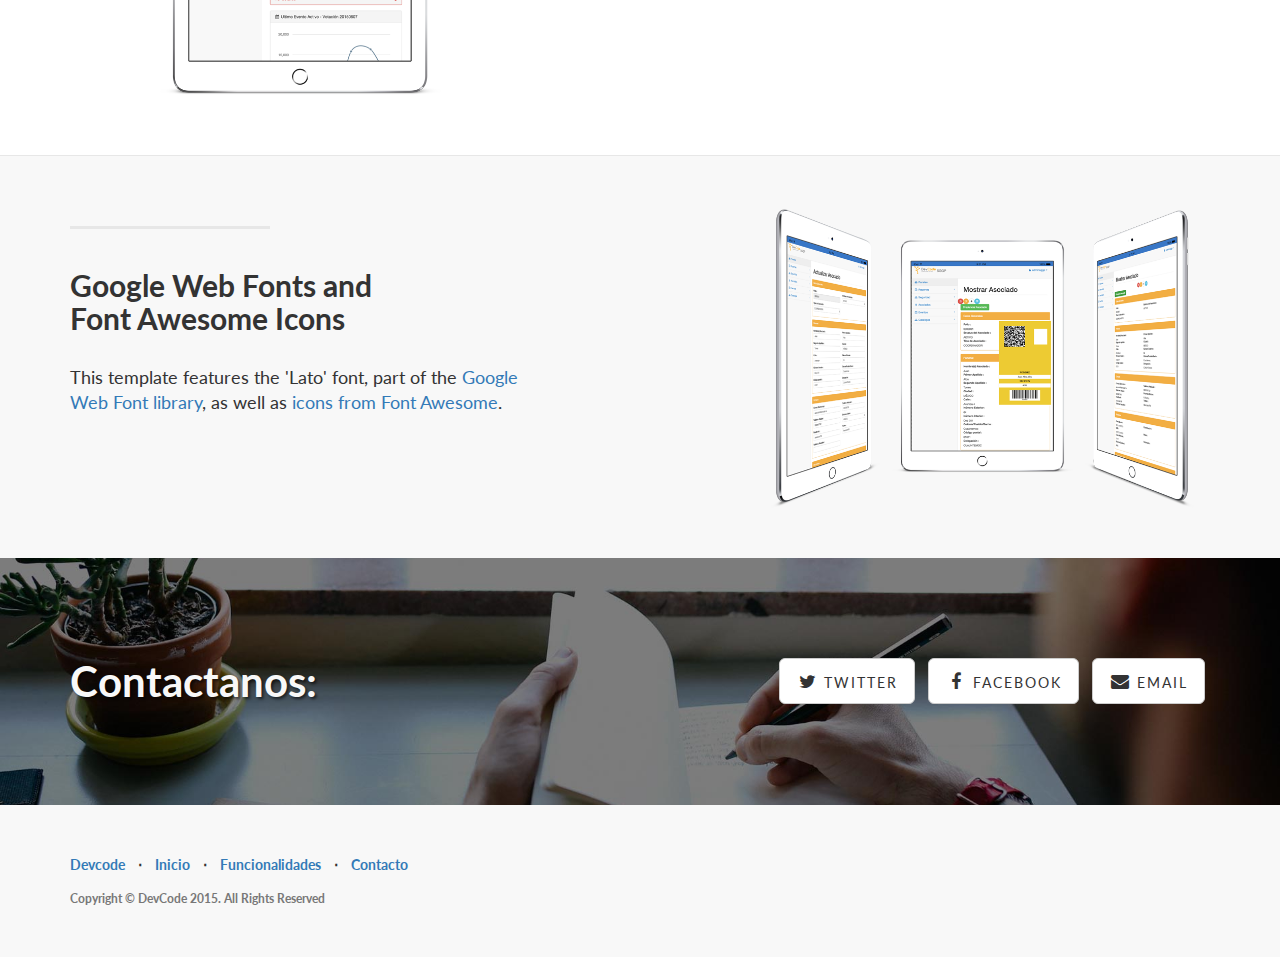
<file: sggp/index_test.html>
<!DOCTYPE html>
<html lang="en">

<head>

    <meta charset="utf-8">
    <meta http-equiv="X-UA-Compatible" content="IE=edge">
    <meta name="viewport" content="width=device-width, initial-scale=1">
    <meta name="description" content="">
    <meta name="author" content="">
    <meta name="description" content="DevCode | SGGP | Sistema de Gesti&oacute;n de Grupos Pol&iacute;ticos">
    <meta name="author" content="DevCode">
    <title>DevCode | SGGP | Sistema de Gesti&oacute;n de Grupos Pol&iacute;ticos</title>

    <!-- Bootstrap Core CSS -->
    <link href="css/bootstrap.min.css" rel="stylesheet">

    <!-- Custom CSS -->
    <link href="css/landing-page.css" rel="stylesheet">

    <!-- Custom Fonts -->
    <link href="font-awesome/css/font-awesome.min.css" rel="stylesheet" type="text/css">
    <link href="http://fonts.googleapis.com/css?family=Lato:300,400,700,300italic,400italic,700italic" rel="stylesheet" type="text/css">

    <!-- HTML5 Shim and Respond.js IE8 support of HTML5 elements and media queries -->
    <!-- WARNING: Respond.js doesn't work if you view the page via file:// -->
    <!--[if lt IE 9]>
        <script src="https://oss.maxcdn.com/libs/html5shiv/3.7.0/html5shiv.js"></script>
        <script src="https://oss.maxcdn.com/libs/respond.js/1.4.2/respond.min.js"></script>
    <![endif]-->

    <!-- Icono Favicon-->
    <link rel="shortcut icon" href="assets/images/favicon.png" title="Favicon" />

</head>

<body>

    <!-- Navigation -->
    <nav class="navbar navbar-default navbar-fixed-top topnav" role="navigation">
        <div class="container topnav">
            <!-- Brand and toggle get grouped for better mobile display -->
            <div class="navbar-header">
                <button type="button" class="navbar-toggle" data-toggle="collapse" data-target="#bs-example-navbar-collapse-1">
                    <span class="sr-only">Toggle navigation</span>
                    <span class="icon-bar"></span>
                    <span class="icon-bar"></span>
                    <span class="icon-bar"></span>
                </button>
                <a class="navbar-brand topnav" href="http://www.devcode.m"><img class="img-responsive" src="img/logoHeader.png" alt="DevCode"></a>
            </div>
            <!-- Collect the nav links, forms, and other content for toggling -->
            <div class="collapse navbar-collapse" id="bs-example-navbar-collapse-1">
                <ul class="nav navbar-nav navbar-right">
                    <li>
                        <a href="#about">Inicio</a>
                    </li>
                    <li>
                        <a href="#funcionalidades">Funcionalidades</a>
                    </li>
                    <li>
                        <a href="#contact">Contacto</a>
                    </li>
                </ul>
            </div>
            <!-- /.navbar-collapse -->
        </div>
        <!-- /.container -->
    </nav>

<div class="bg"></div>
<div class="jumbotron">



    <!-- Header -->
    <a name="about"></a>
    <div class="intro-header">
        <div class="container">

            <div class="row">
                <div class="col-lg-12">
                    <div class="intro-message">
                        <h1>SGGP</h1>
                        <h3>Sistema de Gesti&oacute;n de Grupos Pol&iacute;ticos</h3>
                        <hr class="intro-divider">
                        
                    </div>
                </div>
            </div>

        </div>
        <!-- /.container -->

    </div>
    <!-- /.intro-header -->
</div>
    <!-- Page Content -->

	<a  name="funcionalidades"></a>
    <div class="content-section-a">

        <div class="container">
            <div class="row">
                <div class="col-lg-5 col-sm-6">
                    <hr class="section-heading-spacer">
                    <div class="clearfix"></div>
                    <h2 class="section-heading">Death to the Stock Photo:<br>Special Thanks</h2>
                    <p class="lead">A special thanks to <a target="_blank" href="http://join.deathtothestockphoto.com/">Death to the Stock Photo</a> for providing the photographs that you see in this template. Visit their website to become a member.</p>
                </div>
                <div class="col-lg-5 col-lg-offset-2 col-sm-6">
                    <img class="img-responsive" src="img/ipad.png" alt="">
                </div>
            </div>

        </div>
        <!-- /.container -->

    </div>
    <!-- /.content-section-a -->

    <div class="content-section-b">

        <div class="container">

            <div class="row">
                <div class="col-lg-5 col-lg-offset-1 col-sm-push-6  col-sm-6">
                    <hr class="section-heading-spacer">
                    <div class="clearfix"></div>
                    <h2 class="section-heading">3D Device Mockups<br>by PSDCovers</h2>
                    <p class="lead">Turn your 2D designs into high quality, 3D product shots in seconds using free Photoshop actions by <a target="_blank" href="http://www.psdcovers.com/">PSDCovers</a>! Visit their website to download some of their awesome, free photoshop actions!</p>
                </div>
                <div class="col-lg-5 col-sm-pull-6  col-sm-6">
                    <img class="img-responsive" src="img/dog.png" alt="">
                </div>
            </div>

        </div>
        <!-- /.container -->

    </div>
    <!-- /.content-section-b -->

    <div class="content-section-a">

        <div class="container">

            <div class="row">
                <div class="col-lg-5 col-sm-6">
                    <hr class="section-heading-spacer">
                    <div class="clearfix"></div>
                    <h2 class="section-heading">Google Web Fonts and<br>Font Awesome Icons</h2>
                    <p class="lead">This template features the 'Lato' font, part of the <a target="_blank" href="http://www.google.com/fonts">Google Web Font library</a>, as well as <a target="_blank" href="http://fontawesome.io">icons from Font Awesome</a>.</p>
                </div>
                <div class="col-lg-5 col-lg-offset-2 col-sm-6">
                    <img class="img-responsive" src="img/phones.png" alt="">
                </div>
            </div>

        </div>
        <!-- /.container -->

    </div>
    <!-- /.content-section-a -->

	<a  name="contact"></a>
    <div class="banner">

        <div class="container">

            <div class="row">
                <div class="col-lg-6">
                    <h2>Contactanos:</h2>
                </div>
                <div class="col-lg-6">
                    <ul class="list-inline banner-social-buttons">
                        <li>
                            <a href="https://www.twitter.com/Devcodemx" class="btn btn-default btn-lg"><i class="fa fa-twitter fa-fw"></i> <span class="network-name">Twitter</span></a>
                        </li>
                        <li>
                            <a href="https://www.facebook.com/Devcodemx" class="btn btn-default btn-lg"><i class="fa fa-facebook fa-fw"></i> <span class="network-name">Facebook</span></a>
                        </li>
                        <li>
                            <a href="mailto:contacto@devcode.mx.com?subject=Informes%20SGGP" class="btn btn-default btn-lg"><i class="fa fa-envelope fa-fw"></i> <span class="network-name">Email</span></a>
                        </li>
                    </ul>
                </div>
            </div>

        </div>
        <!-- /.container -->

    </div>
    <!-- /.banner -->

    <!-- Footer -->
    <footer>
        <div class="container">
            <div class="row">
                <div class="col-lg-12">
                    <ul class="list-inline">
                        <li>
                            <a href="http://www.devcode.mx">Devcode</a>
                        </li>
                        <li class="footer-menu-divider">&sdot;</li>
                        <li>
                            <a href="#about">Inicio</a>
                        </li>
                        <li class="footer-menu-divider">&sdot;</li>
                        <li>
                            <a href="#funcionalidades">Funcionalidades</a>
                        </li>
                        <li class="footer-menu-divider">&sdot;</li>
                        <li>
                            <a href="#contact">Contacto</a>
                        </li>
                    </ul>
                    <p class="copyright text-muted small">Copyright &copy; DevCode 2015. All Rights Reserved</p>
                </div>
            </div>
        </div>
    </footer>

    <!-- jQuery -->
    <script src="js/jquery.js"></script>

    <!-- Bootstrap Core JavaScript -->
    <script src="js/bootstrap.min.js"></script>

</body>

</html>
</file>
<file: bootstrap-carousel/carousel.css>
/* GLOBAL STYLES
-------------------------------------------------- */
/* Padding below the footer and lighter body text */




/* CUSTOMIZE THE NAVBAR
-------------------------------------------------- */

/* Special class on .container surrounding .navbar, used for positioning it into place. */
.navbar-wrapper {
  position: absolute;
  top: 0;
  right: 0;
  left: 0;
  z-index: 20;
}

/* Flip around the padding for proper display in narrow viewports */
.navbar-wrapper > .container {
  padding-right: 0;
  padding-left: 0;
}
.navbar-wrapper .navbar {
  padding-right: 15px;
  padding-left: 15px;
}
.navbar-wrapper .navbar .container {
  width: auto;
}


/* CUSTOMIZE THE CAROUSEL
-------------------------------------------------- */

/* Carousel base class */
.carousel {
  height: 700px;
  background:#c88008;
}
/* Since positioning the image, we need to help out the caption */
.carousel-caption {
  z-index: 10;
  
}

/* Declare heights because of positioning of img element */
.carousel .item {
  height: 700px;
}
.carousel-inner > .item > img {
  position: absolute;
  top: 0;
  left: 0;
  min-width: 100%;
  height: 500px;
}


/* MARKETING CONTENT
-------------------------------------------------- */

/* Center align the text within the three columns below the carousel */
.marketing .col-lg-4 {
  margin-bottom: 20px;
  text-align: center;
}
.marketing h2 {
  font-weight: normal;
}
.marketing .col-lg-4 p {
  margin-right: 10px;
  margin-left: 10px;
}


/* Featurettes
------------------------- */

.featurette-divider {
  margin: 80px 0; /* Space out the Bootstrap <hr> more */
}

/* Thin out the marketing headings */
.featurette-heading {
  font-weight: 300;
  line-height: 1;
  letter-spacing: -1px;
}


/* RESPONSIVE CSS
-------------------------------------------------- */

@media (min-width: 768px) {
  /* Navbar positioning foo */
  .navbar-wrapper {
    margin-top: 20px;
  }
  .navbar-wrapper .container {
    padding-right: 15px;
    padding-left: 15px;
  }
  .navbar-wrapper .navbar {
    padding-right: 0;
    padding-left: 0;
  }

  /* The navbar becomes detached from the top, so we round the corners */
  .navbar-wrapper .navbar {
    border-radius: 4px;
  }

  /* Bump up size of carousel content */
  .carousel-caption p {
    margin-bottom: 20px;
    font-size: 21px;
    line-height: 1.4;
  }

  .featurette-heading {
    font-size: 50px;
  }
}

@media (min-width: 992px) {
  .featurette-heading {
    margin-top: 120px;
  }
}
</file>
<file: assets/css/comfortaa.css>
/** Generated @ www.fontreactor.com **/
@font-face {
	font-family: 'Comfortaa';
    src: url('original_Comfortaa-Regular.eot?#iefix') format('embedded-opentype'), 
         url('original_Comfortaa-Regular.woff') format('woff'),
         url('original_Comfortaa-Regular.ttf') format('truetype'),
         url('original_Comfortaa-Regular.svg') format('svg');
	font-weight: normal;
	font-style: normal;
}
</file>
<file: assets/css/component.css>
.cbp-af-header {
	position: fixed;
	top: 0;
	left: 0;
	width: 100%;
	background: none;
	z-index: 10000;
	height: 132px;
	overflow: hidden;
	-webkit-transition: height 0.3s;
	-moz-transition: height 0.3s;
	transition: height 0.3s;
}

.cbp-af-header .cbp-af-inner {
	width: 90%;
	max-width: 1120px;
	margin: 0 auto;
	padding: 0 1.875em;
}

.cbp-af-header h1,
.cbp-af-header nav {
	display: inline-block;
	position: relative;
}

 /* We just have one-lined elements, so we'll center the elements with the line-height set to the height of the header */
.cbp-af-header h1,
.cbp-af-header nav a {
	line-height: 122px;
}

.cbp-af-header h1 {
	text-transform: uppercase;
	color: #333;
	letter-spacing: 4px;
	font-size: 4em;
	margin: 0;
	float: left;
}

.cbp-af-header nav {
	float: right;
}

/*.cbp-af-header nav a {
	color: #d8d5d3;
	font-weight: 700;
	margin: 0 0 0 20px;
	font-size: 1.4em;
}*/

.cbp-af-header nav a:hover {
	color: #333;
}

/* Transitions and class for reduced height */
.cbp-af-header h1,
.cbp-af-header nav a {
	-webkit-transition: all 0.3s;
	-moz-transition: all 0.3s;
	transition: all 0.3s;
}

.cbp-af-header.cbp-af-header-shrink {
	height: 66px !important;
	background:#f09700;-webkit-transition: all 1s ease;
-moz-transition: all 1s ease;
-ms-transition: all 1s ease;
-o-transition: all 1s ease;
transition: all 1s ease;
}

/*.cbp-af-header.cbp-af-header-shrink h1,
.cbp-af-header.cbp-af-header-shrink nav a {
	line-height: 90px;
}*/

.cbp-af-header.cbp-af-header-shrink h1 {
	font-size: 2em;
}

/* Example Media Queries */
@media screen and (max-width: 55em) {
	
	.cbp-af-header .cbp-af-inner {
		width: 100%;
	}

	.cbp-af-header h1,
	.cbp-af-header nav {
		display: block;
		margin: 0 auto;
		text-align: center;
		float: none;
	}

	.cbp-af-header h1,
	.cbp-af-header nav a {
		line-height: 115px;
	}

	.cbp-af-header nav a {
		margin: 0 10px;
	}

	.cbp-af-header.cbp-af-header-shrink h1,
	.cbp-af-header.cbp-af-header-shrink nav a {
		line-height: 45px;
	}

	.cbp-af-header.cbp-af-header-shrink h1 {
		font-size: 2em;
	}

	.cbp-af-header.cbp-af-header-shrink nav a {
		font-size: 1em;
	}
}

@media screen and (max-width: 32.25em) {
	.cbp-af-header nav a {
		font-size: 1em;
	}
}

@media screen and (max-width: 24em) {
	.cbp-af-header nav a,
	.cbp-af-header.cbp-af-header-shrink nav a {
		line-height: 1;
	}
}


.cbp-af-header.cbp-af-header-shrink .logo-fix{margin-top:-25px;-webkit-transition: all 1s ease;
-moz-transition: all 1s ease;
-ms-transition: all 1s ease;
-o-transition: all 1s ease;
transition: all 1s ease;}
.cbp-af-header.cbp-af-header-shrink .logo-fix img{width:140px;-webkit-transition: all 1s ease;
-moz-transition: all 1s ease;
-ms-transition: all 1s ease;
-o-transition: all 1s ease;
transition: all 1s ease;}

.cbp-af-header.cbp-af-header-shrink .navbar-nav{margin-top:-20px;-webkit-transition: all 1s ease;
-moz-transition: all 1s ease;
-ms-transition: all 1s ease;
-o-transition: all 1s ease;
transition: all 1s ease;}
</file>
<file: css/site_global.css>
html
{
	min-height: 100%;
	min-width: 100%;
	-ms-text-size-adjust: none;
}

body,div,dl,dt,dd,ul,ol,li,nav,h1,h2,h3,h4,h5,h6,pre,code,form,fieldset,legend,input,button,textarea,p,blockquote,th,td,a
{
	margin: 0;
	padding: 0;
	border-width: 0;
	-webkit-transform-origin: left top;
	-ms-transform-origin: left top;
	-o-transform-origin: left top;
	transform-origin: left top;
}

table
{
	border-collapse: collapse;
	border-spacing: 0;
}

fieldset,img
{
	border: 0;
	-webkit-transform-origin: left top;
	-ms-transform-origin: left top;
	-o-transform-origin: left top;
	transform-origin: left top;
}

address,caption,cite,code,dfn,em,strong,th,var,optgroup
{
	font-style: inherit;
	font-weight: inherit;
}

del,ins
{
	text-decoration: none;
}

li
{
	list-style: none;
}

caption,th
{
	text-align: left;
}

h1,h2,h3,h4,h5,h6
{
	font-size: 100%;
	font-weight: inherit;
}

input,button,textarea,select,optgroup,option
{
	font-family: inherit;
	font-size: inherit;
	font-style: inherit;
	font-weight: inherit;
}

body
{
	font-family: Arial, Helvetica Neue, Helvetica, sans-serif;
	text-align: left;
	font-size: 14px;
	line-height: 17px;
	word-wrap: break-word;
	text-rendering: optimizeLegibility;/* kerning, primarily */
}

@media screen and (-webkit-min-device-pixel-ratio:0)
{
	body { text-rendering:auto; }
}

a:link
{
	color: #0000FF;
	text-decoration: underline;
}

a:visited
{
	color: #800080;
	text-decoration: underline;
}

a:hover
{
	color: #0000FF;
	text-decoration: underline;
}

a:active
{
	color: #EE0000;
	text-decoration: underline;
}

a.nontext /* used to override default properties of 'a' tag */
{
	color: black;
	text-decoration: none;
	font-style: normal;
	font-weight: normal;
}

.normal_text
{
	color: #000000;
	direction: ltr;
	font-family: Arial, Helvetica Neue, Helvetica, sans-serif;
	font-size: 14px;
	font-style: normal;
	font-weight: normal;
	letter-spacing: 0px;
	line-height: 17px;
	text-align: left;
	text-decoration: none;
	text-indent: 0px;
	vertical-align: 0px;
	padding: 0px;
}

.list0 li:before
{
	position: absolute;
	right: 100%;
	letter-spacing: 0px;
	text-decoration: none;
	font-weight: normal;
	font-style: normal;
}

.rtl-list li:before
{
	right: auto;
	left: 100%;
}

.nls-None > li:before,.nls-None .list3 > li:before,.nls-None .list6 > li:before
{
	margin-right: 6px;
	content: '•';
}

.nls-None .list1 > li:before,.nls-None .list4 > li:before,.nls-None .list7 > li:before
{
	margin-right: 6px;
	content: '○';
}

.nls-None,.nls-None .list1,.nls-None .list2,.nls-None .list3,.nls-None .list4,.nls-None .list5,.nls-None .list6,.nls-None .list7,.nls-None .list8
{
	padding-left: 34px;
}

.nls-None.rtl-list,.nls-None .list1.rtl-list,.nls-None .list2.rtl-list,.nls-None .list3.rtl-list,.nls-None .list4.rtl-list,.nls-None .list5.rtl-list,.nls-None .list6.rtl-list,.nls-None .list7.rtl-list,.nls-None .list8.rtl-list
{
	padding-left: 0px;
	padding-right: 34px;
}

.nls-None .list2 > li:before,.nls-None .list5 > li:before,.nls-None .list8 > li:before
{
	margin-right: 6px;
	content: '-';
}

.nls-None.rtl-list > li:before,.nls-None .list1.rtl-list > li:before,.nls-None .list2.rtl-list > li:before,.nls-None .list3.rtl-list > li:before,.nls-None .list4.rtl-list > li:before,.nls-None .list5.rtl-list > li:before,.nls-None .list6.rtl-list > li:before,.nls-None .list7.rtl-list > li:before,.nls-None .list8.rtl-list > li:before
{
	margin-right: 0px;
	margin-left: 6px;
}

.TabbedPanelsTab
{
	white-space: nowrap;
}

.MenuBar  .MenuBarView,.MenuBar  .SubMenuView /* Resets for ul and li in menus */
{
	display: block;
	list-style: none;
}

.MenuBar .SubMenu
{
	display: none;
	position: absolute;
}

.NoWrap
{
	white-space: nowrap;
	word-wrap: normal;
}

.rootelem /* the root of the artwork tree */
{
	margin-left: auto;
	margin-right: auto;
}

.colelem /* a child element of a column */
{
	display: inline;
	float: left;
	clear: both;
}

.colelem100 /* a child element of a column that is 100% width */
{
	clear: both;
}

.grpelem /* a child element of a group */
{
	display: inline;
	float: left;
}

.clearfix:after /* force a container to fit around floated items */
{
	content: "\0020";
	visibility: hidden;
	display: block;
	height: 0;
	clear: both;
}

*:first-child+html .clearfix /* IE7 */
{
	zoom: 1;
}

.clip_frame /* used to clip the contents as in the case of an image frame */
{
	overflow: hidden;
}

.inclusion_context /* context for positioning a group of elements that share the same height */
{
	display: table;
	table-layout: fixed;
	width: 0.01px;
}

.inclelem /* element of an inclusion context */
{
	display: table-cell;
	vertical-align: top;
}

.f3s_mid /* 3-slice frame, middle slice */
{
	background-repeat: repeat;
}

.f3s_top,.f3s_bot /* 3-slice frame, top slice */
{
	background-repeat: no-repeat;
}

.f9s_top_left,.f9s_bot_left /* 9-slice frame, left corner slice */
{
	background-repeat: no-repeat;
	background-position: left;
}

.f9s_top_right,.f9s_bot_right /* 9-slice frame, right corner slice */
{
	background-repeat: no-repeat;
	background-position: right;
}

.f9s_top_mid,.f9s_bot_mid /* 9-slice frame, top/bottom horizontal slice */
{
	background-repeat: repeat-x;
	background-position: 0px 0px;
}

.f9s_mid_left /* 9-slice frame, left vertical slice */
{
	background-repeat: repeat-y;
	background-position: left;
}

.f9s_mid_right /* 9-slice frame, right vertical slice */
{
	background-repeat: repeat-y;
	background-position: right;
}

.f9s_center /* 9-slice frame, center slice */
{
	background-repeat: repeat;
	background-position: 0px 0px;
}

.popup_anchor /* anchors an abspos popup */
{
	position: relative;
	width: 0px;
	height: 0px;
}

.popup_element
{
	z-index: 100000;
}

.svg
{
	display: block;
	vertical-align: top;
	overflow: hidden;
}

span.wrap /* used to force wrap after floated array when nested inside a paragraph */
{
	content: '';
	clear: left;
	display: block;
}

span.actAsInlineDiv /* used to simulate a DIV with inline display when already nested inside a paragraph */
{
	display: inline-block;
}

.position_content,.excludeFromNormalFlow /* used when child content is larger than parent */
{
	float: left;
}

.preload_images /* used to preload images used in non-default states */
{
	position: absolute;
	overflow: hidden;
	left: -9999px;
	top: -9999px;
	height: 1px;
	width: 1px;
}

preload /* used to specifiy the dimension of preload item */
{
	height: 1px;
	width: 1px;
}

.animateStates
{
	-webkit-transition: 0.3s ease-in-out;
	-moz-transition: 0.3s ease-in-out;
	-o-transition: 0.3s ease-in-out;
	transition: 0.3s ease-in-out;
}

input:focus,textarea:focus /* remove default focussed input styling */
{
	outline: none;
}

textarea
{
	resize: none;
	overflow: auto;
}

.fld-prompt /* form placeholders cursor behavior */
{
	pointer-events: none;
}

.wrapped-input /* form inputs & placeholders let div styling show thru */
{
	position: absolute;
	top: 0;
	left: 0;
	background: transparent;
	border: none;
}

.submit-btn /* form submit buttons on top of sibling elements */
{
	z-index: 50000;
	cursor: pointer;
}

.anchor_item /* used to specify anchor properties */
{
	width: 22px;
	height: 18px;
}

.MenuBar .SubMenuVisible,.MenuBarVertical .SubMenuVisible,.MenuBar .SubMenu .SubMenuVisible,.popup_element.Active,span.actAsPara,.actAsDiv,a.nonblock.nontext,img.block
{
	display: block;
}

.ose_ei
{
	visibility: hidden;
	z-index: 0;
}

.widget_invisible,.js .invi,.js .mse_pre_init,.js .an_invi /* used to hide the widget before loaded */
{
	visibility: hidden;
}

.no_vert_scroll
{
	overflow-y: hidden;
}

.always_vert_scroll
{
	overflow-y: scroll;
}

.always_horz_scroll
{
	overflow-x: scroll;
}

.popup_element.Inactive,.js .disn,.hidden
{
	display: none;
}

.fullscreen
{
	overflow: hidden;
	left: 0px;
	top: 0px;
	position: fixed;
	height: 100%;
	width: 100%;
	-moz-box-sizing: border-box;
	-webkit-box-sizing: border-box;
	-ms-box-sizing: border-box;
	box-sizing: border-box;
}

.fullwidth
{
	position: absolute;
}

.borderbox
{
	-moz-box-sizing: border-box;
	-webkit-box-sizing: border-box;
	-ms-box-sizing: border-box;
	box-sizing: border-box;
}

.scroll_wrapper
{
	position: absolute;
	overflow: auto;
	left: 0px;
	right: 0px;
	top: 0px;
	bottom: 0px;
	padding-top: 0px;
	padding-bottom: 0px;
	margin-top: 0px;
	margin-bottom: 0px;
}

.browser_width > *
{
	position: absolute;
	left: 0px;
	right: 0px;
}

.list0 li,.MenuBar .MenuItemContainer,.SlideShowContentPanel .fullscreen img
{
	position: relative;
}

.accordion_wrapper
{
	display: inline;
	float: left;
	width: 0px;
}

.fld-checkbox input[type=checkbox] /* Hide native checkbox */
{
	position: absolute;
	overflow: hidden;
	clip: rect(0px, 0px, 0px, 0px);
	height: 1px;
	width: 1px;
	margin: -1px;
	padding: 0;
	border: 0;
}

.fld-checkbox input[type=checkbox] + label
{
	display: inline-block;
	background-repeat: no-repeat;
	cursor: pointer;
	float: left;
	width: 100%;
	height: 100%;
}

.pointer_cursor,.fld-recaptcha-mode,.fld-recaptcha-refresh,.fld-recaptcha-help
{
	cursor: pointer;
}
</file>
<file: css/master_main-b.css>
#u212,#u237
{
	border-color: #000000;
	background-color: #F09700;
}

#u212_align_to_page,#u237_align_to_page
{
	position: relative;
}

#menuu213
{
	border-style: none;
	border-color: transparent;
	background-color: transparent;
	position: relative;
}

#u235,#u228,#u231
{
	background-color: transparent;
	position: relative;
}

#u234-4
{
	border-style: none;
	border-color: transparent;
	background-color: transparent;
	text-align: center;
	color: #FFFFFF;
	font-family: open-sans-condensed, sans-serif;
	font-weight: 700;
	position: relative;
}

#u214,#u215
{
	background-color: transparent;
	position: relative;
}

#u218-4
{
	border-style: none;
	border-color: transparent;
	background-color: transparent;
	text-align: center;
	color: #FFFFFF;
	font-family: open-sans-condensed, sans-serif;
	font-weight: 700;
	position: relative;
}

#u221,#u222
{
	background-color: transparent;
	position: relative;
}

#u224-4
{
	border-style: none;
	border-color: transparent;
	background-color: transparent;
	text-align: center;
	color: #FFFFFF;
	font-family: open-sans-condensed, sans-serif;
	font-weight: 700;
	position: relative;
}

#u231.MuseMenuActive #u234-4 p,#u215.MuseMenuActive #u218-4 p,#u222.MuseMenuActive #u224-4 p
{
	color: #5C5C5F;
	visibility: inherit;
	font-family: open-sans-condensed, sans-serif;
	font-weight: 700;
	font-style: normal;
}

.MenuItem /* unifiedNavBar */
{
	cursor: pointer;
}
</file>
<file: css/contacto.css>
.version.contacto /* version checker */
{
	color: #000015;
	background-color: #CD55AA;
}

#page
{
	z-index: 1;
	width: 960px;
	min-height: 655px;
	background-image: none;
	border-style: none;
	border-color: #000000;
	background-color: transparent;
	margin-left: auto;
	margin-right: auto;
}

#u212
{
	z-index: 2;
	padding-bottom: 6px;
}

#u235
{
	z-index: 3;
	width: 101px;
	margin-right: -10000px;
	margin-top: 20px;
	left: 120px;
}

#u212-bw
{
	z-index: 2;
	height: 121px;
}

#widgetu101
{
	z-index: 25;
	width: 0.01px;
	height: 266px;
	margin-left: 57px;
	margin-top: 68px;
	position: relative;
}

#widgetu114
{
	z-index: 26;
	width: 340px;
	height: 46px;
	border-style: none;
	border-color: transparent;
	background-color: transparent;
	position: relative;
	margin-right: -10000px;
	left: -1px;
}

#widgetu114.fld-err-st
{
	background-color: transparent;
	-moz-border-radius: 0px;
	-webkit-border-radius: 0px;
	-khtml-border-radius: 0px;
	border-radius: 0px;
	margin: 0px -10000px 0px 0px;
}

#u116-4
{
	z-index: 27;
	width: 200px;
	min-height: 20px;
	border-style: none;
	border-color: transparent;
	background-color: transparent;
	text-align: left;
	color: #5C5C5F;
	line-height: 14px;
	font-family: open-sans-condensed, sans-serif;
	font-weight: 300;
	font-style: italic;
	position: relative;
	margin-right: -10000px;
}

#u117-4
{
	z-index: 31;
	width: 328px;
	min-height: 14px;
	border-width: 1px;
	border-style: solid;
	border-color: #C4C4C4;
	background-color: #F2F2F2;
	padding: 6px;
	color: #5C5C5F;
	line-height: 14px;
	font-family: open-sans-condensed, sans-serif;
	font-weight: 300;
	font-style: italic;
	margin-bottom: -1px;
	position: relative;
	margin-right: -10000px;
	margin-top: 19px;
	left: -1px;
}

.html,#widgetu114.non-empty-st #u117-4
{
	background-color: #FFFFFF;
}

#widgetu114:hover #u117-4
{
	border-color: #6B6B6B;
	background-color: #FFFFFF;
	padding-top: 6px;
	padding-bottom: 6px;
	min-height: 14px;
	width: 328px;
	margin: 19px -10000px -1px 0px;
}

#widgetu114.focus-st #u117-4
{
	border-color: #6B6B6B;
	background-color: #FFFFFF;
	padding-top: 6px;
	padding-bottom: 6px;
	min-height: 14px;
	width: 328px;
	margin: 19px -10000px -1px 0px;
}

#widgetu114.non-empty-st #u117-4 *
{
	color: #4F4F4F;
	font-style: normal;
}

#widgetu114:hover #u117-4 *
{
	color: #4F4F4F;
	font-style: normal;
}

#widgetu114.focus-st #u117-4 *
{
	color: #4F4F4F;
	font-style: normal;
}

#widgetu102
{
	z-index: 35;
	width: 340px;
	height: 46px;
	border-style: none;
	border-color: transparent;
	background-color: transparent;
	position: relative;
	margin-right: -10000px;
	margin-top: 60px;
	left: -1px;
}

#widgetu102.fld-err-st
{
	background-color: transparent;
	-moz-border-radius: 0px;
	-webkit-border-radius: 0px;
	-khtml-border-radius: 0px;
	border-radius: 0px;
	margin: 60px -10000px 0px 0px;
}

#u105-4
{
	z-index: 36;
	width: 200px;
	min-height: 20px;
	border-style: none;
	border-color: transparent;
	background-color: transparent;
	text-align: left;
	color: #5C5C5F;
	line-height: 14px;
	font-family: open-sans-condensed, sans-serif;
	font-weight: 300;
	font-style: italic;
	position: relative;
	margin-right: -10000px;
}

#widgetu102.fld-err-st #u105-4
{
	padding-top: 0px;
	padding-bottom: 0px;
	min-height: 20px;
	margin: 0px -10000px 0px 0px;
}

#u103-4
{
	z-index: 40;
	width: 328px;
	min-height: 14px;
	border-width: 1px;
	border-style: solid;
	border-color: #C4C4C4;
	background-color: #F2F2F2;
	padding: 6px;
	color: #5C5C5F;
	line-height: 14px;
	font-family: open-sans-condensed, sans-serif;
	font-weight: 300;
	font-style: italic;
	margin-bottom: -1px;
	position: relative;
	margin-right: -10000px;
	margin-top: 19px;
	left: -1px;
}

#widgetu102.non-empty-st #u103-4
{
	background-color: #FFFFFF;
}

#widgetu102:hover #u103-4
{
	border-color: #6B6B6B;
	background-color: #FFFFFF;
	padding-top: 6px;
	padding-bottom: 6px;
	min-height: 14px;
	width: 328px;
	margin: 19px -10000px -1px 0px;
}

#widgetu102.focus-st #u103-4
{
	border-color: #6B6B6B;
	background-color: #FFFFFF;
	padding-top: 6px;
	padding-bottom: 6px;
	min-height: 14px;
	width: 328px;
	margin: 19px -10000px -1px 0px;
}

#widgetu114.fld-err-st #u117-4,#widgetu102.fld-err-st #u103-4
{
	border-color: #D7244C;
	background-color: #FFFFFF;
	padding-top: 6px;
	padding-bottom: 6px;
	min-height: 14px;
	width: 328px;
	margin: 19px -10000px -1px 0px;
}

#widgetu102.non-empty-st #u103-4 *
{
	color: #4F4F4F;
	font-style: normal;
}

#widgetu102:hover #u103-4 *
{
	color: #4F4F4F;
	font-style: normal;
}

#widgetu102.focus-st #u103-4 *
{
	color: #4F4F4F;
	font-style: normal;
}

#widgetu114_input,#widgetu114_prompt,#widgetu102_input,#widgetu102_prompt
{
	width: 328px;
	min-height: 14px;
	color: #5C5C5F;
	font-family: open-sans-condensed, sans-serif;
	font-style: italic;
	font-weight: 300;
	padding: 6px;
}

#u106-4
{
	z-index: 44;
	width: 200px;
	min-height: 21px;
	background-color: transparent;
	opacity: 0;
	-ms-filter: "progid:DXImageTransform.Microsoft.Alpha(Opacity=0)";
	filter: alpha(opacity=0);
	padding-top: 4px;
	color: #5C5C5F;
	font-size: 12px;
	line-height: 14px;
	font-family: open-sans-condensed, sans-serif;
	font-weight: 300;
	font-style: italic;
	position: relative;
	margin-right: -10000px;
	margin-top: 240px;
	left: 140px;
}

#widgetu101.frm-sub-st #u106-4 p
{
	color: #999999;
	font-size: 14px;
	line-height: 1;
	font-family: Georgia, Palatino, Palatino Linotype, Times, Times New Roman, serif;
	font-style: italic;
}

#u112-4
{
	z-index: 48;
	width: 200px;
	min-height: 21px;
	background-color: transparent;
	opacity: 0;
	-ms-filter: "progid:DXImageTransform.Microsoft.Alpha(Opacity=0)";
	filter: alpha(opacity=0);
	padding-top: 4px;
	color: #5C5C5F;
	font-size: 12px;
	line-height: 14px;
	font-family: open-sans-condensed, sans-serif;
	font-weight: 300;
	font-style: italic;
	position: relative;
	margin-right: -10000px;
	margin-top: 240px;
	left: 140px;
}

#widgetu101.frm-subm-err-st #u112-4 p
{
	color: #D7244C;
	font-size: 14px;
	line-height: 1;
	font-family: Georgia, Palatino, Palatino Linotype, Times, Times New Roman, serif;
	font-style: italic;
}

#u107-4
{
	z-index: 52;
	width: 200px;
	min-height: 21px;
	background-color: transparent;
	opacity: 0;
	-ms-filter: "progid:DXImageTransform.Microsoft.Alpha(Opacity=0)";
	filter: alpha(opacity=0);
	padding-top: 4px;
	color: #5C5C5F;
	font-size: 12px;
	line-height: 12px;
	font-family: open-sans-condensed, sans-serif;
	font-weight: 300;
	font-style: italic;
	position: relative;
	margin-right: -10000px;
	margin-top: 240px;
	left: 140px;
}

#widgetu101.frm-sub-st #u106-4,#widgetu101.frm-subm-err-st #u112-4,#widgetu101.frm-subm-ok-st #u107-4
{
	opacity: 1;
	-ms-filter: "progid:DXImageTransform.Microsoft.Alpha(Opacity=100)";
	filter: alpha(opacity=100);
	min-height: 25px;
}

#widgetu101.frm-subm-ok-st #u107-4 p
{
	color: #999999;
	font-size: 14px;
	font-family: Georgia, Palatino, Palatino Linotype, Times, Times New Roman, serif;
	font-style: italic;
}

#u113-17
{
	z-index: 56;
	min-height: 31px;
	width: 131px;
	margin-bottom: -1px;
	position: relative;
	margin-right: -10000px;
	margin-top: 235px;
	background: url("../images/u113-17.png") no-repeat 0px 0px;
}

#u113-17:hover
{
	background: url("../images/u113-17-r.png") no-repeat 0px 0px;
}

#u113-17:active
{
	background: url("../images/u113-17-m.png") no-repeat 0px 0px;
}

#widgetu101.frm-sub-st #u113-17
{
	background: url("../images/u113-17-fs.png") no-repeat 0px 0px;
}

#widgetu108
{
	z-index: 73;
	width: 340px;
	height: 100px;
	border-style: none;
	border-color: transparent;
	background-color: transparent;
	position: relative;
	margin-right: -10000px;
	margin-top: 120px;
	left: -1px;
}

#widgetu108.fld-err-st
{
	background-color: transparent;
	-moz-border-radius: 0px;
	-webkit-border-radius: 0px;
	-khtml-border-radius: 0px;
	border-radius: 0px;
	margin: 120px -10000px 0px 0px;
}

#u109-4
{
	z-index: 74;
	width: 200px;
	min-height: 20px;
	border-style: none;
	border-color: transparent;
	background-color: transparent;
	text-align: left;
	color: #5C5C5F;
	line-height: 14px;
	font-family: open-sans-condensed, sans-serif;
	font-weight: 300;
	font-style: italic;
	position: relative;
	margin-right: -10000px;
}

#widgetu114.fld-err-st #u116-4,#widgetu108.fld-err-st #u109-4
{
	border-style: none;
	border-color: transparent;
	padding-top: 0px;
	padding-bottom: 0px;
	min-height: 20px;
	margin: 0px -10000px 0px 0px;
}

#widgetu114.fld-err-st #u116-4 p,#widgetu114.fld-err-st #u116-4 span,#widgetu102.fld-err-st #u105-4 p,#widgetu102.fld-err-st #u105-4 span,#widgetu108.fld-err-st #u109-4 p,#widgetu108.fld-err-st #u109-4 span
{
	color: #D7244C;
}

#u110-4
{
	z-index: 78;
	width: 328px;
	min-height: 68px;
	border-width: 1px;
	border-style: solid;
	border-color: #C4C4C4;
	background-color: #F2F2F2;
	padding: 6px;
	color: #5C5C5F;
	line-height: 14px;
	font-family: open-sans-condensed, sans-serif;
	font-weight: 300;
	font-style: italic;
	margin-bottom: -1px;
	position: relative;
	margin-right: -10000px;
	margin-top: 19px;
	left: -1px;
}

#widgetu108.non-empty-st #u110-4
{
	background-color: #FFFFFF;
}

#widgetu108:hover #u110-4
{
	border-color: #6B6B6B;
	background-color: #FFFFFF;
	padding-top: 6px;
	padding-bottom: 6px;
	min-height: 68px;
	width: 328px;
	margin: 19px -10000px -1px 0px;
}

#widgetu108.focus-st #u110-4
{
	border-color: #6B6B6B;
	background-color: #FFFFFF;
	padding-top: 6px;
	padding-bottom: 6px;
	min-height: 68px;
	width: 328px;
	margin: 19px -10000px -1px 0px;
}

#widgetu108.fld-err-st #u110-4
{
	border-color: #D7244C;
	background-color: #FFFFFF;
	padding-top: 6px;
	padding-bottom: 6px;
	min-height: 68px;
	width: 328px;
	margin: 19px -10000px -1px 0px;
}

#widgetu108.non-empty-st #u110-4 *
{
	color: #4F4F4F;
	font-style: normal;
}

#widgetu108:hover #u110-4 *
{
	color: #4F4F4F;
	font-style: normal;
}

#widgetu108.focus-st #u110-4 *
{
	color: #4F4F4F;
	font-style: normal;
}

#widgetu114.fld-err-st #u117-4 *,#widgetu102.fld-err-st #u103-4 *,#widgetu108.fld-err-st #u110-4 *
{
	color: #D7244C;
	font-style: italic;
}

#widgetu108_input,#widgetu108_prompt
{
	width: 328px;
	min-height: 68px;
	color: #5C5C5F;
	font-family: open-sans-condensed, sans-serif;
	font-style: italic;
	font-weight: 300;
	padding: 6px;
}

#widgetu114.focus-st #widgetu114_prompt,#widgetu102.focus-st #widgetu102_prompt,#widgetu108.focus-st #widgetu108_prompt
{
	padding-top: 6px;
	padding-bottom: 6px;
	visibility: hidden;
}

#widgetu114:hover #widgetu114_input,#widgetu114.focus-st #widgetu114_input,#widgetu114.fld-err-st #widgetu114_input,#widgetu114:hover #widgetu114_prompt,#widgetu114.fld-err-st #widgetu114_prompt,#widgetu102:hover #widgetu102_input,#widgetu102.focus-st #widgetu102_input,#widgetu102.fld-err-st #widgetu102_input,#widgetu102:hover #widgetu102_prompt,#widgetu102.fld-err-st #widgetu102_prompt,#widgetu108:hover #widgetu108_input,#widgetu108.focus-st #widgetu108_input,#widgetu108.fld-err-st #widgetu108_input,#widgetu108:hover #widgetu108_prompt,#widgetu108.fld-err-st #widgetu108_prompt
{
	padding-top: 6px;
	padding-bottom: 6px;
}

#widgetu114.non-empty-st #widgetu114_prompt,#widgetu102.non-empty-st #widgetu102_prompt,#widgetu108.non-empty-st #widgetu108_prompt
{
	visibility: hidden;
}

#u244
{
	z-index: 83;
	width: 291px;
	min-height: 39px;
	border-style: none;
	border-color: transparent;
	background-color: transparent;
	margin-left: 570px;
	top: -235px;
	margin-bottom: -39px;
	position: relative;
}

#u246
{
	z-index: 84;
	width: 281px;
	min-height: 46px;
	border-style: none;
	border-color: transparent;
	background-color: transparent;
	margin-left: 570px;
	top: -172px;
	margin-bottom: -46px;
	position: relative;
}

#u248
{
	z-index: 85;
	width: 253px;
	min-height: 24px;
	border-style: none;
	border-color: transparent;
	background-color: transparent;
	margin-left: 570px;
	top: -102px;
	margin-bottom: -24px;
	position: relative;
}

#u242
{
	z-index: 82;
	width: 193px;
	min-height: 28px;
	border-style: none;
	border-color: transparent;
	background-color: transparent;
	margin-left: 570px;
	top: -54px;
	margin-bottom: -28px;
	position: relative;
}

#u237
{
	z-index: 5;
	padding-bottom: 33px;
}

#u212_align_to_page,#u237_align_to_page
{
	margin-left: auto;
	margin-right: auto;
	width: 960px;
	left: -100px;
}

#menuu213
{
	z-index: 6;
	width: 295px;
	margin-right: -10000px;
	margin-top: 33px;
	left: 432px;
}

#u228
{
	width: 97px;
	min-height: 34px;
	margin-right: -10000px;
}

#u231
{
	width: 97px;
	padding-bottom: 17px;
}

#u234-4
{
	width: 97px;
	min-height: 17px;
	margin-right: -10000px;
	top: 8px;
}

#u214
{
	width: 97px;
	min-height: 34px;
	margin-right: -10000px;
	left: 99px;
}

#u215
{
	width: 97px;
	padding-bottom: 17px;
}

#u218-4
{
	width: 97px;
	min-height: 17px;
	margin-right: -10000px;
	top: 8px;
}

#u221
{
	width: 97px;
	min-height: 34px;
	margin-right: -10000px;
	left: 198px;
}

#u222
{
	width: 97px;
	padding-bottom: 17px;
}

#u231.MuseMenuActive,#u215.MuseMenuActive,#u222.MuseMenuActive
{
	margin: 0px;
}

#u224-4
{
	width: 97px;
	min-height: 17px;
	margin-right: -10000px;
	top: 8px;
}

#u231.MuseMenuActive #u234-4,#u215.MuseMenuActive #u218-4,#u222.MuseMenuActive #u224-4
{
	padding-top: 0px;
	padding-bottom: 0px;
	min-height: 17px;
	margin: 0px -10000px 0px 0px;
}

#u237-bw
{
	z-index: 5;
	margin-top: 94px;
	height: 67px;
}

body
{
	position: relative;
	min-width: 960px;
}

#page .verticalspacer
{
	clear: both;
}
</file>
<file: css/iefonts_contacto.css>
#u231.MuseMenuActive #u234-4 p,#u234-4
{
	font-family: open-sans-condensed-n7, sans-serif;
}

#u215.MuseMenuActive #u218-4 p,#u218-4
{
	font-family: open-sans-condensed-n7, sans-serif;
}

#u222.MuseMenuActive #u224-4 p,#u224-4
{
	font-family: open-sans-condensed-n7, sans-serif;
}

#u116-4
{
	font-family: open-sans-condensed-i3, sans-serif;
}

#u117-4
{
	font-family: open-sans-condensed-i3, sans-serif;
}

#u105-4
{
	font-family: open-sans-condensed-i3, sans-serif;
}

#u103-4
{
	font-family: open-sans-condensed-i3, sans-serif;
}

#u106-4
{
	font-family: open-sans-condensed-i3, sans-serif;
}

#u112-4
{
	font-family: open-sans-condensed-i3, sans-serif;
}

#u107-4
{
	font-family: open-sans-condensed-i3, sans-serif;
}

#u109-4
{
	font-family: open-sans-condensed-i3, sans-serif;
}

#u110-4
{
	font-family: open-sans-condensed-i3, sans-serif;
}

#widgetu114_input,#widgetu114_prompt,#widgetu102_input,#widgetu102_prompt,#widgetu108_input,#widgetu108_prompt
{
	font-family: open-sans-condensed, sans-serif;
}
</file>
<file: css/privacidad.css>
.version.privacidad /* version checker */
{
	color: #000016;
	background-color: #2A0D89;
}

.html
{
	background-color: #FFFFFF;
}

#page
{
	z-index: 1;
	width: 960px;
	min-height: 655px;
	background-image: none;
	border-style: none;
	border-color: #000000;
	background-color: transparent;
	margin-left: auto;
	margin-right: auto;
}

#u212
{
	z-index: 2;
	padding-bottom: 6px;
}

#u235
{
	z-index: 3;
	width: 101px;
	margin-right: -10000px;
	margin-top: 20px;
	left: 120px;
}

#u212-bw
{
	z-index: 2;
	height: 121px;
}

#u202-4
{
	z-index: 25;
	width: 920px;
	min-height: 35px;
	background-color: transparent;
	text-align: center;
	color: #F09700;
	font-size: 30px;
	line-height: 36px;
	margin-left: 20px;
	margin-top: 12px;
	position: relative;
}

#pu204-3
{
	width: 0.01px;
	margin-left: 20px;
	margin-top: 25px;
}

#u204-3
{
	z-index: 29;
	width: 920px;
	min-height: 192px;
	background-color: transparent;
	position: relative;
	margin-right: -10000px;
	margin-top: 155px;
}

#u250-123
{
	z-index: 32;
	width: 920px;
	min-height: 351px;
	background-color: transparent;
	position: relative;
	margin-right: -10000px;
}

#u250-2,#u250-3,#u250-5,#u250-6,#u250-8,#u250-9,#u250-11,#u250-13,#u250-15,#u250-17,#u250-19,#u250-21,#u250-22,#u250-24,#u250-25,#u250-27,#u250-28,#u250-30,#u250-31,#u250-33,#u250-34,#u250-36,#u250-37,#u250-39,#u250-40,#u250-42,#u250-44,#u250-45,#u250-47,#u250-49,#u250-51,#u250-53,#u250-55,#u250-57,#u250-59,#u250-60,#u250-62,#u250-64,#u250-66,#u250-67,#u250-69,#u250-71,#u250-73,#u250-75,#u250-77,#u250-78,#u250-80,#u250-81,#u250-83,#u250-85,#u250-86,#u250-88,#u250-89,#u250-91,#u250-92,#u250-94,#u250-96,#u250-98,#u250-100,#u250-102,#u250-104,#u250-105,#u250-107,#u250-108,#u250-110,#u250-111,#u250-113,#u250-114,#u250-116,#u250-117,#u250-119,#u250-120
{
	font-size: 12px;
	line-height: 14px;
	color: #7F7F7F;
	font-family: Verdana, Tahoma, Geneva, sans-serif;
}

#u237
{
	z-index: 5;
	padding-bottom: 33px;
}

#u212_align_to_page,#u237_align_to_page
{
	margin-left: auto;
	margin-right: auto;
	width: 960px;
	left: -100px;
}

#menuu213
{
	z-index: 6;
	width: 295px;
	margin-right: -10000px;
	margin-top: 33px;
	left: 432px;
}

#u228
{
	width: 97px;
	min-height: 34px;
	margin-right: -10000px;
}

#u231
{
	width: 97px;
	padding-bottom: 17px;
}

#u234-4
{
	width: 97px;
	min-height: 17px;
	margin-right: -10000px;
	top: 8px;
}

#u214
{
	width: 97px;
	min-height: 34px;
	margin-right: -10000px;
	left: 99px;
}

#u215
{
	width: 97px;
	padding-bottom: 17px;
}

#u218-4
{
	width: 97px;
	min-height: 17px;
	margin-right: -10000px;
	top: 8px;
}

#u221
{
	width: 97px;
	min-height: 34px;
	margin-right: -10000px;
	left: 198px;
}

#u222
{
	width: 97px;
	padding-bottom: 17px;
}

#u231.MuseMenuActive,#u215.MuseMenuActive,#u222.MuseMenuActive
{
	margin: 0px;
}

#u224-4
{
	width: 97px;
	min-height: 17px;
	margin-right: -10000px;
	top: 8px;
}

#u231.MuseMenuActive #u234-4,#u215.MuseMenuActive #u218-4,#u222.MuseMenuActive #u224-4
{
	padding-top: 0px;
	padding-bottom: 0px;
	min-height: 17px;
	margin: 0px -10000px 0px 0px;
}

#u237-bw
{
	z-index: 5;
	margin-top: 8px;
	height: 67px;
}

body
{
	position: relative;
	min-width: 960px;
}

#page .verticalspacer
{
	clear: both;
}
</file>
<file: style.min.css>
@charset "UTF-8";
/* CSS Document */

html,body,div,span,applet,object,iframe,h1,h2,h3,h4,h5,h6,p,blockquote,pre,a,abbr,acronym,address,big,cite,code,del,dfn,em,font,ins,kbd,q,s,samp,small,strike,strong,sub,sup,tt,var,dl,dt,dd,ol,ul,li,fieldset,form,label,legend,table,caption,tbody,tfoot,thead,tr,th,td{border:0;font-family:inherit;font-size:100%;font-style:inherit;font-weight:inherit;margin:0;outline:0;padding:0;vertical-align:baseline}html{font-size:62.5%;overflow-y:scroll;-webkit-text-size-adjust:100%;-ms-text-size-adjust: 100%}*,*:before,*:after{-webkit-box-sizing:border-box;-moz-box-sizing: border-box;box-sizing: border-box}body{background:#fff}article,aside,details,figcaption,figure,footer,header,main,nav,section{display:block}section{padding-top:85px}ol,ul{list-style:none}table{border-collapse:separate;border-spacing:0}caption,th,td{font-weight:normal;text-align:left}blockquote:before,blockquote:after,q:before,q:after{content:""}blockquote,q{quotes:""""}a:focus{}a:hover,a:active{outline:0}a img{border:0}body,button,input,select,textarea{color:#5b5b5e;font-family:'Open Sans',sans-serif;font-weight:300;font-size:14px;font-size:1.4rem;line-height:1.5}h1,h2,h3,h4,h5,h6{color:#525252}p{margin-bottom:1.5em}b,strong{font-weight:bold}dfn,cite,em,i{font-style:italic}blockquote{margin:0 1.5em}address{margin:0 0 1.5em}pre{background:#eee;font-family:'Open Sans',sans-serif;font-size:15px;font-size:1.5rem;line-height:1.6;margin-bottom:1.6em;max-width:100%;overflow:auto;padding:1.6em}code,kbd,tt,var{font:15px Monaco,Consolas,"Andale Mono","DejaVu Sans Mono",monospace}abbr,acronym{border-bottom:1px dotted #666;cursor:help}mark,ins{background:#fff9c0;text-decoration:none}sup,sub{font-size:75%;height:0;line-height:0;position:relative;vertical-align:baseline}sup{bottom:1ex}sub{top:.5ex}small{font-size:75%}big{font-size:125%}hr{background-color:#ccc;border:0;height:1px;margin-bottom:1.5em}ul,ol{margin:0 0 1.5em 3em}ul{list-style:none}ol{list-style:decimal}li >ul,li >ol{margin-bottom:0;margin-left:1.5em}dt{font-weight:bold}dd{margin:0 1.5em 1.5em}img{height:auto;max-width:100%}figure{margin:0}table{margin:0 0 1.5em;width:100%}th{font-weight:bold}button,input,select,textarea{font-size:100%;margin:0;vertical-align:baseline}button,input[type="button"],input[type="reset"],input[type="submit"]{padding:10px 30px;background:#f09700;font-weight:bold;color:#fff;text-transform:uppercase;cursor:pointer;border-bottom:6px solid #cb6120;border-top:none !important;border-left:none !important;border-right:none !important;-webkit-border-radius:12px 12px 12px 12px;border-radius:12px 12px 12px 12px}button:hover,input[type="button"]:hover,input[type="reset"]:hover,input[type="submit"]:hover{}button:focus,input[type="button"]:focus,input[type="reset"]:focus,input[type="submit"]:focus,button:active,input[type="button"]:active,input[type="reset"]:active,input[type="submit"]:active{border:1px solid #f09700}input[type="checkbox"],input[type="radio"]{padding:0}input[type="search"]{-webkit-appearance:textfield;-webkit-box-sizing:content-box;-moz-box-sizing: content-box;box-sizing: content-box}input[type="search"]::-webkit-search-decoration{-webkit-appearance:none}button::-moz-focus-inner,input::-moz-focus-inner{border:0;padding:0;border:1px solid #f09700}input[type="text"],input[type="email"],input[type="url"],input[type="password"],input[type="search"]{color:#666;border:1px solid #d1d1d1;margin-bottom:30px;-webkit-border-radius:12px 12px 12px 12px;border-radius:12px 12px 12px 12px;background:#f7f7f8}input[type="text"]:focus,input[type="email"]:focus,input[type="url"]:focus,input[type="password"]:focus,input[type="search"]:focus,textarea:focus{color:#666;border-color:#f09700;-webkit-border-radius:12px 12px 12px 12px;border-radius:12px 12px 12px 12px}input[type="text"]:hover,input[type="email"]:hover,input[type="url"]:hover,input[type="password"]:hover,input[type="search"]:hover,textarea:hover{color:#111;-webkit-border-radius:12px 12px 12px 12px;border-radius:12px 12px 12px 12px}input[type="text"],input[type="email"],input[type="url"],input[type="password"],input[type="search"]{padding:10px;width:100%;-webkit-border-radius:12px 12px 12px 12px;border-radius:12px 12px 12px 12px;font-style:italic}textarea{overflow:auto;padding:10px;vertical-align:top;width:100%;border:1px solid #d1d1d1;margin-bottom:20px;-webkit-border-radius:12px 12px 12px 12px;border-radius:12px 12px 12px 12px;background:#f7f7f8;font-style:italic}a{color:#9f9f9f}a:hover,a:focus,a:active{color:#fcb040}.buscador{float:left;position:absolute;top:0;right:0;width:160px}ul.navbar-nav li:last-child .buscador{display:none}ul.navbar-nav li:last-child:hover .buscador{display:block}input[type="search"]{padding:6px 10px}.left{float:left}.right{float:right}.center{text-align:center}.p80{padding-top:80px}#header{position:fixed;width:100%;z-index:99999;padding:25px 0}.logo-fix img{padding-right:15px;width:180px;z-index:20000;position:absolute}.logo-fix a{color:#484848;text-decoration:none;font-size:23px;font-size:2.3rem}.navbar-collapse{padding-top:36px}.section-info{margin-bottom:50px;text-align:center}h1.section-title{font-size:36px;font-weight:bold;background:url("assets/images/sectiontitle.png") no-repeat scroll bottom center;margin-bottom:25px;color:#f09700;font-family:'Comfortaa',Sans-Serif}.fondo-naranja{background:#f09700;position:relative}.blacktop{    height:165px;    width:100%;position:absolute;z-index:999;top:0;background:url("assets/images/mapbgtop.png") no-repeat scroll top center;-webkit-background-size:cover;  -moz-background-size:cover;  -o-background-size:cover;  background-size:cover}.blackcontent{padding:50px 0 20px;color:#fff;position:relative;z-index:9}.blackcontent h1{font-size:50px;font-size:5.0rem;color:#fff;font-weight:bold;margin-top:10px}.blackbottom{    height:165px;    width:100%;position:absolute;z-index:999;bottom:0;background:url("assets/images/mapbgbottom.png") no-repeat scroll top center;-webkit-background-size:cover; -moz-background-size:cover; -o-background-size:cover; background-size:cover}.home_slide-wrap{position:relative;background:#232323;top:-86px}.home_slide{width:100%;height:auto;padding:250px 0;position:relative;  color:#fff;text-align:center;margin:0 auto}.home_slide .slides li{display:none;max-height:250px}.slide-item{margin:0 auto;padding:0 5%;text-align:center}.slide-item img{}.slide-item h1{    background:url("assets/images/sectiontitle.png") no-repeat scroll center bottom;    font-size:48px;font-size:4.8rem;    font-weight:bold;    margin-bottom:10px;    padding-bottom:35px;color:#fff;text-transform:uppercase}.slide-item h2{    background:url("assets/images/slideh2.png") no-repeat scroll center bottom;    font-size:45px;font-size:4.5rem;    font-weight:bold;    margin-bottom:0px;    padding-bottom:35px;color:#fff;line-height:50px;text-transform:uppercase}.slide-item h3{    background:url("assets/images/slideh2.png") no-repeat scroll center bottom;    font-size:24px;font-size:2.4rem;    font-weight:bold;    margin-bottom:10px;    padding-bottom:35px;color:#fff;line-height:50px;text-transform:uppercase}.slide-item p.author{font-weight:bold;font-style:inherit;text-transform:uppercase}.slide-item p.hello{    background:url("assets/images/sectiontitle.png") no-repeat scroll center bottom; font-size:16px;font-size:1.6rem; font-style:italic; margin-bottom:0px; padding-bottom:35px;color:#fff}.slide-item p{font-size:16px;font-size:1.6rem}.portfolio_slide .flex-direction-nav a,.home_slide .flex-direction-nav a,.services_slide .flex-direction-nav a,.twitter_slide .flex-direction-nav a{opacity:1!important}.home_slide .flex-direction-nav a:before,.services_slide .flex-direction-nav a:before,.twitter_slide .flex-direction-nav a:before {font-family:"FontAwesome";font-size:30px;font-size:3.0rem;display:inline-block;color:#fff;font-weight:normal}.portfolio_slide .flex-direction-nav a:before{font-family:"FontAwesome";font-size:30px;font-size:3.0rem;display:inline-block;color:#000;font-weight:normal}.portfolio_slide{position:relative}.portfolio_slide .flex-direction-nav a.flex-next:before,.home_slide .flex-direction-nav a.flex-next:before,.services_slide .flex-direction-nav a.flex-next:before,.twitter_slide .flex-direction-nav a.flex-next:before {content:'\f105'}.portfolio_slide .flex-direction-nav a.flex-prev:before,.home_slide .flex-direction-nav a.flex-prev:before,.services_slide .flex-direction-nav a.flex-prev:before,.twitter_slide .flex-direction-nav a.flex-prev:before {content:'\f104'}.imac{margin-bottom:80px}.feature ul{margin:0;padding:0}.feature ul li{display:block;margin:0 0 80px 0;padding:0;list-style-type:none}.feature ul li:last-child{margin:0}.feature ul li .hex-wrap{float:left;width:7.32em;margin-right:15px}.feature ul li h4.title{margin-bottom:10px}.feature_slide-wrap{position:relative;overflow:hidden;text-align:center}.feature_slide-wrap{position:relative;max-height:257px}.feature_slider{color:#fff;text-align:center;padding:0 0 25px}.slider-uno{background:url(assets/images/slider-uno.jpg) center}.slider-dos{background:url(assets/images/slider-dos.jpg) center}.slider-tres{background:url(assets/images/slider-tres.jpg) center}.feature_slider .slides li{position:relative;margin:0;display:none}.team-item .hex:hover:before,.team-item .hex:hover:after,.team-item .hex:hover{background:#e5d5be}.team-item .hex:hover img{opacity:0.7}.team-item h4.title{margin-bottom:0}.team-item small{margin-bottom:20px}.team-social{margin:0;padding:0}.team-social li{padding:0 5px;margin:0;list-style-type:none;display:inline-block}.team-social li i{font-size:20px}.twitter_slide,.services_slide{position:relative}.center h4.title{margin-top:30px}.skill{text-align:center}h1.skill-title{font-size:42px;font-size:4.2rem;font-weight:bold;background:url("assets/images/skillh1.png") no-repeat scroll top center;padding-top:25px;margin-bottom:25px;margin-top:80px}.twitter-item{padding:0 20%;font-weight:bold}.twitter-item .hex-wrap{margin-top:5px}.twitter-item a{color:#04aefc;text-decoration:none}.twitter-item a:hover{color:#fcb040}.twitter-item  span{clear:both;font-size:12px;font-size:1.2rem;font-style:italic;font-weight:normal;display:block}.twitter-item h3{    background:url("assets/images/twitterh3.png") no-repeat scroll center bottom; font-size:24px;font-size:2.4rem; font-weight:bold; margin-bottom:10px; padding-bottom:35px;color:#fff;line-height:50px;text-transform:uppercase}.circle{ width:150px; margin:6px 6px 0; display:inline-block; position:relative; text-align:center; line-height:1.2}.circle canvas{ vertical-align:top}.circle strong{ position:absolute; top:55px; left:0; width:100%; text-align:center; line-height:40px; font-size:30px;color:#fcb040}.circle strong i{ font-style:normal; font-size:0.6em; font-weight:normal;color:#fcb040}.circle span{ display:block; color:#aaa; margin-top:12px}.filters{text-align:center;margin-bottom:50px}.isotope{text-align:center;height:auto!important;padding-bottom:10px}.element-item{width:18em;display:inline-block}.client{text-align:center}.blog-item{border:1px solid #ededed;-webkit-border-radius:7px;-moz-border-radius:7px;border-radius:7px;overflow:hidden}.blog-item-content{padding:0 30px 30px 30px}.blog-item-content a{color:#fcb040;text-decoration:none}.blog-item .hex-wrap{ top:-50px}#contact{margin-bottom:0}h4.title{font-size:18px;font-weight:bold;color:#5b5b5e}h4.title a{color:#525252;text-decoration:none}h4.title a:hover{color:#fcb040}#contact-info{color:#737373}.title-info{font-size:16px;font-size:1.6rem;color:#545454;font-weight:bold}#contact-info p{margin-bottom:0.5em;font-size:16px}#map{position:relative;width:100%}#mapbgtop{    height:165px;    width:100%;position:absolute;z-index:999;top:0;background:url("assets/images/mapbgtop.png") no-repeat scroll top center;-webkit-background-size:cover;  -moz-background-size:cover;  -o-background-size:cover;  background-size:cover}#mapbgbottom{    height:165px;    width:100%;position:absolute;z-index:999;bottom:0;background:url("assets/images/mapbgbottom.png") no-repeat scroll bottom center;-webkit-background-size:cover;-moz-background-size:cover;-o-background-size:cover;background-size:cover}#map iframe{ height:650px; width:100%!important;position:relative;z-index:9}#footer{padding:35px 0 35px;background:#f09700;margin-top:50px}#footer a{color:#fff;text-align:center}.copyright i{color:#f7341f;padding:0 5px}.footer-social ul{margin:0;padding:0}.footer-social ul li{padding:0 5px;margin:0;list-style-type:none;display:inline-block}.footer-social ul li a{display:block;background:#feb336;border-radius:50%;height:25px;line-height:25px;text-align:center;width:25px}.footer-social ul li a:hover{background:#dedede}.footer-social ul li a i{color:#fff}.hex-wrap{position:relative;text-align:left}.hex i{color:#fff;position:absolute;top:30%;left:15%;z-index:9999;-webkit-transform:rotate(-30deg);  transform:rotate(-30deg)}.hex img{position:absolute;top:20%;left:0;z-index:9999;width:160px;-webkit-transform:rotate(-30deg);  transform:rotate(-30deg)}.large i{font-size:0px;text-align:center;width:90px}.medium i{  font-size:70px;text-align:center;width:70px}.small i{  font-size:40px;text-align:center;width:40px}.hex{  position:relative;  margin:0 auto;  border-radius:1em/.5em; transition:opacity .5s;-webkit-transform:rotate(30deg); transform:rotate(30deg)}.yellow{background:#fcb040}.gray{background:#dedede}.isotope .gray i{display:none}.isotope .gray:Hover i{display:block}.isotope .gray:hover{background:#fcb040}.white{background:#fff}.hex.white i{ color:#fcb040}.large .hex{ width:10em; height:17.32em}.medium .hex{ width:7.32em; height:12.32em}.small .hex{ width:4.32em; height:7.32em}.hex:before,.hex:after{ position:absolute; width:inherit;height:inherit; border-radius:inherit; background:inherit; content:''}.hex:before{ -webkit-transform:rotate(60deg); transform:rotate(60deg)}.hex:after{ -webkit-transform:rotate(-60deg); transform:rotate(-60deg)}@media only screen and (min-width:800px){.animated{-webkit-animation-duration:1s; -moz-animation-duration:1s; -o-animation-duration:1s;animation-duration:1s;-webkit-animation-fill-mode:both; -moz-animation-fill-mode:both; -o-animation-fill-mode:both;animation-fill-mode:both}.hidden{opacity:0}.hidden.visible{opacity:1}.animated.fadeIn{-webkit-animation-name:fadeIn;-moz-animation-name:fadeIn;-o-animation-name:fadeIn;animation-name:fadeIn}.fadeIn:nth-of-type(1){-webkit-animation-delay:0.1s; -moz-animation-delay:0.1s;-ms-animation-delay:0.1s;-o-animation-delay:0.1s}@-webkit-keyframes fadeIn{0%{opacity:0}100%{opacity:1}}@-moz-keyframes fadeIn{0%{opacity:0}100%{opacity:1}}@-o-keyframes fadeIn{0%{opacity:0}100%{opacity:1}}@keyframes fadeIn{0%{opacity:0}100%{opacity:1}}.hidden{opacity:0}.hidden.visible{opacity:1}.animated{-webkit-animation-duration:1s; -moz-animation-duration:1s; -o-animation-duration:1s;animation-duration:1s;-webkit-animation-fill-mode:both; -moz-animation-fill-mode:both; -o-animation-fill-mode:both;animation-fill-mode:both}.animated.fadeIn{-webkit-animation-name:fadeIn;-moz-animation-name:fadeIn;-o-animation-name:fadeIn;animation-name:fadeIn}.fadeIn:nth-of-type(1){-webkit-animation-delay:0.1s;-moz-animation-delay:0.1s;-ms-animation-delay:0.1s;-o-animation-delay:0.1s}.fadeIn:nth-of-type(2){-webkit-animation-delay:0.2s;-moz-animation-delay:0.2s;-ms-animation-delay:0.2s;-o-animation-delay:0.2s}.fadeIn:nth-of-type(3){-webkit-animation-delay:0.3s;-moz-animation-delay:0.3s;-ms-animation-delay:0.3s;-o-animation-delay:0.3s}.fadeIn:nth-of-type(4){-webkit-animation-delay:0.4s;-moz-animation-delay:0.4s;-ms-animation-delay:0.4s;-o-animation-delay:0.4s}.fadeIn:nth-of-type(5){-webkit-animation-delay:0.5s;-moz-animation-delay:0.5s;-ms-animation-delay:0.5s;-o-animation-delay:0.5s}.fadeIn:nth-of-type(6){-webkit-animation-delay:0.6s;-moz-animation-delay:0.6s;-ms-animation-delay:0.6s;-o-animation-delay:0.6s;}.fadeIn:nth-of-type(7){-webkit-animation-delay:0.7s;-moz-animation-delay:0.7s;-ms-animation-delay:0.7s;-o-animation-delay:0.7s}.fadeIn:nth-of-type(8){-webkit-animation-delay:0.8s;-moz-animation-delay:0.8s;-ms-animation-delay:0.8s;-o-animation-delay:0.8s}.fadeIn:nth-of-type(9){-webkit-animation-delay:0.9s;-moz-animation-delay:0.9s;-ms-animation-delay:0.9s;-o-animation-delay:0.9s}.fadeIn:nth-of-type(10){-webkit-animation-delay:1s;-moz-animation-delay:1s;-ms-animation-delay:1s;-o-animation-delay:1s}.fadeIn:nth-of-type(11){-webkit-animation-delay:1.1s;-moz-animation-delay:1.1s;-ms-animation-delay:1.1s;-o-animation-delay:1.1s}.fadeIn:nth-of-type(12){-webkit-animation-delay:1.2s;-moz-animation-delay:1.2s;-ms-animation-delay:1.2s;-o-animation-delay:1.2s}.fadeIn:nth-of-type(13){-webkit-animation-delay:1.3s;-moz-animation-delay:1.3s;-ms-animation-delay:1.3s;-o-animation-delay:1.3s}.fadeIn:nth-of-type(14){-webkit-animation-delay:1.4s;-moz-animation-delay:1.4s;-ms-animation-delay:1.4s;-o-animation-delay:1.4s}.fadeIn:nth-of-type(15){-webkit-animation-delay:1.5s;-moz-animation-delay:1.5s;-ms-animation-delay:1.5s;-o-animation-delay:1.5s}@-webkit-keyframes fadeIn{0%{opacity:0}100%{opacity:1}}@-moz-keyframes fadeIn{0%{opacity:0}100%{opacity:1}}@-o-keyframes fadeIn{0%{opacity:0}100%{opacity:1}}@keyframes fadeIn{0%{opacity:0}100%{opacity:1}}.animated.bounceInLeft{-webkit-animation-name:bounceInLeft;-moz-animation-name:bounceInLeft;-o-animation-name:bounceInLeft;animation-name:bounceInLeft}@-webkit-keyframes bounceInLeft{0%{opacity:0;-webkit-transform:translateX(-2000px)}60%{opacity:1;-webkit-transform:translateX(30px)}80%{-webkit-transform:translateX(-10px)}100%{-webkit-transform:translateX(0)}}@-moz-keyframes bounceInLeft{0%{opacity:0;-moz-transform:translateX(-2000px)}60%{opacity:1;-moz-transform:translateX(30px)}80%{-moz-transform:translateX(-10px)}100%{-moz-transform:translateX(0)}}@-o-keyframes bounceInLeft{0%{opacity:0;-o-transform:translateX(-2000px)}60%{opacity:1;-o-transform:translateX(30px)}80%{-o-transform:translateX(-10px)}100%{-o-transform:translateX(0)}}@keyframes bounceInLeft{0%{opacity:0;transform:translateX(-2000px)}60%{opacity:1;transform:translateX(30px)}80%{transform:translateX(-10px)}100%{transform:translateX(0)}}.animated.bounceInRight{-webkit-animation-name:bounceInRight;-moz-animation-name:bounceInRight;-o-animation-name:bounceInRight;animation-name:bounceInRight}@-webkit-keyframes bounceInRight{0%{opacity:0;-webkit-transform:translateX(2000px)}60%{opacity:1;-webkit-transform:translateX(-30px)}80%{-webkit-transform:translateX(10px)}100%{-webkit-transform:translateX(0)}}@-moz-keyframes bounceInRight{0%{opacity:0;-moz-transform:translateX(2000px)}60%{opacity:1;-moz-transform:translateX(-30px)}80%{-moz-transform:translateX(10px)}100%{-moz-transform:translateX(0)}}@-o-keyframes bounceInRight{0%{opacity:0;-o-transform:translateX(2000px)}60%{opacity:1;-o-transform:translateX(-30px)}80%{-o-transform:translateX(10px)}100%{-o-transform:translateX(0)}}@keyframes bounceInRight{0%{opacity:0;transform:translateX(2000px)}60%{opacity:1;transform:translateX(-30px)}80%{transform:translateX(10px)}100%{transform:translateX(0)}}.animated.flipInX{-webkit-backface-visibility:visible !important;-webkit-animation-name:flipInX;-moz-backface-visibility:visible !important;-moz-animation-name:flipInX;-o-backface-visibility:visible !important;-o-animation-name:flipInX;backface-visibility:visible !important;animation-name:flipInX}@-webkit-keyframes flipInX{0%{-webkit-transform:perspective(400px) rotateX(90deg);opacity:0}40%{-webkit-transform:perspective(400px) rotateX(-10deg)}70%{-webkit-transform:perspective(400px) rotateX(10deg)}100%{-webkit-transform:perspective(400px) rotateX(0deg);opacity:1}}@-moz-keyframes flipInX{0%{-moz-transform:perspective(400px) rotateX(90deg);opacity:0}40%{-moz-transform:perspective(400px) rotateX(-10deg)}70%{-moz-transform:perspective(400px) rotateX(10deg)}100%{-moz-transform:perspective(400px) rotateX(0deg);opacity:1}}@-o-keyframes flipInX{0%{-o-transform:perspective(400px) rotateX(90deg);opacity:0}40%{-o-transform:perspective(400px) rotateX(-10deg)}70%{-o-transform:perspective(400px) rotateX(10deg)}100%{-o-transform:perspective(400px) rotateX(0deg);opacity:1}}@keyframes flipInX{0%{transform:perspective(400px) rotateX(90deg);opacity:0}40%{transform:perspective(400px) rotateX(-10deg)}70%{transform:perspective(400px) rotateX(10deg)}100%{transform:perspective(400px) rotateX(0deg);opacity:1}}}@media (min-width:768px){.logo-responsivo{display:none}}.container p{font-size:18px}.flecha{width:50px;position:relative;margin:0 auto;top:640px;z-index:15000}.carousel-caption h1{font-size:54px;color:#fff;font-family:'Comfortaa',Sans-Serif}.servicios-bloque .isotope .element-item{float:left;width:300px;margin-right:110px}.servicios-bloque .isotope .element-item:last-child{margin-right:0px}.servicios-bloque .isotope h2{font-size:18px;color:#f09700;font-weight:bold;background:url("assets/images/servicios-borde.png") no-repeat scroll center bottom transparent;padding-bottom:15px;margin-bottom:15px}.servicios-bloque .isotope p{font-size:16px}.servicios-bloque .isotope .info-mas{background:none}.info-mas a{text-decoration:none;color:#f09700}.info-mas a:hover{color:#5b5b5e}.servicios-bloque .large .hex{width:90px;height:58px}.servicios-bloque .hex-wrap{margin-bottom:70px}.servicios-bloque .large i{font-size:40px;width:30px}.servicios-bloque .hex i{top:11%;left:28%}.clientes-bloque{background:#f09700;color:#fff;padding:40px 6px;margin-top:10px}.clientes-bloque h1.section-title{color:#fff;background:url("assets/images/clientes-borde.png") no-repeat scroll center bottom transparent;padding-bottom:15px;margin-bottom:15px}.clientes-bloque p{font-size:16px}.clientes-bloque .testimoniales{width:45%;min-width:300px;float:left;margin-right:24px;min-height:30px}.clientes-bloque .testimoniales:last-child{margin-right:0}.testimoniales .foto-cliente{width:25%;float:left}.testimoniales .texto-cliente{width:75%;float:left}.testimoniales .texto-cliente p,.testimoniales .texto-cliente strong{text-align:left;font-size:18px}.testimoniales .texto-cliente p span{color:#d8d9dd}#nosotros{top:-35px;position:relative}.nosotros-bloque{background:#f7f7f8;border-bottom:2px solid #dcdde0;padding:0 6px}.nosotros-bloque .container p,.nosotros-bloque h3,.nosotros-bloque ul li{text-align:left}.nosotros-bloque p,.nosotros-bloque ul li{font-size:16px}.nosotros-bloque h3{font-size:24px;color:#f09700;font-family:'Comfortaa',Sans-Serif}.marcas-bloque{background:url('assets/images/anaranjado.png'),url('assets/images/clientes-fondo.jpg') fixed center center;color:#fff;padding:40px 6px}.marcas-bloque h1.section-title{color:#fff;background:url("assets/images/clientes-borde.png") no-repeat scroll center bottom transparent;padding-bottom:15px;margin-bottom:15px}.marcas-bloque p{font-size:16px}.marcas-bloque img{width:94%;max-width:240px}#portafolio{top:-75px;position:relative}.elemento-portafolio{float:left;width:47%;position:relative;margin:0 14px 28px}.elemento-portafolio .hover-naranja{position:absolute;top:0px;font-size:18px;font-weight:bold;text-transform:uppercase;background:rgba(244,167,0,0.8);opacity:1;width:99%;padding:68px 0;opacity:0;left:2px}.elemento-portafolio .hover-naranja i{font-size:57px;margin-bottom:12px;color:#fff}.elemento-portafolio .hover-naranja p{color:#fff}.elemento-portafolio .hover-naranja p span{display:block;font-size:14px;font-weight:300}.elemento-portafolio:hover .hover-naranja{opacity:1;-webkit-transition:all .2s ease-in-out;-moz-transition:all .2s ease-in-out;-ms-transition:all .2s ease-in-out;-o-transition:all .2s ease-in-out;transition:all .2s ease-in-out}.portafolio-slide .services_slide .flex-direction-nav a:before{color:#999;font-size:4em}.portafolio-slide .services_slide .flex-direction-nav a:hover:before{color:#f09700}#contacto{top:-75px;position:relative}.contacto-bloque{padding:0 6px}.contacto-bloque p{font-size:16px}.icono-bloque{min-width:20px;display:inline-block;float:left}.parrafo-bloque{display:inline-block;width:92%}.edificio{position:relative}.redes{width:50px;height:50px;background:#727176;color:#fff;font-size:32px;border-radius:25px;float:left;margin-right:10px}.redes i{padding-left:23%}.redes a i{color:#fff}.redes:hover{background:#f09700}.menu-footer{width:100%;max-width:430px;margin:0 auto}.menu-footer a{font-size:12px;text-decoration:none;margin-right:25px}.menu-footer h4{text-align:center;font-size:18px;font-weight:bold;color:#fff}.nosotros-bloque ul li{padding-left:24px;background:url(assets/images/vineta.png) left center no-repeat;background-size:10px}h1.aplicacion-titulo{background:url("assets/images/servicios-borde.png") no-repeat scroll center bottom transparent;padding-bottom:15px;margin-bottom:15px}.aplicacion-subtitulo{font-size:24px}.portafolio-imagenes{width:880px;height:660px;background:#333;margin:0 auto}.testimonios-portafolio{background:#f09700;color:#fff;padding:40px 0}.testimonios-portafolio h1.section-title{color:#fff;background:url("assets/images/clientes-borde.png") no-repeat scroll center bottom transparent;padding-bottom:15px;margin-bottom:15px}.testimonios-portafolio p{font-size:16px}.testimonios-portafolio .testimoniales{width:45%;min-width:300px;float:left;margin-right:24px;min-height:30px}.testimonios-portafolio .testimoniales:last-child{margin-right:0}.testimoniales .foto-cliente{width:25%;float:left}.testimoniales .texto-cliente{width:75%;float:left}.testimoniales .texto-cliente p,.testimoniales .texto-cliente strong{text-align:left;font-size:18px}.testimoniales .texto-cliente p span{color:#d8d9dd}.testimonios-portafolio .testimoniales .logo-test{position:relative;margin-top:30%;top:-80px}.contacto-portafolio{margin:50px 0 100px}.btn-portafolio{font-size:38px;color:#fff;padding:20px 35px;background:#f09700;-webkit-border-radius:12px 12px 12px 12px;border-radius:12px 12px 12px 12px;font-weight:bold;text-decoration:none;border-bottom:6px solid #CB6120;border-top:medium none !important;border-left:medium none !important;border-right:medium none !important}.btn-portafolio:hover,input[type="submit"]:hover{color:#ffda2d;-webkit-transition:all 0.2s ease-in-out;-moz-transition:all 0.2s ease-in-out;-ms-transition:all 0.2s ease-in-out;-o-transition:all 0.2s ease-in-out;transition:all 0.2s ease-in-out}#servicios{width:100%;height:1px;top:-120px;position:relative}.servicios-pestanas{background:#f09700;padding:40px 0}.servicios-pestanas p{color:#fff;text-align:left}.serv-tab .hexagon-mask{width:350px;height:410px}.serv-tab .hexagon-mask .mask{background:url("assets/images/hexagon-mask-full-naranja.png") repeat scroll center center / 1000px auto transparent;display:block;height:470px;left:0;pointer-events:none;position:absolute;top:30px;transition:transform 300ms ease-out 0s;width:428px;z-index:4}.hexa-serv{background:#fff;left:52px;top:126px;position:absolute;padding:76px 76px 90px;-webkit-border-radius:70px 70px 70px 70px;border-radius:70px 70px 70px 70px;width:300px}.tab-pane:last-child .hexa-serv{top:114px}#team .hexagon-mask{    margin-left:auto;    margin-right:auto}.hexagon-mask{    height:130px;    overflow:hidden;    position:relative;    width:125px;    z-index:1;margin:0 auto}.hexagon-mask .mask{    background:url("assets/images/hexagon-mask-full-naranja.png") repeat scroll center center transparent; display:block; height:160px; left:-6%; pointer-events:none; position:absolute; top:-20%; transition:transform 300ms ease-out 0s; width:155px; z-index:4;background-size:380px}.hexagon-mask .mask-bg{ display:none; height:100%; left:0; opacity:0.8; position:absolute; top:0; width:100%}.hexagon-mask:hover .hexagon-social{display:block}.hexagon-mask:hover .mask-bg{display:block}.hexagon-mask:hover .mask{-webkit-transform:rotate(30deg);-moz-transform:rotate(30deg);-ms-transform:rotate(30deg);-o-transform:rotate(30deg);transform:rotate(30deg)}.hexagono{ width:204px; height:340px; background:#fff; position:relative; margin-top:15%; margin-left:15%} .hexagono:before{ content:""; position:absolute; top:0px; left:-90px; width:0; height:0; border-top:170px solid transparent; border-bottom:170px solid transparent; border-right:90px solid #fff}.hexagono:after{ content:""; position:absolute; bottom:0px; left:204px; width:0; height:0; border-top:170px solid transparent; border-bottom:170px solid transparent; border-left:90px solid #fff}.hexagono i{color:#f09700;font-size:170px;margin-top:50%;top:-22px;position:relative}.hexagono img{margin-top:75%;top:-80px;position:relative}.quinientos{min-height:566px !important}.tabs-fondo-naranja{background:#f09700;height:564px;width:100%;position:absolute;left:0;margin-top:95px}.servicios-bloque .hexagono{  width:50px;  height:83px;  background:#f2f2f2;  position:relative;  margin:0 auto 60px} .servicios-bloque .hexagono:before{  content:"";  position:absolute;  top:0px;  left:-25px;  width:0;  height:0;  border-top:42px solid transparent;  border-bottom:42px solid transparent;  border-right:25px solid #f2f2f2}.servicios-bloque .hexagono:after{  content:"";  position:absolute;  bottom:0px;  left:50px;  width:0;  height:0;  border-top:42px solid transparent;  border-bottom:42px solid transparent;  border-left:25px solid #f2f2f2}.servicios-bloque .hexagono i{color:#f09700;font-size:35px;margin-top:45px;top:-22px;position:relative}.servicios-bloque .hexagono:hover{  background:#f09700;  -webkit-transform:rotate(-30deg);  transform:rotate(-30deg)} .servicios-bloque .hexagono:hover:before{  border-right:25px solid #f09700}.servicios-bloque .hexagono:hover:after{  border-left:25px solid #f09700}.servicios-bloque .hexagono:hover i{  -webkit-transform:rotate(30deg);  transform:rotate(30deg);color:#fff}.servicios-bloque .isotope .element-item i{font-size:35px;padding:36px;background:#fff;color:#f09700;margin-left:4px}.servicios-bloque .isotope .element-item a:hover i{background:#f09700;color:#fff}.servicios-bloque .isotope .element-item .hexagon-mask .mask{background:url("assets/images/hexagon-mask.png") repeat scroll center center / 380px auto transparent;display:block;height:160px;left:-8%;pointer-events:none;position:absolute;top:-20%;transition:transform 300ms ease-out 0s;width:155px;z-index:4}.slide-item .hexagon-mask{float:left}.slide-item .logo-test{width:94%;max-width:360px;margin-top:16%}.logo-testimonios{width:96%;max-width:360px;margin-top:25%;top:-60px;position:relative}.portafolio-individual{width:96%;max-width:880px;height:660px;margin:0 auto;background:#f09700;position:relative;-webkit-border-radius:0 0 18px 18px;border-radius:0 0 18px 18px}.portafolio-individual img{width:880px;height:590px}.portafolio-individual .slide-item{padding:0}.portafolio-individual p{margin-bottom:0;color:#fff;text-align:left !important}.portafolio-individual .titulo{background:rgba(244,167,0,0.8);position:absolute;bottom:100px;width:780px;font-weight:300}.portafolio-individual .titulo p{font-size:36px;padding:20px 0 20px 25px}.portafolio-individual .comparte p{font-size:30px;padding:8px 0 0 25px;float:left}.portafolio-individual .comparte{font-size:30px;font-weight:bold}.portafolio-individual a.flex-prev:before{width:50px;height:100px;background:url(assets/images/flecha-izq.png);content:none;background-position:right}.portafolio-individual a.flex-prev:hover:before{background-position:left}.portafolio-individual a.flex-next:before{width:50px;height:100px;background:url(assets/images/flecha-der.png);content:none;background-position:left}.portafolio-individual a.flex-next:hover:before{background-position:right}.portafolio-individual .flex-direction-nav a:before{font-size:0}.portafolio-individual .flex-direction-nav a{margin-top:-90px}.compartir-redes i{color:#f09700;background:#fff;float:right;width:50px;height:50px;-webkit-border-radius:25px 25px 25px 25px;border-radius:25px 25px 25px 25px;padding-top:12px;margin:9px 6px 0}.compartir-redes a:first-child i{margin-right:25px}.compartir-redes a:hover i{background:#5b5b5f}@media (max-width:767px){#menu-escritorio{display:none}.logo img{width:140px;padding-top:8px;padding-left:8px}.navbar-collapse{padding-top:0}}@media (min-width:768px){#menu-responsivo{display:none}}@media (min-width:480px) and (max-width:767px){.logo img{padding-top:0;top:11px;width:120px !important}.navbar{height:57px}.navbar-toggle{margin-top:10px !important}}
</file>
<file: assets/css/responsive.min.css>
@charset "UTF-8";
/* CSS Document */

img{max-width:100%;height:auto}img{-ms-interpolation-mode:bicubic}object,embed{max-width:100%}@media only screen and (max-width:1280px){.large .hex{    height:12.32em;    width:7em}.medium .hex{    height:10.32em;    width:6.32em}.small .hex{    height:5.32em;    width:3.32em}.hex i{    left:5%;    top:25%}.feature ul li .hex-wrap{width:5.32em}.element-item{    width:13em;margin-bottom:30px}}@media only screen and (min-width:979px) and (max-width:1023px){.home_slide{  padding:150px 0}#map iframe{    height:425px}.blackcontent{padding:60px 0 60px}.blacktop,#mapbgtop{height:120px}}@media only screen and (min-width:768px) and (max-width:959px){.home_slide{  padding:100px 0}#map iframe{    height:400px}.blackcontent{padding:145px 0 105px}.blacktop,#mapbgtop{height:100px}.slide-item h2{font-size:33px;line-height:33px}.feature_slider{padding:25px 0 0}.parrafo-bloque{width:93%}}@media only screen and (max-width:768px){.element-item{    width:12em;margin-bottom:30px}.element-item .large .hex{    height:10.32em;    width:6em}.element-item .large i{    font-size:65px;    width:70px}}@media only screen and (min-width:480px) and (max-width:767px){.home_slide{  padding:50px 0}h1.section-title,.slide-item h1{font-size:28px;line-height:28px}.slide-item h2{font-size:33px;line-height:33px}.blackcontent{padding:35px 0 50px 0}#map iframe{    height:350px}.blacktop,#mapbgtop{height:80px}h1.skill-title,section,.home_slide-wrap,.imac{  margin-bottom:55px}section{  padding-top:55px}.feature_slider{padding:25px 0}.p80{padding-top:30px}.blog-item,.team-item{margin-bottom:25px}.feature ul li:last-child{  margin:0 0 80px}.feature ul li{    margin:0 0 30px}.client img{margin-bottom:10px}ul.navbar-nav li:last-child{display:none}.carousel-caption{top:80px !important}.carousel-caption h1{font-size:32px}.carousel-caption p{font-size:14px;margin:4px 0}.carousel{height:460px !important}.carousel-indicators{bottom:54px !important}.flecha{top:405px}.carousel .item{height:460px !important;background-position:center 64px !important}.servicios-bloque .isotope .element-item{width:100%;border-bottom:1px solid #CCC}.servicios-bloque .isotope .element-item:last-child{border-bottom:none}.clientes-bloque .testimoniales{width:100% !important}.clientes-bloque .testimoniales:first-child{border-bottom:1px solid rgba(255,255,255,0.2);margin-bottom:24px;border-top:1px solid rgba(255,255,255,0.2);padding-top:24px}.marcas-bloque img{margin:24px 0}.marcas-bloque p{margin:0}.clientes-bloque p,.nosotros-bloque p,.marcas-bloque p,.contacto-bloque p{padding:0 6px}.icono-bloque{float:none}.edificio{top:-24px}.redes{margin-bottom:24px;z-index:60;position:relative}.navbar-nav{background:#f09700;margin-top:0 !important}ul.navbar-nav li:last-child{display:none}.carousel-caption{z-index:1000 !important}.carousel-caption .btn{position:relative !important}.testimoniales .foto-cliente{width:94%}.testimoniales .texto-cliente{width:94%}ul.nav-tabs.nav-justified{margin:0}.tabs-fondo-naranja{margin-top:243px;height:876px}.serv-tab .hexagon-mask .mask{top:-100px;background-size:650px}.hexa-serv{top:17px;width:260px;left:78px}.serv-tab .hexagon-mask{height:236px}.tab-pane:last-child .hexa-serv{top:6px}.quinientos{min-height:600px !important}.flex-direction-nav .flex-prev{left:0 !important}.flex-direction-nav .flex-next{right:0 !important}.logo-testimonios{top:0;margin:0 auto}section{margin-bottom:0}p{padding:0 6px}}@media only screen and (max-width:479px){#header{padding:5px 0 0 0}.left,.right{float:none;text-align:center}.logo-fix.left{float:left}.home_slide{  padding:50px 0}h1.section-title,.slide-item h1{font-size:35px;line-height:35px}.slide-item h2{font-size:33px;line-height:33px}#map iframe{    height:300px}.blackcontent{padding:65px 0 45px}.blacktop,#mapbgtop{height:60px}h1.skill-title,section,.home_slide-wrap,.imac{  margin-bottom:30px}section{  padding-top:30px}.feature_slider{padding:25px 0}.p80{padding-top:30px}.blog-item,.team-item{margin-bottom:25px}.element-item{    width:11em;margin-bottom:30px}.feature ul li{    margin:0 0 30px}.client img{margin-bottom:10px}}@media only screen and (min-width:240px) and (max-width:320px){#header{padding:5px 0 0 0}.left,.right{    float:none;    text-align:center}.logo-fix.left{float:left}.home_slide{  padding:50px 0}h1.section-title,.slide-item h1{font-size:24px;line-height:24px}.slide-item h2{font-size:33px;line-height:33px}#map iframe{  height:300px}.blackcontent{padding:30px 0}.blacktop,#mapbgtop{height:40px}h1.skill-title,section,.home_slide-wrap,.imac{  margin-bottom:30px}section{  padding-top:30px}.feature_slider{padding:25px 0}.feature_slide-wrap{max-height:280px}.p80{padding-top:30px}.blog-item,.team-item{margin-bottom:25px}.element-item{margin-bottom:30px}.client img{margin-bottom:10px}}@media (min-width:980px) and (max-width:1279px){.servicios-bloque .isotope .element-item{width:260px;margin-right:70px}.testimoniales .texto-cliente{float:right;width:70%}.elemento-portafolio{width:45%;margin-left:25px}.elemento-portafolio:hover .hover-naranja{width:100%;left:0;padding:39px 0}.carousel-indicators{bottom:90px !important}#contact-info-wrap .col-md-6{width:100% !important}.parrafo-bloque{width:92% !important;float:left !important}.serv-tab .hexagon-mask{width:300px}.serv-tab .hexagon-mask .mask{background-size:600px;top:85px}.tabs-fondo-naranja{height:636px}.hexa-serv{width:260px;left:76px;top:200px}.quinientos{height:600px}.tab-pane:last-child .hexa-serv{top:187px}.navbar-default .navbar-nav >li >a{  line-height:36px}}@media (min-width:768px) and (max-width:979px){.navbar-nav{float:right !important}.cbp-af-header nav a{margin:0 !important}.carousel-indicators{bottom:60px !important}ul.navbar-nav li:last-child{display:none}.cbp-af-header.cbp-af-header-shrink .navbar-nav{margin-top:-36px !important}.cbp-af-header.cbp-af-header-shrink nav a{font-size:12px !important}.servicios-bloque .isotope .element-item{margin-right:0px;padding:0 6px;width:360px}.servicios-bloque .isotope .element-item:last-child{margin-left:50%;left:-180px;position:relative}.clientes-bloque .testimoniales{width:100%}.clientes-bloque .testimoniales:first-child{border-bottom:1px solid rgba(255,255,255,0.2);margin-bottom:24px;border-top:1px solid rgba(255,255,255,0.2);padding-top:24px}.elemento-portafolio{margin:0 7px 28px 10px}.elemento-portafolio .hover-naranja{padding:32px 0 4px;left:0;width:100%}#contact-info-wrap .col-md-6{width:100% !important}.parrafo-bloque{width:92% !important;float:left !important}.serv-tab .hexagon-mask{width:224px}.serv-tab .hexagon-mask .mask{background-size:600px;top:85px;width:316px;left:-24px}.tabs-fondo-naranja{height:636px}.hexa-serv{width:260px;left:20px;top:217px}.quinientos{height:810px}.tab-pane:last-child .hexa-serv{top:204px}.nav >li >a{font-size:12px !important}.tabs-fondo-naranja{margin-top:78px;height:826px}ul.nav-tabs{margin:0}.blackcontent{padding:60px 0}.fondo-naranja .col-sm-6{width:100%}.fondo-naranja .logo-testimonios{margin:0 auto;top:0}.portafolio-individual img{width:699px;height:525px}.portafolio-individual{height:595px}.flex-direction-nav .flex-prev{left:0 !important}.flex-direction-nav .flex-next{right:0 !important}.carousel-caption{z-index:1000 !important}.carousel-caption .btn{position:relative !important}.parrafo-bloque{width:93%}}@media (min-width:630px) and (max-width:767px){ul.navbar-nav li:last-child{display:none}.elemento-portafolio{margin:0 4px 20px 10px !important}.elemento-portafolio .hover-naranja{padding:10px 0 0;width:100%;left:0}.portafolio-individual img{width:597px;height:496px}.portafolio-individual{height:566px}}@media (max-width:629px){ul.navbar-nav li:last-child{display:none}.elemento-portafolio{width:90%;margin-left:5%}.elemento-portafolio .hover-naranja{padding:78px 0 58px;width:100%;left:0}.portafolio-individual img{width:445px;height:330px}.portafolio-individual{height:400px}.portafolio-individual .flex-direction-nav a{margin-top:-138px}.portafolio-individual .titulo p{font-size:18px}.slider-uno{background:url(../images/slider-uno-responsive.jpg) center}.slider-dos{background:url(../images/slider-dos-responsive.jpg) center}.slider-tres{background:url(../images/slider-tres-responsive.jpg) center}}@media only screen and (max-width:479px){ul.navbar-nav li:last-child{display:none !important}.carousel-caption h1{font-size:24px !important;padding-top:0 !important}.carousel-caption{top:130px !important;padding-top:0 !important}.carousel-caption p{margin:6px 0;font-size:14px}.flecha{top:470px}.carousel-indicators{bottom:48px !important}.carousel{height:520px !important}.carousel .item{height:520px !important}.aplicacion-subtitulo{padding:0 6px}.btn-portafolio{font-size:18px}p{padding:0 6px}section{margin-bottom:0 !important}.portafolio-individual img{width:326px;height:218px}.portafolio-individual .comparte p{text-align:center !important;padding:0;float:none}.compartir-redes{display:inline-block;margin:0 auto;padding-left:20px}.portafolio-individual{height:340px}.portafolio-individual .titulo{bottom:120px}.portafolio-individual .titulo p{padding:8px 0 8px 25px !important}.flex-direction-nav .flex-prev{left:0 !important}.flex-direction-nav .flex-next{right:0 !important}.portafolio-individual a.flex-prev:before{background-size:60px;width:30px;height:60px}.portafolio-individual a.flex-next:before{background-size:60px;width:30px;height:60px}.portafolio-individual .flex-direction-nav a{margin-top:-110px}.testimoniales .foto-cliente{width:100%}.testimoniales .texto-cliente{width:100%}.logo-testimonios{top:0}.menu-footer{text-align:center}.team-item{margin-bottom:0px}.carousel-caption{z-index:1000 !important}.carousel-caption .btn{position:relative !important}.servicios-bloque .isotope .element-item{width:100%;border-bottom:1px solid #CCC}.servicios-bloque .isotope .element-item:last-child{border-bottom:none}.clientes-bloque .testimoniales{width:100% !important}.clientes-bloque .testimoniales:first-child{border-bottom:1px solid rgba(255,255,255,0.2);margin-bottom:24px;border-top:1px solid rgba(255,255,255,0.2);padding-top:24px}.elemento-portafolio .hover-naranja i{font-size:22px}.elemento-portafolio .hover-naranja{padding:31px 0px 0px}.marcas-bloque img{margin:24px 0}.marcas-bloque p{margin:0}.testimoniales .texto-cliente p,.testimoniales .texto-cliente strong{text-align:center}.redes{margin-bottom:24px;z-index:60;position:relative;font-size:22px;width:40px !important;height:40px !important;padding-left:2px;padding-top:2px}.nav-tabs.nav-justified{margin:0 !important}.tabs-fondo-naranja{margin-top:293px}.serv-tab .hexagon-mask{width:240px;height:200px}.serv-tab .hexagon-mask .mask{background-size:600px;width:250px;height:210px;top:10px}.hexa-serv{left:37px;top:30px;padding:50px 36px 56px;border-radius:54px;-webkit-border-radius:54px;width:164px}.tabs-fondo-naranja{height:1570px}.tab-pane:last-child .hexa-serv{top:18px}.quinientos{min-height:1317px !important}}@media only screen and (max-width:359px){.portafolio-individual img{width:290px;height:218px}}
</file>
<file: sggp/css/landing-page.css>
/*!
 * Start Bootstrap - Landing Page Bootstrap Theme (http://startbootstrap.com)
 * Code licensed under the Apache License v2.0.
 * For details, see http://www.apache.org/licenses/LICENSE-2.0.
 */

body,
html {
    width: 100%;
    height: 100%;
}

body,
h1,
h2,
h3,
h4,
h5,
h6 {
    font-family: "Lato","Helvetica Neue",Helvetica,Arial,sans-serif;
    font-weight: 700;
}

.topnav {
    font-size: 14px; 
}

.lead {
    font-size: 18px;
    font-weight: 400;
}

.intro-header {
    padding-top: 50px; /* If you're making other pages, make sure there is 50px of padding to make sure the navbar doesn't overlap content! */
    padding-bottom: 50px;
    text-align: center;
    color: #f8f8f8;
    background: url(../img/intro-bg.png) no-repeat center center;
    background-size: cover;
}

.intro-message {
    position: relative;
    padding-top: 20%;
    padding-bottom: 20%;
}

.intro-message > h1 {
    margin: 0;
    text-shadow: 2px 2px 3px rgba(0,0,0,0.6);
    font-size: 5em;
}

.intro-divider {
    width: 400px;
    border-top: 1px solid #f8f8f8;
    border-bottom: 1px solid rgba(0,0,0,0.2);
}

.intro-message > h3 {
    text-shadow: 2px 2px 3px rgba(0,0,0,0.6);
}

@media(max-width:767px) {
    .intro-message {
        padding-bottom: 15%;
    }

    .intro-message > h1 {
        font-size: 3em;
    }

    ul.intro-social-buttons > li {
        display: block;
        margin-bottom: 20px;
        padding: 0;
    }

    ul.intro-social-buttons > li:last-child {
        margin-bottom: 0;
    }

    .intro-divider {
        width: 100%;
    }
}

.network-name {
    text-transform: uppercase;
    font-size: 14px;
    font-weight: 400;
    letter-spacing: 2px;
}

.content-section-a {
    padding: 50px 0;
    background-color: #f8f8f8;
}

.content-section-b {
    padding: 50px 0;
    border-top: 1px solid #e7e7e7;
    border-bottom: 1px solid #e7e7e7;
}

.section-heading {
    margin-bottom: 30px;
}

.section-heading-spacer {
    float: left;
    width: 200px;
    border-top: 3px solid #e7e7e7;
}

.banner {
    padding: 100px 0;
    color: #f8f8f8;
    background: url(../img/banner-bg.jpg) no-repeat center center;
    background-size: cover;
}

.banner h2 {
    margin: 0;
    text-shadow: 2px 2px 3px rgba(0,0,0,0.6);
    font-size: 3em;
}

.banner ul {
    margin-bottom: 0;
}

.banner-social-buttons {
    float: right;
    margin-top: 0;
}

.jumbotron {
    margin-bottom: 0px;
    background-image: url(../img/backg.jpg);
    background-position: 0% 25%;
    background-size: cover;
    background-repeat: no-repeat;
    color: white;
    text-shadow: black 0.3em 0.3em 0.3em;
}


@media(max-width:1199px) {
    ul.banner-social-buttons {
        float: left;
        margin-top: 15px;
    }
}

@media(max-width:767px) {
    .banner h2 {
        margin: 0;
        text-shadow: 2px 2px 3px rgba(0,0,0,0.6);
        font-size: 3em;
    }

    ul.banner-social-buttons > li {
        display: block;
        margin-bottom: 20px;
        padding: 0;
    }

    ul.banner-social-buttons > li:last-child {
        margin-bottom: 0;
    }
}

footer {
    padding: 50px 0;
    background-color: #f8f8f8;
}

p.copyright {
    margin: 15px 0 0;
}
</file>
